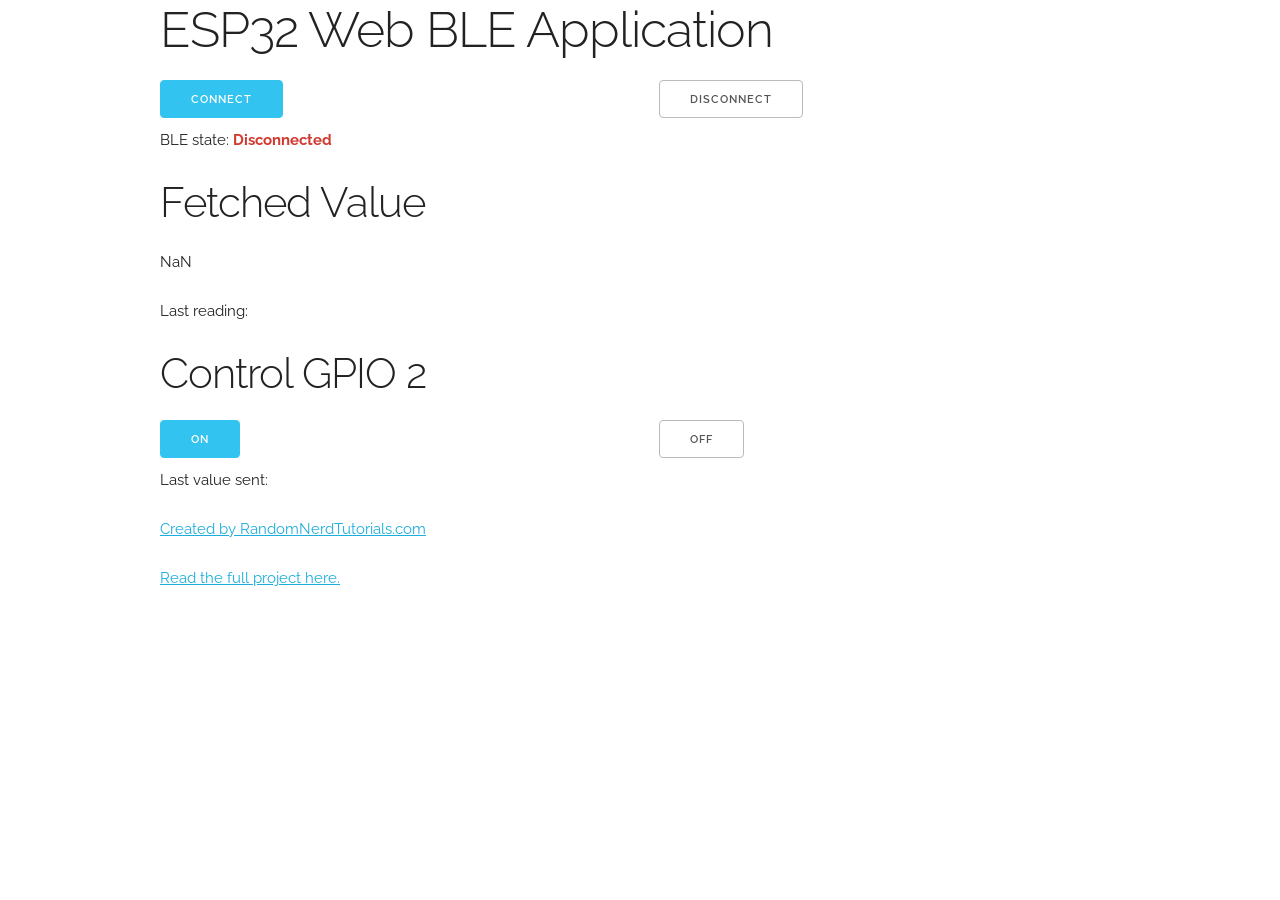
<file: app1/index.html>
<!--
  Rui Santos
  Complete project details at https://RandomNerdTutorials.com/esp32-web-bluetooth/

  Permission is hereby granted, free of charge, to any person obtaining a copy of this software and associated documentation files.
  The above copyright notice and this permission notice shall be included in all copies or substantial portions of the Software.
-->

<!DOCTYPE html>
<html>
<head>
	<!-- Basic Page Needs
	–––––––––––––––––––––––––––––––––––––––––––––––––– -->
	<meta charset="utf-8">
    <title>ESP32 Web BLE App</title>

	<!-- Mobile Specific Metas
	–––––––––––––––––––––––––––––––––––––––––––––––––– -->
	<meta name="viewport" content="width=device-width, initial-scale=1">

	<!-- FONT
	–––––––––––––––––––––––––––––––––––––––––––––––––– -->
	<link href="//fonts.googleapis.com/css?family=Raleway:400,300,600" rel="stylesheet" type="text/css">

	<!-- CSS
	–––––––––––––––––––––––––––––––––––––––––––––––––– -->
	<link rel="stylesheet" href="css/normalize.css">
	<link rel="stylesheet" href="css/skeleton.css">

	<!-- Favicon
	–––––––––––––––––––––––––––––––––––––––––––––––––– -->
	<link rel="icon" type="image/png" href="images/icons/launchericon-48x48.png">
	<meta charset="UTF-8">
    <meta name="theme-color" content="#33c3f0" />

	<!-- PWA manifest
	–––––––––––––––––––––––––––––––––––––––––––––––––– -->
	<link rel="manifest" href="manifest.json" />

</head>
<body>
	<script src="/app1/js/app.js"></script>
	<div class="container">
		<div class="row">
			<div class="twelve columns">
				<h1>ESP32 Web BLE Application</h1>
			</div>
		</div>
		<div class="row">
			<div class="six columns">
				<button id="connectBleButton" class="button-primary">Connect</button>
			</div>
			<div class="six columns">
				<button id="disconnectBleButton">Disconnect</button>
			</div>
		</div>
		<div class="row">
			<div class="twelve columns">
				<p>BLE state: <strong><span id="bleState" style="color:#d13a30;">Disconnected</span></strong></p>
			</div>
		</div>
		<div class="row">
			<div class="twelve columns">
				<h2>Fetched Value</h2>
				<p><span id="valueContainer">NaN</span></p>
				<p>Last reading: <span id="timestamp"></span></p>
			</div>
		</div>
		<div class="row">
			<div class="twelve columns">
				<h2>Control GPIO 2</h2>
			</div>
		</div>
		<div class="row">
			<div class="six columns">
				<button id="onButton" class="button-primary">ON</button>
			</div>
			<div class="six columns">
				<button id="offButton">OFF</button>
			</div>
		</div>
		<div class="row">
			<div class="twelve columns">
				<p>Last value sent: <span id="valueSent"></span></p>
			</div>
		</div>
		<div class="row">
			<div class="twelve columns">
				<p><a href="https://randomnerdtutorials.com/">Created by RandomNerdTutorials.com</a></p>
				<p><a href="https://RandomNerdTutorials.com/esp32-web-bluetooth/">Read the full project here.</a></p>
			</div>
		</div>
	</div>
</body>
<script>
    // DOM Elements
    const connectButton = document.getElementById('connectBleButton');
    const disconnectButton = document.getElementById('disconnectBleButton');
    const onButton = document.getElementById('onButton');
    const offButton = document.getElementById('offButton');
    const retrievedValue = document.getElementById('valueContainer');
    const latestValueSent = document.getElementById('valueSent');
    const bleStateContainer = document.getElementById('bleState');
    const timestampContainer = document.getElementById('timestamp');

    //Define BLE Device Specs
    var deviceName ='ESP32';
    var bleService = '19b10000-e8f2-537e-4f6c-d104768a1214';
    var ledCharacteristic = '19b10002-e8f2-537e-4f6c-d104768a1214';
    var sensorCharacteristic= '19b10001-e8f2-537e-4f6c-d104768a1214';

    //Global Variables to Handle Bluetooth
    var bleServer;
    var bleServiceFound;
    var sensorCharacteristicFound;

    // Connect Button (search for BLE Devices only if BLE is available)
    connectButton.addEventListener('click', (event) => {
        if (isWebBluetoothEnabled()){
            connectToDevice();
        }
    });

    // Disconnect Button
    disconnectButton.addEventListener('click', disconnectDevice);

    // Write to the ESP32 LED Characteristic
    onButton.addEventListener('click', () => writeOnCharacteristic(1));
    offButton.addEventListener('click', () => writeOnCharacteristic(0));

    // Check if BLE is available in your Browser
    function isWebBluetoothEnabled() {
        if (!navigator.bluetooth) {
            console.log("Web Bluetooth API is not available in this browser!");
            bleStateContainer.innerHTML = "Web Bluetooth API is not available in this browser!";
            return false
        }
        console.log('Web Bluetooth API supported in this browser.');
        return true
    }

    // Connect to BLE Device and Enable Notifications
    function connectToDevice(){
        console.log('Initializing Bluetooth...');
        navigator.bluetooth.requestDevice({
				filters: [{name: deviceName}],
				optionalServices: [bleService]
			})
        .then(device => {
            console.log('Device Selected:', device.name);
            bleStateContainer.innerHTML = 'Connected to device ' + device.name;
            bleStateContainer.style.color = "#24af37";
            device.addEventListener('gattserverdisconnected', onDisconnected);
            return device.gatt.connect();
        })
        .then(gattServer =>{
            bleServer = gattServer;
            console.log("Connected to GATT Server");
            return bleServer.getPrimaryService(bleService);
        })
        .then(service => {
            bleServiceFound = service;
            console.log("Service discovered:", service.uuid);
            return service.getCharacteristic(sensorCharacteristic);
        })
        .then(characteristic => {
            console.log("Characteristic discovered:", characteristic.uuid);
            sensorCharacteristicFound = characteristic;
            characteristic.addEventListener('characteristicvaluechanged', handleCharacteristicChange);
            characteristic.startNotifications();
            console.log("Notifications Started.");
            return characteristic.readValue();
        })
        .then(value => {
            console.log("Read value: ", value);
            const decodedValue = new TextDecoder().decode(value);
            console.log("Decoded value: ", decodedValue);
            retrievedValue.innerHTML = decodedValue;
        })
        .catch(error => {
            console.log('Error: ', error);
        })
    }

    function onDisconnected(event){
        console.log('Device Disconnected:', event.target.device.name);
        bleStateContainer.innerHTML = "Device disconnected";
        bleStateContainer.style.color = "#d13a30";
        connectToDevice();
    }

    function handleCharacteristicChange(event){
        const newValueReceived = new TextDecoder().decode(event.target.value);
        console.log("Characteristic value changed: ", newValueReceived);
        retrievedValue.innerHTML = newValueReceived;
        timestampContainer.innerHTML = getDateTime();
    }

    function writeOnCharacteristic(value){
        if (bleServer && bleServer.connected) {
            bleServiceFound.getCharacteristic(ledCharacteristic)
            .then(characteristic => {
                console.log("Found the LED characteristic: ", characteristic.uuid);
                const data = new Uint8Array([value]);
                return characteristic.writeValue(data);
            })
            .then(() => {
                latestValueSent.innerHTML = value;
                console.log("Value written to LEDcharacteristic:", value);
            })
            .catch(error => {
                console.error("Error writing to the LED characteristic: ", error);
            });
        } else {
            console.error ("Bluetooth is not connected. Cannot write to characteristic.")
            window.alert("Bluetooth is not connected. Cannot write to characteristic. \n Connect to BLE first!")
        }
    }

    function disconnectDevice() {
        console.log("Disconnect Device.");
        if (bleServer && bleServer.connected) {
            if (sensorCharacteristicFound) {
                sensorCharacteristicFound.stopNotifications()
                    .then(() => {
                        console.log("Notifications Stopped");
                        return bleServer.disconnect();
                    })
                    .then(() => {
                        console.log("Device Disconnected");
                        bleStateContainer.innerHTML = "Device Disconnected";
                        bleStateContainer.style.color = "#d13a30";

                    })
                    .catch(error => {
                        console.log("An error occurred:", error);
                    });
            } else {
                console.log("No characteristic found to disconnect.");
            }
        } else {
            // Throw an error if Bluetooth is not connected
            console.error("Bluetooth is not connected.");
            window.alert("Bluetooth is not connected.")
        }
    }

    function getDateTime() {
        var currentdate = new Date();
        var day = ("00" + currentdate.getDate()).slice(-2); // Convert day to string and slice
        var month = ("00" + (currentdate.getMonth() + 1)).slice(-2);
        var year = currentdate.getFullYear();
        var hours = ("00" + currentdate.getHours()).slice(-2);
        var minutes = ("00" + currentdate.getMinutes()).slice(-2);
        var seconds = ("00" + currentdate.getSeconds()).slice(-2);

        var datetime = day + "/" + month + "/" + year + " at " + hours + ":" + minutes + ":" + seconds;
        return datetime;
    }


</script>

</html>
</file>
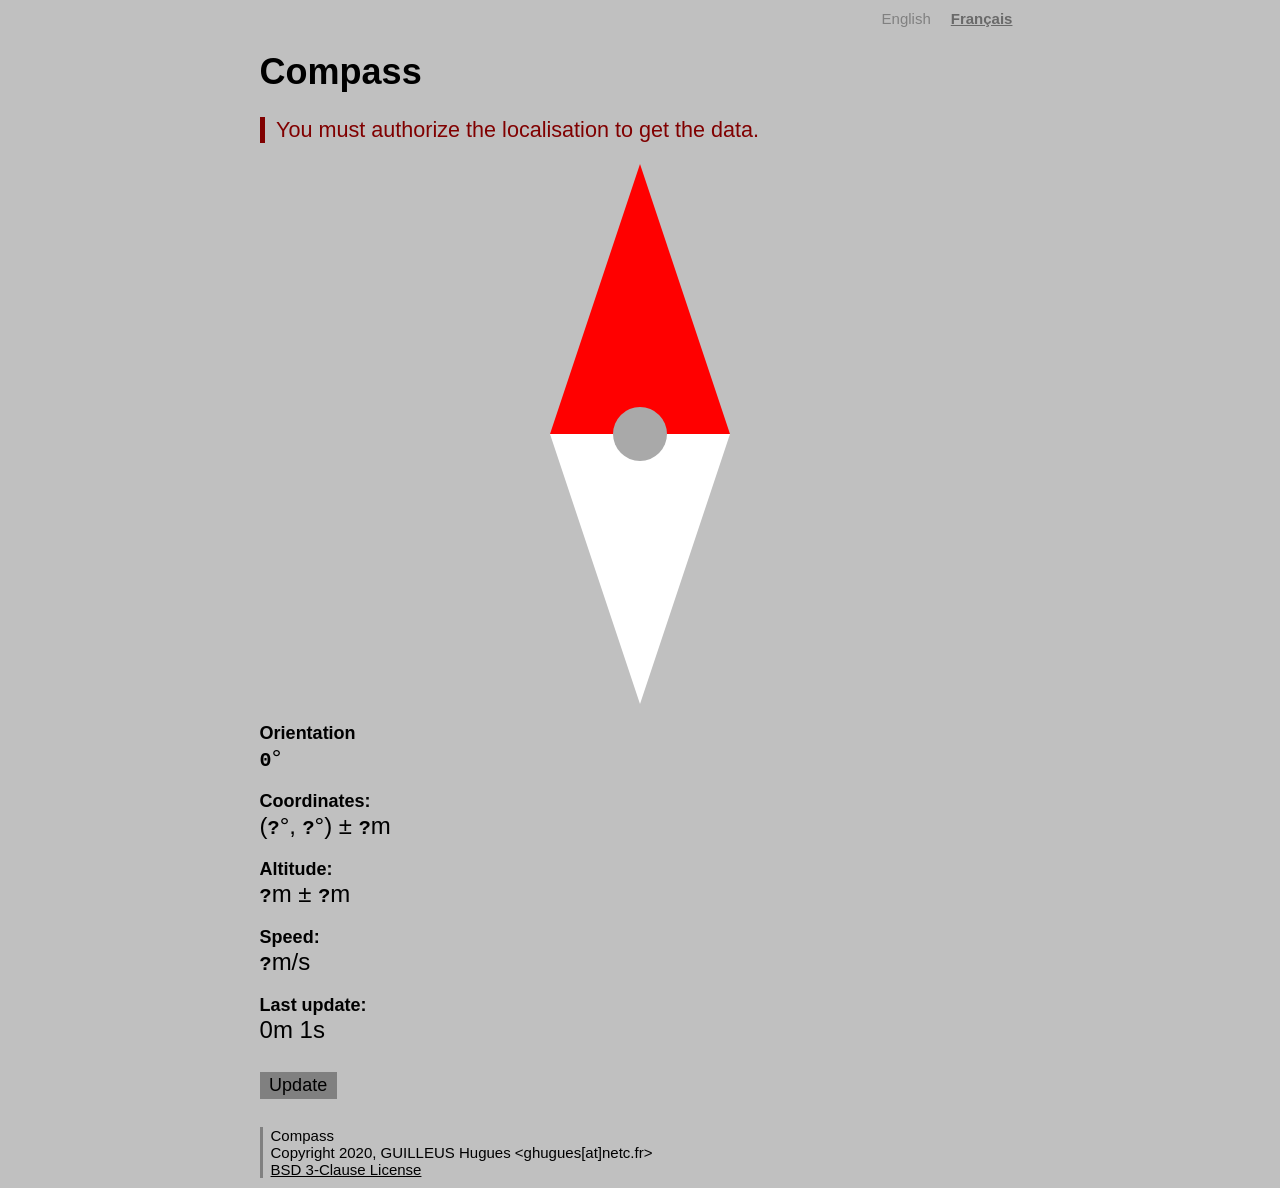
<file: compass/index.html>
<!DOCTYPE html>
<!--
	Copyright 2020, GUILLEUS Hugues <ghugues@netc.fr>
	BSD 3-Clause License
-->
<html lang=en>

<head>
	<meta charset="utf-8">
	<script>
		(function () {
			for (let lang of navigator.languages) {
				switch (lang) {
				case "fr":
				case "fr-FR":
					document.location.assign("index.fr.html");
					return;
				case "en":
				case "en-US":
					document.location.assign("index.en.html");
					return;
				}
			}
			document.location.assign("index.en.html");
		})();
	</script>
</head>

<body>
	<noscript>
		<p>Choose a language: /// Choisi une langue&nbsp;:</p>
		<a href="index.fr.html">Français</a><br>
		<a href="index.en.html">English</a><br>
	</noscript>
</body>

</html>
</file>
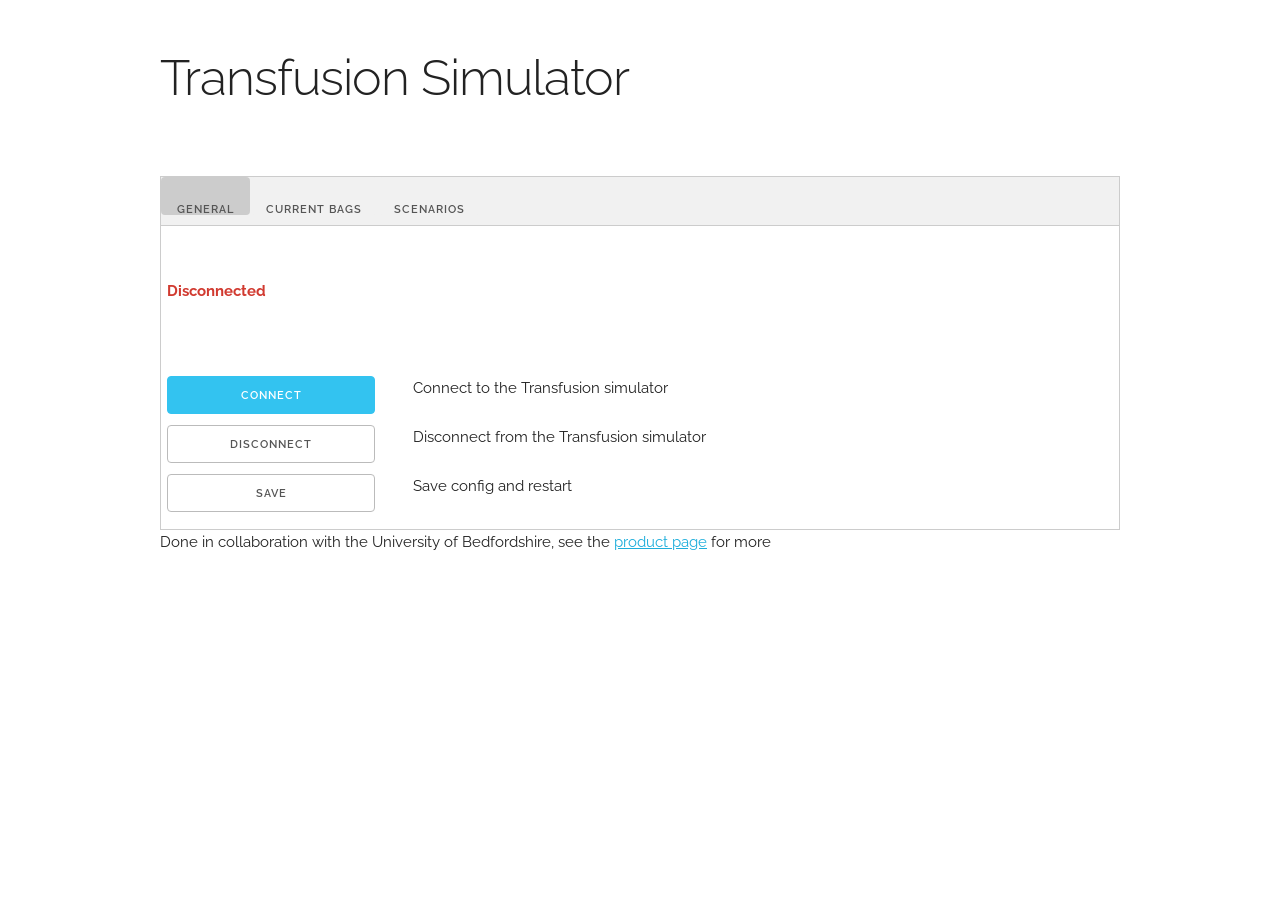
<file: transfusionSimulator/index.html>
<!DOCTYPE html>
<html>
<head>
	<!-- Basic Page Needs
	–––––––––––––––––––––––––––––––––––––––––––––––––– -->
	<meta charset="utf-8">
    <title>Transfusion Simulator admin</title>

	<!-- Mobile Specific Metas
	–––––––––––––––––––––––––––––––––––––––––––––––––– -->
	<meta name="viewport" content="width=device-width, initial-scale=1">

	<!-- FONT
	–––––––––––––––––––––––––––––––––––––––––––––––––– -->
	<link href="//fonts.googleapis.com/css?family=Raleway:400,300,600" rel="stylesheet" type="text/css">

	<!-- CSS
	–––––––––––––––––––––––––––––––––––––––––––––––––– -->
	<link rel="stylesheet" href="css/normalize.css">
	<link rel="stylesheet" href="css/skeleton.css">
	<link rel="stylesheet" href="css/tabs.css">

	<!-- Favicon
	–––––––––––––––––––––––––––––––––––––––––––––––––– -->
	<link rel="icon" type="image/png" href="images/icons/launchericon-48x48.png">
	<meta charset="UTF-8">
    <meta name="theme-color" content="#33c3f0" />

	<!-- PWA manifest
	–––––––––––––––––––––––––––––––––––––––––––––––––– -->
	<link rel="manifest" href="manifest.json" />

</head>
<body>
<script src="js/app.js"></script>
<div class="container">
	<div class="row">
		<div class="twelve columns" style="margin-top: 5%">
			<h1>Transfusion Simulator</h1>
		</div>
	</div>
	<div class="row">
		<div class="twelve columns" style="margin-top: 5%">
			<div class="tab">
				<button class="tablinks" onclick="openTab(event, 'ConnectTab')" id="defaultOpen">General</button>
				<button class="tablinks" onclick="openTab(event, 'BagsTab')">Current bags</button>
				<button class="tablinks" onclick="openTab(event, 'ScenarioTab')">Scenarios</button>
				<!--
				<button class="tablinks" onclick="openTab(event, 'OtherTab')">Other</button>
				--!>
			</div>
		</div>
	</div>
	<div id="ConnectTab" class="tabcontent">
		<div class="row">
			<div class="twelve columns" style="margin-top:5%;margin-bottom:5%">
				<p class="u-full-width"><strong><span id="bleState" style="color:#d13a30;">Disconnected</span></strong></p>
			</div>
		</div>
		<div class="row">
			<div class="three columns">
				<button id="connectBleButton" class="button-primary u-full-width">Connect</button>
			</div>
			<div class="nine columns"  id="wideOnly01">
				<p>Connect to the Transfusion simulator</p>
			</div>
		</div>
		<div class="row">
			<div class="three columns">
				<button id="disconnectBleButton" class="u-full-width" disabled>Disconnect</button>
			</div>
			<div class="nine columns"  id="wideOnly02">
				<p>Disconnect from the Transfusion simulator</p>
			</div>
		</div>
		<!--
		<div class="row">
			<div class="three columns">
				<button class="u-full-width" id="configRefreshButton" disabled>Refresh</button>
			</div>
			<div class="nine columns" style="display:none;">
				<p>Refresh configuration</p>
			</div>
		</div>
		--!>
		<div class="row">
			<div class="three columns">
				<button class="u-full-width" id="configSaveButton" disabled>Save</button>
			</div>
			<div class="nine columns"  id="wideOnly03">
				<p>Save config and restart</p>
			</div>
		</div>
	</div>
	<div id="BagsTab" class="tabcontent">
		<div class="row" id="bagTypes1" style="display:none;">
			<div class="three columns" style="margin-top: 5%">
				<label for="bag0">Bag 1</label>
				<select class="u-full-width" id="bag0">
					<option value="0">O-</option>
					<option value="1">O+</option>
					<option value="2">A-</option>
					<option value="3">A+</option>
					<option value="4">B-</option>
					<option value="5">B+</option>
					<option value="6">AB-</option>
					<option value="7">AB+</option>
					<option value="8">Not set</option>
				</select>
			</div>
			<div class="three columns" style="margin-top: 5%">
				<label for="bag1">Bag 2</label>
				<select class="u-full-width" id="bag1">
					<option value="0">O-</option>
					<option value="1">O+</option>
					<option value="2">A-</option>
					<option value="3">A+</option>
					<option value="4">B-</option>
					<option value="5">B+</option>
					<option value="6">AB-</option>
					<option value="7">AB+</option>
					<option value="8">Not set</option>
				</select>
			</div>
			<div class="three columns" style="margin-top: 5%">
				<label for="bag2">Bag 3</label>
				<select class="u-full-width" id="bag2">
					<option value="0">O-</option>
					<option value="1">O+</option>
					<option value="2">A-</option>
					<option value="3">A+</option>
					<option value="4">B-</option>
					<option value="5">B+</option>
					<option value="6">AB-</option>
					<option value="7">AB+</option>
					<option value="8">Not set</option>
				</select>
			</div>
			<div class="three columns" style="margin-top: 5%">
				<label for="bag3">Bag 4</label>
				<select class="u-full-width" id="bag3">
					<option value="0">O-</option>
					<option value="1">O+</option>
					<option value="2">A-</option>
					<option value="3">A+</option>
					<option value="4">B-</option>
					<option value="5">B+</option>
					<option value="6">AB-</option>
					<option value="7">AB+</option>
					<option value="8">Not set</option>
				</select>
			</div>
		</div>
		<div class="row" id="bagTypes2" style="display:none;">
			<div class="three columns" style="margin-top: 5%">
				<label for="bag4">Bag 5</label>
				<select class="u-full-width" id="bag4">
					<option value="0">O-</option>
					<option value="1">O+</option>
					<option value="2">A-</option>
					<option value="3">A+</option>
					<option value="4">B-</option>
					<option value="5">B+</option>
					<option value="6">AB-</option>
					<option value="7">AB+</option>
					<option value="8">Not set</option>
				</select>
			</div>
			<div class="three columns" style="margin-top: 5%">
				<label for="bag5">Bag 6</label>
				<select class="u-full-width" id="bag5">
					<option value="0">O-</option>
					<option value="1">O+</option>
					<option value="2">A-</option>
					<option value="3">A+</option>
					<option value="4">B-</option>
					<option value="5">B+</option>
					<option value="6">AB-</option>
					<option value="7">AB+</option>
					<option value="8">Not set</option>
				</select>
			</div>
			<div class="three columns" style="margin-top: 5%">
				<label for="bag6">Bag 7</label>
				<select class="u-full-width" id="bag6">
					<option value="0">O-</option>
					<option value="1">O+</option>
					<option value="2">A-</option>
					<option value="3">A+</option>
					<option value="4">B-</option>
					<option value="5">B+</option>
					<option value="6">AB-</option>
					<option value="7">AB+</option>
					<option value="8">Not set</option>
				</select>
			</div>
			<div class="three columns" style="margin-top: 5%">
				<label for="bag7">Bag 8</label>
				<select class="u-full-width" id="bag7">
					<option value="0">O-</option>
					<option value="1">O+</option>
					<option value="2">A-</option>
					<option value="3">A+</option>
					<option value="4">B-</option>
					<option value="5">B+</option>
					<option value="6">AB-</option>
					<option value="7">AB+</option>
					<option value="8">Not set</option>
				</select>
			</div>
		</div>
		<div class="row" id="bagTypes3" style="display:none;">
			<div class="three columns">
				<button class="button-primary u-full-width" id="sendBagsButton">Send</button>
			</div>
			<div class="nine columns"  id="wideOnly04">
				<p>Send bag types to device</p>
			</div>
		</div>
		<div class="row" id="bagTypesPlaceholder">
			<div class="row">
				<div class="twelve columns" style="margin-top: 5%;margin-bottom: 5%">
					<p id="scenarioProgress1">Waiting for bag data</p>
				</div>
			</div>
		</div>
	</div>
	<div id="ScenarioTab" class="tabcontent">
		<div class="row" id="scenarioTable" style="display:none;">
			<div class="twelve columns">
				<table class="u-full-width" id="scenarioTableItself" style="overflow-y:scroll;height:150px;">
					<thead>
						<tr>
							<th>Name</th>
							<th colspan="2">Order</th>
						</tr>
					</thead>
					<tbody>
						<tr>
							<td>Something</td>
							<td>&#8593;</td>
							<td>&#8595;</td>
						</tr>
						<tr>
							<td>Something else</td>
							<td>&#8593;</td>
							<td>&#8595;</td>
						</tr>
					</tbody>
				</table>
			</div>
		</div>
		<div class="row" id="scenarioTablePlaceholder">
			<div class="twelve columns" style="margin-top: 5%;margin-bottom: 5%">
				<p id="scenarioProgress2">Waiting for scenario data</p>
			</div>
		</div>
		<div class="row" id="scenarioForm1" style="display:none;">
			<div class="nine columns">
				<label for="scenarioName">Name</label>
				<input class="u-full-width" type="text" placeholder="Name" id="scenarioName" maxlength="255">
			</div>
			<div class="three columns"  id="wideOnly05">
				<p>Shown in the pick list</p>
			</div>
		</div>
		<div class="row" id="scenarioForm2" style="display:none;">
			<div class="nine columns">
				<label class="available_label">
					<input type="checkbox" id="available">
					<span class="label-body">Shown in list of scenarios</span>
				</label>
			</div>
			<div class="three columns"  id="wideOnly06">
				<p>Can this be picked</p>
			</div>
		</div>
		<div class="row" id="scenarioForm3" style="display:none;">
			<div class="nine columns">
				<label for="scenarioNarrative">Narrative</label>
				<textarea class="u-full-width" placeholder="Scenario narrative, which is the main thing shown to the player." id="scenarioNarrative" maxlength="255"></textarea>
			</div>
			<div class="three columns"  id="wideOnly06">
				<p>Shown once you start</p>
			</div>
		</div>
		<div class="row" id="scenarioForm4" style="display:none;">
			<div class="nine columns">
				<table class="u-full-width">
					<tr>
						<th colspan="4">
							Available blood types
						</th>
					</tr>
					<tr>
						<td>
							<label class="available_label">
								<input type="checkbox" id="type0">
								<span class="label-body">O-</span>
							</label>
						</td>
						<td>
							<label class="available_label">
								<input type="checkbox" id="type1">
								<span class="label-body">O+</span>
							</label>
						</td>
						<td>
							<label class="available_label">
								<input type="checkbox" id="type2">
								<span class="label-body">A-</span>
							</label>
						</td>
						<td>
							<label class="available_label">
								<input type="checkbox" id="type3">
								<span class="label-body">A+</span>
							</label>
						</td>
					</tr>
					<tr>
						<td>
							<label class="available_label">
								<input type="checkbox" id="type4">
								<span class="label-body">B-</span>
							</label>
						</td>
						<td>
							<label class="available_label">
								<input type="checkbox" id="type5">
								<span class="label-body">B+</span>
							</label>
						</td>
						<td>
							<label class="available_label">
								<input type="checkbox" id="type6">
								<span class="label-body">AB-</span>
							</label>
						</td>
						<td>
							<label class="available_label">
								<input type="checkbox" id="type7">
								<span class="label-body">AB+</span>
							</label>
						</td>
					</tr>
				</table>
			</div>
			<div class="three columns"  id="wideOnly07">
				<p>Blood groups available</p>
			</div>
		</div>
		<div class="row" id="scenarioForm5" style="display:none;">
			<div class="nine columns">
				<label for="recipientBloodType">Patient</label>
				<select class="u-full-width" id="recipientBloodType">
					<option value="0">O-</option>
					<option value="1">O+</option>
					<option value="2">A-</option>
					<option value="3">A+</option>
					<option value="4">B-</option>
					<option value="5">B+</option>
					<option value="6">AB-</option>
					<option value="7">AB+</option>
				</select>
			</div>
			<div class="three columns"  id="wideOnly08">
				<p>Patient blood type</p>
			</div>
		</div>
		<div class="row" id="scenarioForm6" style="display:none;">
			<div class="three columns">
				<button class="button-primary u-full-width" id="scenarioSendButton">Send</button>
			</div>
			<div class="nine columns"  id="wideOnly09">
				<p>Send scenario to device</p>
			</div>
		</div>
		<div class="row" id="scenarioForm7" style="display:none;">
			<div class="three columns">
				<button class="button-primary u-full-width" id="scenarioCancelButton">Cancel</button>
			</div>
			<div class="nine columns"  id="wideOnly10">
				<p>Cancel editing</p>
			</div>
		</div>
	</div>
	<!--
	<div id="OtherTab" class="tabcontent">
		<div class="row">
			<div class="six columns">
				<button id="saveButton" class="button-primary u-full-width">Save changes</button>
			</div>
			<div class="six columns">
				<button id="restartButton"class="button-primary u-full-width">Restart</button>
			</div>
		</div>
	</div>
	--!>
	<div class="row">
		<div class="twelve columns">
			<p>Done in collaboration with the University of Bedfordshire, see the <a href="https://www.hale.ltd/p/transfusion-simulator.html" target="_blank">product page</a> for more</p>
		</div>
	</div>
</div>
</body>
<script src="js/tabs.js"></script>
<script src="js/constants.js"></script>
<script src="js/ble.js"></script>
<script src="js/ui.js"></script>
<script>
// Get the element with id="defaultOpen" and click on it
document.getElementById("defaultOpen").click();
</script></html>
</file>
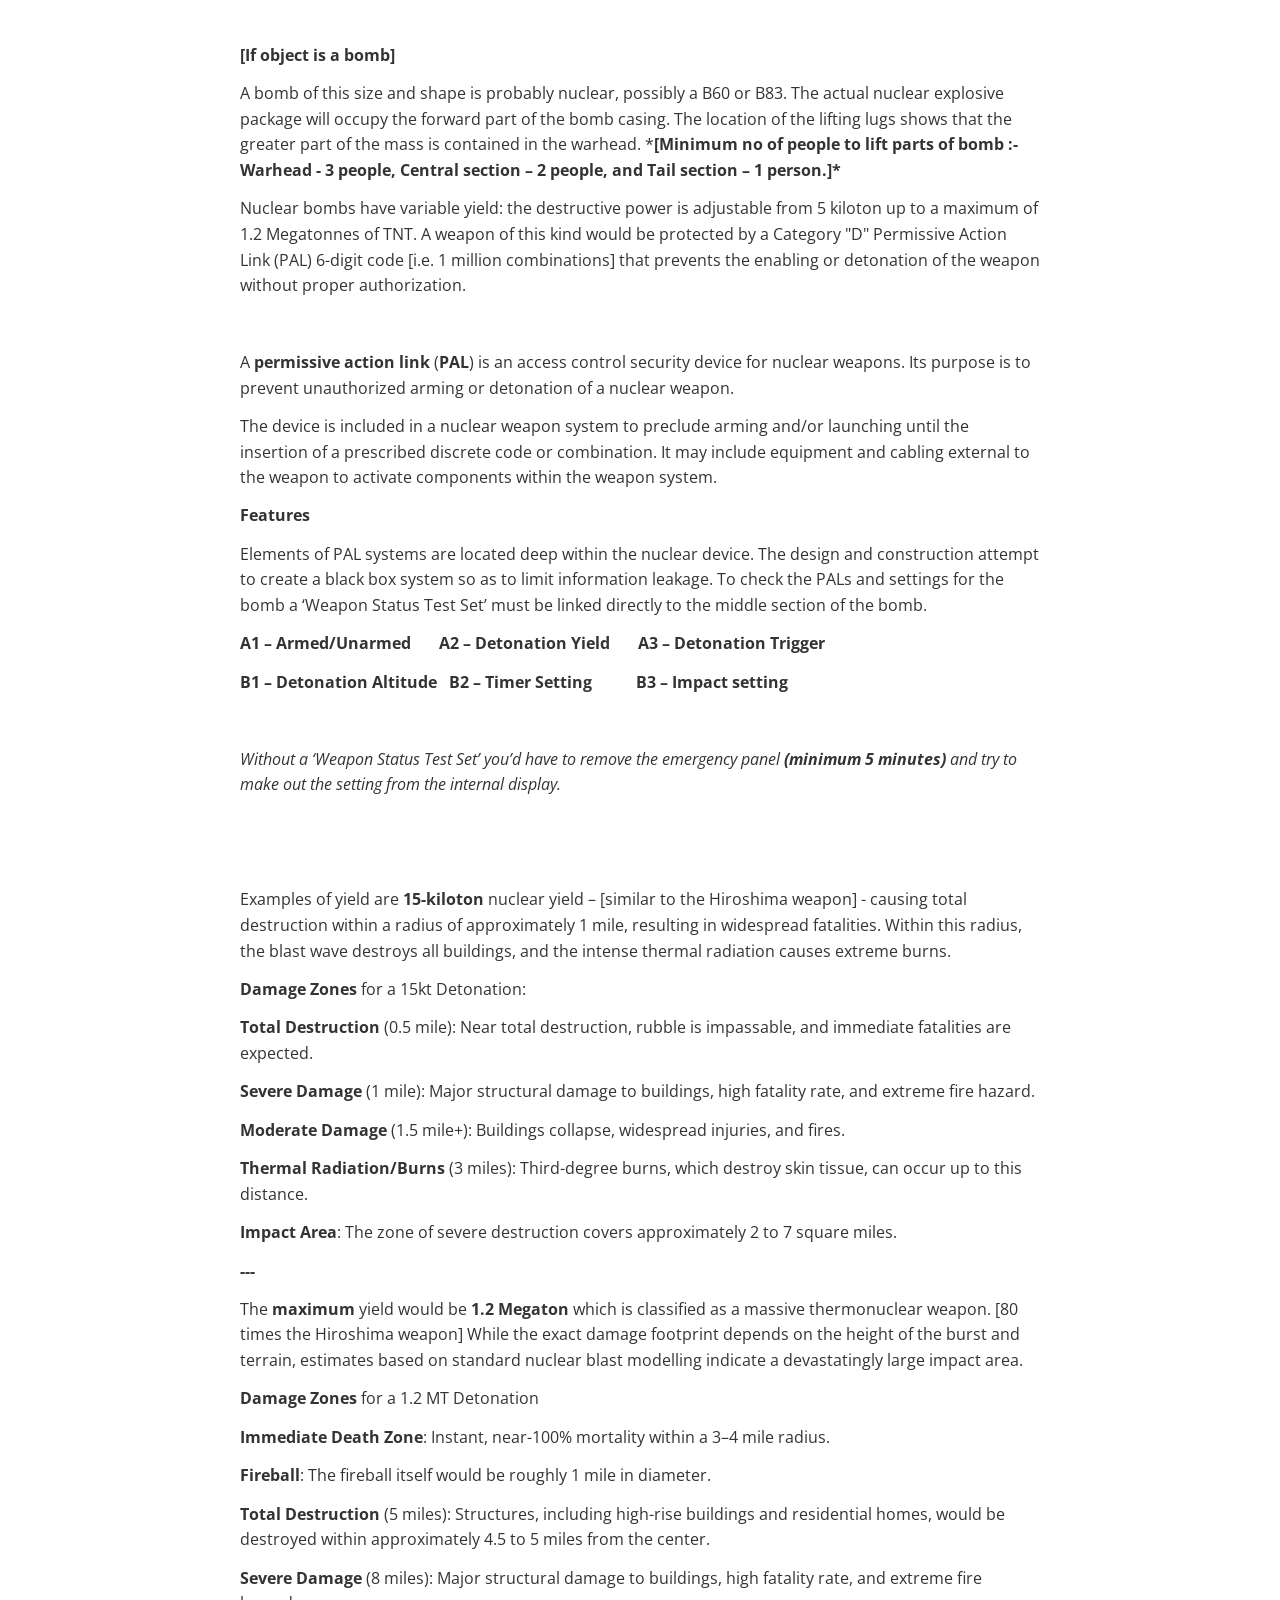
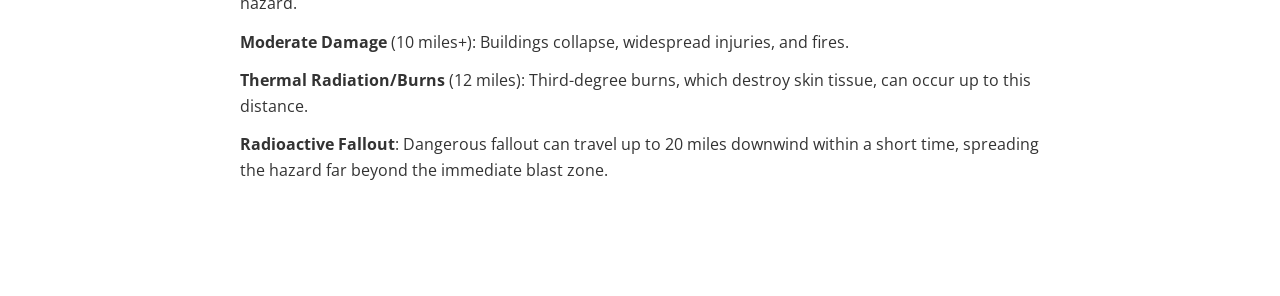
<file: missionmap/docs/0/index.html>
<!doctype html>
<html>
<head>
<meta charset='UTF-8'><meta name='viewport' content='width=device-width initial-scale=1'><style type='text/css'>html {overflow-x: initial !important;}</style>
<style type='text/css'  id="style-base">:root { --bg-color: #ffffff; --text-color: #333333; --select-text-bg-color: #B5D6FC; --select-text-font-color: auto; --monospace: "Lucida Console",Consolas,"Courier",monospace; --title-bar-height: 20px; }
.mac-os-11 { --title-bar-height: 28px; }
html { font-size: 14px; background-color: var(--bg-color); color: var(--text-color); font-family: "Helvetica Neue", Helvetica, Arial, "Segoe UI Emoji", "SF Pro", sans-serif; -webkit-font-smoothing: antialiased; }
h1, h2, h3, h4, h5 { white-space: pre-wrap; }
body { margin: 0px; padding: 0px; height: auto; inset: 0px; font-size: 1rem; line-height: 1.42857; overflow-x: hidden; background: inherit; }
iframe { margin: auto; }
a.url { word-break: break-all; }
a:active, a:hover { outline: 0px; }
.in-text-selection, ::selection { text-shadow: none; background: var(--select-text-bg-color); color: var(--select-text-font-color); }
#write { margin: 0px auto; height: auto; width: inherit; word-break: normal; overflow-wrap: break-word; position: relative; white-space: normal; overflow-x: visible; padding-top: 36px; }
#write.first-line-indent p { text-indent: 2em; }
#write.first-line-indent li p, #write.first-line-indent p *, #write.first-line-indent svg * { text-indent: 0px; }
#write.first-line-indent li { margin-left: 2em; }
.for-image #write { padding-left: 8px; padding-right: 8px; }
body.typora-export { padding-left: 30px; padding-right: 30px; }
.typora-export .footnote-line, .typora-export li, .typora-export p { white-space: pre-wrap; }
.typora-export .task-list-item input { pointer-events: none; }
@media screen and (max-width: 500px) {
  body.typora-export { padding-left: 0px; padding-right: 0px; }
  #write { padding-left: 20px; padding-right: 20px; }
}
#write li > figure:last-child { margin-bottom: 0.5rem; }
#write ol, #write ul { position: relative; }
img { max-width: 100%; vertical-align: middle; image-orientation: from-image; }
button, input, select, textarea { color: inherit; font: inherit; }
input[type="checkbox"], input[type="radio"] { line-height: normal; padding: 0px; }
*, ::after, ::before { box-sizing: border-box; }
#write h1, #write h2, #write h3, #write h4, #write h5, #write h6, #write p, #write pre { width: inherit; position: relative; }
#write svg h1, #write svg h2, #write svg h3, #write svg h4, #write svg h5, #write svg h6, #write svg p { position: static; }
svg sub, svg sup { position: static; }
.nodeLabel p { padding-right: 2px; padding-left: 2px; }
.typora-export .nodeLabel p { padding-right: 0px; padding-left: 0px; }
foreignobject { overflow: visible; }
p { line-height: inherit; }
h1, h2, h3, h4, h5, h6 { break-after: avoid-page; break-inside: avoid; orphans: 4; }
p { orphans: 4; }
li p { orphans: 1; }
h1 { font-size: 2rem; }
h2 { font-size: 1.8rem; }
h3 { font-size: 1.6rem; }
h4 { font-size: 1.4rem; }
h5 { font-size: 1.2rem; }
h6 { font-size: 1rem; }
.md-math-block, .md-rawblock, h1, h2, h3, h4, h5, h6, p { margin-top: 1rem; margin-bottom: 1rem; }
.hidden { display: none; }
.md-blockmeta { color: rgb(204, 204, 204); font-weight: 700; font-style: italic; }
a { cursor: pointer; }
sup.md-footnote { padding: 2px 4px; background-color: rgba(238, 238, 238, 0.7); color: rgb(85, 85, 85); border-radius: 4px; cursor: pointer; }
sup.md-footnote a, sup.md-footnote a:hover { color: inherit; text-transform: inherit; text-decoration: inherit; }
#write input[type="checkbox"] { cursor: pointer; width: inherit; height: inherit; }
figure { overflow-x: auto; margin: 1.2em 0px; max-width: calc(100% + 16px); padding: 0px; }
figure > table { margin: 0px; }
thead, tr { break-inside: avoid; break-after: auto; }
thead { display: table-header-group; }
table { border-collapse: collapse; border-spacing: 0px; width: 100%; overflow: auto; break-inside: auto; text-align: left; }
table.md-table td { min-width: 32px; }
.CodeMirror-gutters { border-right: 0px; background-color: inherit; }
.CodeMirror-linenumber { user-select: none; }
.CodeMirror { text-align: left; }
.CodeMirror-placeholder { opacity: 0.3; }
.CodeMirror pre { padding: 0px 4px; }
.CodeMirror-lines { padding: 0px; }
div.hr:focus { cursor: none; }
#write pre { white-space: pre-wrap; }
#write.fences-no-line-wrapping pre { white-space: pre; }
#write pre.ty-contain-cm { white-space: normal; }
.CodeMirror-gutters { margin-right: 4px; }
.md-fences { font-size: 0.9rem; display: block; break-inside: avoid; text-align: left; overflow: visible; white-space: pre; background: inherit; position: relative !important; }
.md-fences-adv-panel { width: 100%; margin-top: 10px; text-align: center; padding-top: 0px; padding-bottom: 8px; overflow-x: auto; }
#write .md-fences.mock-cm { white-space: pre-wrap; }
.md-fences.md-fences-with-lineno { padding-left: 0px; }
#write.fences-no-line-wrapping .md-fences.mock-cm { white-space: pre; overflow-x: auto; }
.md-fences.mock-cm.md-fences-with-lineno { padding-left: 8px; }
.CodeMirror-line, twitterwidget { break-inside: avoid; }
svg { break-inside: avoid; }
.footnotes { opacity: 0.8; font-size: 0.9rem; margin-top: 1em; margin-bottom: 1em; }
.footnotes + .footnotes { margin-top: 0px; }
.md-reset { margin: 0px; padding: 0px; border: 0px; outline: 0px; vertical-align: top; background: 0px 0px; text-decoration: none; text-shadow: none; float: none; position: static; width: auto; height: auto; white-space: nowrap; cursor: inherit; -webkit-tap-highlight-color: transparent; line-height: normal; font-weight: 400; text-align: left; box-sizing: content-box; direction: ltr; }
li div { padding-top: 0px; }
blockquote { margin: 1rem 0px; }
li .mathjax-block, li p { margin: 0.5rem 0px; }
li blockquote { margin: 1rem 0px; }
li { margin: 0px; position: relative; }
blockquote > :last-child { margin-bottom: 0px; }
blockquote > :first-child, li > :first-child { margin-top: 0px; }
.footnotes-area { color: rgb(136, 136, 136); margin-top: 0.714rem; padding-bottom: 0.143rem; white-space: normal; }
#write .footnote-line { white-space: pre-wrap; }
@media print {
  body, html { border: 1px solid transparent; height: 99%; break-after: avoid; break-before: avoid; font-variant-ligatures: no-common-ligatures; }
  #write { margin-top: 0px; border-color: transparent !important; padding-top: 0px !important; padding-bottom: 0px !important; }
  .typora-export * { -webkit-print-color-adjust: exact; }
  .typora-export #write { break-after: avoid; }
  .typora-export #write::after { height: 0px; }
  .is-mac table { break-inside: avoid; }
  #write > p:nth-child(1) { margin-top: 0px; }
  .typora-export-show-outline .typora-export-sidebar { display: none; }
  figure { overflow-x: visible; }
}
.footnote-line { margin-top: 0.714em; font-size: 0.7em; }
a img, img a { cursor: pointer; }
pre.md-meta-block { font-size: 0.8rem; min-height: 0.8rem; white-space: pre-wrap; background: rgb(204, 204, 204); display: block; overflow-x: hidden; }
p > .md-image:only-child:not(.md-img-error) img, p > img:only-child { display: block; margin: auto; }
#write.first-line-indent p > .md-image:only-child:not(.md-img-error) img { left: -2em; position: relative; }
p > .md-image:only-child { display: inline-block; width: 100%; }
#write .MathJax_Display { margin: 0.8em 0px 0px; }
.md-math-block { width: 100%; }
.md-math-block:not(:empty)::after { display: none; }
.MathJax_ref { fill: currentcolor; }
[contenteditable="true"]:active, [contenteditable="true"]:focus, [contenteditable="false"]:active, [contenteditable="false"]:focus { outline: 0px; box-shadow: none; }
.md-task-list-item { position: relative; list-style-type: none; }
.task-list-item.md-task-list-item { padding-left: 0px; }
.md-task-list-item > input { position: absolute; top: 0px; left: 0px; margin-left: -1.2em; margin-top: calc(1em - 10px); border: none; }
.math { font-size: 1rem; }
.md-toc { min-height: 3.58rem; position: relative; font-size: 0.9rem; border-radius: 10px; }
.md-toc-content { position: relative; margin-left: 0px; }
.md-toc-content::after, .md-toc::after { display: none; }
.md-toc-item { display: block; color: rgb(65, 131, 196); }
.md-toc-item a { text-decoration: none; }
.md-toc-inner:hover { text-decoration: underline; }
.md-toc-inner { display: inline-block; cursor: pointer; }
.md-toc-h1 .md-toc-inner { margin-left: 0px; font-weight: 700; }
.md-toc-h2 .md-toc-inner { margin-left: 2em; }
.md-toc-h3 .md-toc-inner { margin-left: 4em; }
.md-toc-h4 .md-toc-inner { margin-left: 6em; }
.md-toc-h5 .md-toc-inner { margin-left: 8em; }
.md-toc-h6 .md-toc-inner { margin-left: 10em; }
@media screen and (max-width: 48em) {
  .md-toc-h3 .md-toc-inner { margin-left: 3.5em; }
  .md-toc-h4 .md-toc-inner { margin-left: 5em; }
  .md-toc-h5 .md-toc-inner { margin-left: 6.5em; }
  .md-toc-h6 .md-toc-inner { margin-left: 8em; }
}
a.md-toc-inner { font-size: inherit; font-style: inherit; font-weight: inherit; line-height: inherit; }
.footnote-line a:not(.reversefootnote) { color: inherit; }
.reversefootnote { font-family: ui-monospace, sans-serif; }
.md-attr { display: none; }
.md-fn-count::after { content: "."; }
code, pre, samp, tt { font-family: var(--monospace); }
kbd { margin: 0px 0.1em; padding: 0.1em 0.6em; font-size: 0.8em; color: rgb(36, 39, 41); background: rgb(255, 255, 255); border: 1px solid rgb(173, 179, 185); border-radius: 3px; box-shadow: rgba(12, 13, 14, 0.2) 0px 1px 0px, rgb(255, 255, 255) 0px 0px 0px 2px inset; white-space: nowrap; vertical-align: middle; }
.md-comment { color: rgb(162, 127, 3); opacity: 0.6; font-family: var(--monospace); }
code { text-align: left; vertical-align: initial; }
a.md-print-anchor { white-space: pre !important; border-width: initial !important; border-style: none !important; border-color: initial !important; display: inline-block !important; position: absolute !important; width: 1px !important; right: 0px !important; outline: 0px !important; background: 0px 0px !important; text-decoration: initial !important; text-shadow: initial !important; }
.os-windows.monocolor-emoji .md-emoji { font-family: "Segoe UI Symbol", sans-serif; }
.md-diagram-panel > svg { max-width: 100%; }
[lang="flow"] svg, [lang="mermaid"] svg { max-width: 100%; height: auto; }
[lang="mermaid"] .node text { font-size: 1rem; }
table tr th { border-bottom: 0px; }
video { max-width: 100%; display: block; margin: 0px auto; }
iframe { max-width: 100%; width: 100%; border: none; }
.highlight td, .highlight tr { border: 0px; }
mark { background: rgb(255, 255, 0); color: rgb(0, 0, 0); }
.md-html-inline .md-plain, .md-html-inline strong, mark .md-inline-math, mark strong { color: inherit; }
.md-expand mark .md-meta { opacity: 0.3 !important; }
mark .md-meta { color: rgb(0, 0, 0); }
@media print {
  .typora-export h1, .typora-export h2, .typora-export h3, .typora-export h4, .typora-export h5, .typora-export h6 { break-inside: avoid; }
}
.md-diagram-panel .messageText { stroke: none !important; }
.md-diagram-panel .start-state { fill: var(--node-fill); }
.md-diagram-panel .edgeLabel rect { opacity: 1 !important; }
.md-fences.md-fences-math { font-size: 1em; }
.md-fences-advanced:not(.md-focus) { padding: 0px; white-space: nowrap; border: 0px; }
.md-fences-advanced:not(.md-focus) { background: inherit; }
.mermaid-svg { margin: auto; }
.typora-export-show-outline .typora-export-content { max-width: 1440px; margin: auto; display: flex; flex-direction: row; }
.typora-export-sidebar { width: 300px; font-size: 0.8rem; margin-top: 80px; margin-right: 18px; }
.typora-export-show-outline #write { --webkit-flex: 2; flex: 2 1 0%; }
.typora-export-sidebar .outline-content { position: fixed; top: 0px; max-height: 100%; overflow: hidden auto; padding-bottom: 30px; padding-top: 60px; width: 300px; }
@media screen and (max-width: 1024px) {
  .typora-export-sidebar, .typora-export-sidebar .outline-content { width: 240px; }
}
@media screen and (max-width: 800px) {
  .typora-export-sidebar { display: none; }
}
.outline-content li, .outline-content ul { margin-left: 0px; margin-right: 0px; padding-left: 0px; padding-right: 0px; list-style: none; overflow-wrap: anywhere; }
.outline-content ul { margin-top: 0px; margin-bottom: 0px; }
.outline-content strong { font-weight: 400; }
.outline-expander { width: 1rem; height: 1.42857rem; position: relative; display: table-cell; vertical-align: middle; cursor: pointer; padding-left: 4px; }
.outline-expander::before { content: ""; position: relative; font-family: Ionicons; display: inline-block; font-size: 8px; vertical-align: middle; }
.outline-item { padding-top: 3px; padding-bottom: 3px; cursor: pointer; }
.outline-expander:hover::before { content: ""; }
.outline-h1 > .outline-item { padding-left: 0px; }
.outline-h2 > .outline-item { padding-left: 1em; }
.outline-h3 > .outline-item { padding-left: 2em; }
.outline-h4 > .outline-item { padding-left: 3em; }
.outline-h5 > .outline-item { padding-left: 4em; }
.outline-h6 > .outline-item { padding-left: 5em; }
.outline-label { cursor: pointer; display: table-cell; vertical-align: middle; text-decoration: none; color: inherit; }
.outline-label:hover { text-decoration: underline; }
.outline-item:hover { border-color: rgb(245, 245, 245); background-color: var(--item-hover-bg-color); }
.outline-item:hover { margin-left: -28px; margin-right: -28px; border-left: 28px solid transparent; border-right: 28px solid transparent; }
.outline-item-single .outline-expander::before, .outline-item-single .outline-expander:hover::before { display: none; }
.outline-item-open > .outline-item > .outline-expander::before { content: ""; }
.outline-children { display: none; }
.info-panel-tab-wrapper { display: none; }
.outline-item-open > .outline-children { display: block; }
.typora-export .outline-item { padding-top: 1px; padding-bottom: 1px; }
.typora-export .outline-item:hover { margin-right: -8px; border-right: 8px solid transparent; }
.typora-export .outline-expander::before { content: "+"; font-family: inherit; top: -1px; }
.typora-export .outline-expander:hover::before, .typora-export .outline-item-open > .outline-item > .outline-expander::before { content: "−"; }
.typora-export-collapse-outline .outline-children { display: none; }
.typora-export-collapse-outline .outline-item-open > .outline-children, .typora-export-no-collapse-outline .outline-children { display: block; }
.typora-export-no-collapse-outline .outline-expander::before { content: "" !important; }
.typora-export-show-outline .outline-item-active > .outline-item .outline-label { font-weight: 700; }
.md-inline-math-container mjx-container { zoom: 0.95; }
mjx-container { break-inside: avoid; }
.md-alert.md-alert-note { border-left-color: rgb(9, 105, 218); }
.md-alert.md-alert-important { border-left-color: rgb(130, 80, 223); }
.md-alert.md-alert-warning { border-left-color: rgb(154, 103, 0); }
.md-alert.md-alert-tip { border-left-color: rgb(31, 136, 61); }
.md-alert.md-alert-caution { border-left-color: rgb(207, 34, 46); }
.md-alert { padding: 0px 1em; margin-bottom: 16px; color: inherit; border-left: 0.25em solid rgb(0, 0, 0); }
.md-alert-text-note { color: rgb(9, 105, 218); }
.md-alert-text-important { color: rgb(130, 80, 223); }
.md-alert-text-warning { color: rgb(154, 103, 0); }
.md-alert-text-tip { color: rgb(31, 136, 61); }
.md-alert-text-caution { color: rgb(207, 34, 46); }
.md-alert-text { font-size: 0.9rem; font-weight: 700; }
.md-alert-text svg { fill: currentcolor; position: relative; top: 0.125em; margin-right: 1ch; overflow: visible; }
.md-alert-text-container::after { content: attr(data-text); text-transform: capitalize; pointer-events: none; margin-right: 1ch; }

</style>
<link rel='stylesheet' href='https://fonts.googleapis.com/css?family=Open+Sans:400italic,700italic,700,400&amp;subset=latin,latin-ext' type='text/css' />
<style type='text/css'  id="style-theme_css">:root {
    --side-bar-bg-color: #fafafa;
    --control-text-color: #777;
}

@include-when-export url(https://fonts.googleapis.com/css?family=Open+Sans:400italic,700italic,700,400&subset=latin,latin-ext);

/* open-sans-regular - latin-ext_latin */
  /* open-sans-italic - latin-ext_latin */
    /* open-sans-700 - latin-ext_latin */
    /* open-sans-700italic - latin-ext_latin */
  html {
    font-size: 16px;
    -webkit-font-smoothing: antialiased;
}

body {
    font-family: "Open Sans","Clear Sans", "Helvetica Neue", Helvetica, Arial, 'Segoe UI Emoji', 'SF Pro', sans-serif;
    color: rgb(51, 51, 51);
    line-height: 1.6;
}

#write {
    max-width: 860px;
  	margin: 0 auto;
  	padding: 30px;
    padding-bottom: 100px;
}

@media only screen and (min-width: 1400px) {
	#write {
		max-width: 1024px;
	}
}

@media only screen and (min-width: 1800px) {
	#write {
		max-width: 1200px;
	}
}

#write > ul:first-child,
#write > ol:first-child{
    margin-top: 30px;
}

a {
    color: #4183C4;
}
h1,
h2,
h3,
h4,
h5,
h6 {
    position: relative;
    margin-top: 1rem;
    margin-bottom: 1rem;
    font-weight: bold;
    line-height: 1.4;
    cursor: text;
}
h1:hover a.anchor,
h2:hover a.anchor,
h3:hover a.anchor,
h4:hover a.anchor,
h5:hover a.anchor,
h6:hover a.anchor {
    text-decoration: none;
}
h1 tt,
h1 code {
    font-size: inherit;
}
h2 tt,
h2 code {
    font-size: inherit;
}
h3 tt,
h3 code {
    font-size: inherit;
}
h4 tt,
h4 code {
    font-size: inherit;
}
h5 tt,
h5 code {
    font-size: inherit;
}
h6 tt,
h6 code {
    font-size: inherit;
}
h1 {
    font-size: 2.25em;
    line-height: 1.2;
    border-bottom: 1px solid #eee;
}
h2 {
    font-size: 1.75em;
    line-height: 1.225;
    border-bottom: 1px solid #eee;
}

/*@media print {
    .typora-export h1,
    .typora-export h2 {
        border-bottom: none;
        padding-bottom: initial;
    }

    .typora-export h1::after,
    .typora-export h2::after {
        content: "";
        display: block;
        height: 100px;
        margin-top: -96px;
        border-top: 1px solid #eee;
    }
}*/

h3 {
    font-size: 1.5em;
    line-height: 1.43;
}
h4 {
    font-size: 1.25em;
}
h5 {
    font-size: 1em;
}
h6 {
   font-size: 1em;
    color: #777;
}
p,
blockquote,
ul,
ol,
dl,
table{
    margin: 0.8em 0;
}
li>ol,
li>ul {
    margin: 0 0;
}
hr {
    height: 2px;
    padding: 0;
    margin: 16px 0;
    background-color: #e7e7e7;
    border: 0 none;
    overflow: hidden;
    box-sizing: content-box;
}

li p.first {
    display: inline-block;
}
ul,
ol {
    padding-left: 30px;
}
ul:first-child,
ol:first-child {
    margin-top: 0;
}
ul:last-child,
ol:last-child {
    margin-bottom: 0;
}
blockquote {
    border-left: 4px solid #dfe2e5;
    padding: 0 15px;
    color: #777777;
}
blockquote blockquote {
    padding-right: 0;
}
table {
    padding: 0;
    word-break: initial;
}
table tr {
    border: 1px solid #dfe2e5;
    margin: 0;
    padding: 0;
}
table tr:nth-child(2n),
thead {
    background-color: #f8f8f8;
}
table th {
    font-weight: bold;
    border: 1px solid #dfe2e5;
    border-bottom: 0;
    margin: 0;
    padding: 6px 13px;
}
table td {
    border: 1px solid #dfe2e5;
    margin: 0;
    padding: 6px 13px;
}
table th:first-child,
table td:first-child {
    margin-top: 0;
}
table th:last-child,
table td:last-child {
    margin-bottom: 0;
}

.CodeMirror-lines {
    padding-left: 4px;
}

.code-tooltip {
    box-shadow: 0 1px 1px 0 rgba(0,28,36,.3);
    border-top: 1px solid #eef2f2;
}

.md-fences,
code,
tt {
    border: 1px solid #e7eaed;
    background-color: #f8f8f8;
    border-radius: 3px;
    padding: 0;
    padding: 2px 4px 0px 4px;
    font-size: 0.9em;
}

code {
    background-color: #f3f4f4;
    padding: 0 2px 0 2px;
}

.md-fences {
    margin-bottom: 15px;
    margin-top: 15px;
    padding-top: 8px;
    padding-bottom: 6px;
}


.md-task-list-item > input {
  margin-left: -1.3em;
}

@media print {
    html {
        font-size: 13px;
    }
    pre {
        page-break-inside: avoid;
        word-wrap: break-word;
    }
}

.md-fences {
	background-color: #f8f8f8;
}
#write pre.md-meta-block {
	padding: 1rem;
    font-size: 85%;
    line-height: 1.45;
    background-color: #f7f7f7;
    border: 0;
    border-radius: 3px;
    color: #777777;
    margin-top: 0 !important;
}

.mathjax-block>.code-tooltip {
	bottom: .375rem;
}

.md-mathjax-midline {
    background: #fafafa;
}

#write>h3.md-focus:before{
	left: -1.5625rem;
	top: .375rem;
}
#write>h4.md-focus:before{
	left: -1.5625rem;
	top: .285714286rem;
}
#write>h5.md-focus:before{
	left: -1.5625rem;
	top: .285714286rem;
}
#write>h6.md-focus:before{
	left: -1.5625rem;
	top: .285714286rem;
}
.md-image>.md-meta {
    /*border: 1px solid #ddd;*/
    border-radius: 3px;
    padding: 2px 0px 0px 4px;
    font-size: 0.9em;
    color: inherit;
}

.md-tag {
    color: #a7a7a7;
    opacity: 1;
}

.md-toc { 
    margin-top:20px;
    padding-bottom:20px;
}

.sidebar-tabs {
    border-bottom: none;
}

#typora-quick-open {
    border: 1px solid #ddd;
    background-color: #f8f8f8;
}

#typora-quick-open-item {
    background-color: #FAFAFA;
    border-color: #FEFEFE #e5e5e5 #e5e5e5 #eee;
    border-style: solid;
    border-width: 1px;
}

/** focus mode */
.on-focus-mode blockquote {
    border-left-color: rgba(85, 85, 85, 0.12);
}

header, .context-menu, .megamenu-content, footer{
    font-family: "Segoe UI", "Arial", sans-serif;
}

.file-node-content:hover .file-node-icon,
.file-node-content:hover .file-node-open-state{
    visibility: visible;
}

.mac-seamless-mode #typora-sidebar {
    background-color: #fafafa;
    background-color: var(--side-bar-bg-color);
}

.mac-os #write{
    caret-color: AccentColor;
}

.md-lang {
    color: #b4654d;
}

/*.html-for-mac {
    --item-hover-bg-color: #E6F0FE;
}*/

#md-notification .btn {
    border: 0;
}

.dropdown-menu .divider {
    border-color: #e5e5e5;
    opacity: 0.4;
}

.ty-preferences .window-content {
    background-color: #fafafa;
}

.ty-preferences .nav-group-item.active {
    color: white;
    background: #999;
}

.menu-item-container a.menu-style-btn {
    background-color: #f5f8fa;
    background-image: linear-gradient( 180deg , hsla(0, 0%, 100%, 0.8), hsla(0, 0%, 100%, 0)); 
}
</style>
<style type='text/css'  id="style-lp">ol, ul {padding-left: 40px}</style>

<title></title>
</head>
<body class='typora-export os-windows'><div class='typora-export-content'>
<div id='write'  class=''><p><strong><span>[If object is a bomb]</span></strong></p><p><span>A bomb of this size and shape is probably nuclear, possibly a B60 or B83. The actual nuclear explosive package will occupy the forward part of the bomb casing. The location of the lifting lugs shows that the greater part of the mass is contained in the warhead. *</span><strong><span>[Minimum no of people to lift parts of bomb :- Warhead - 3 people, Central section – 2 people, and Tail section – 1 person.]</span><span>*</span></strong></p><p><span>Nuclear bombs have variable yield: the destructive power is adjustable from 5 kiloton up to a maximum of 1.2 Megatonnes of TNT. A weapon of this kind would be protected by a Category &quot;D&quot; Permissive Action Link (PAL) 6-digit code [i.e. 1 million combinations] that prevents the enabling or detonation of the weapon without proper authorization. </span></p><p><span> </span></p><p><span>A </span><strong><span>permissive action link</span></strong><span> (</span><strong><span>PAL</span></strong><span>) is an access control security device for nuclear weapons. Its purpose is to prevent unauthorized arming or detonation of a nuclear weapon.</span></p><p><span>The device is included in a nuclear weapon system to preclude arming and/or launching until the insertion of a prescribed discrete code or combination. It may include equipment and cabling external to the weapon to activate components within the weapon system. </span></p><p><strong><span>Features</span></strong></p><p><span>Elements of PAL systems are located deep within the nuclear device. The design and construction attempt to create a black box system so as to limit information leakage. To check the PALs and settings for the bomb a ‘Weapon Status Test Set’ must be linked directly to the middle section of the bomb. </span></p><p><strong><span>A1 – Armed/Unarmed       A2 – Detonation Yield       A3 – Detonation Trigger</span></strong></p><p><strong><span>B1 – Detonation Altitude   B2 – Timer Setting           B3 – Impact setting</span></strong></p><p><span> </span></p><p><em><span>Without a ‘Weapon Status Test Set’ you’d have to remove the emergency panel </span><strong><span>(minimum 5 minutes)</span></strong><span> and try to make out the setting from the internal display.</span></em><span>  </span></p><p>&nbsp;</p><p><span> </span></p><p><span>Examples of yield are </span><strong><span>15-kiloton</span></strong><span> nuclear yield – [similar to the Hiroshima weapon] - causing total destruction within a radius of approximately 1 mile, resulting in widespread fatalities. Within this radius, the blast wave destroys all buildings, and the intense thermal radiation causes extreme burns.</span></p><p><strong><span>Damage Zones</span></strong><span> for a 15kt Detonation:</span></p><p><strong><span>Total Destruction</span></strong><span> (0.5 mile): Near total destruction, rubble is impassable, and immediate fatalities are expected.</span></p><p><strong><span>Severe Damage</span></strong><span> (1 mile): Major structural damage to buildings, high fatality rate, and extreme fire hazard.</span></p><p><strong><span>Moderate Damage</span></strong><span> (1.5 mile+): Buildings collapse, widespread injuries, and fires.</span></p><p><strong><span>Thermal Radiation/Burns</span></strong><span> (3 miles): Third-degree burns, which destroy skin tissue, can occur up to this distance.</span></p><p><strong><span>Impact Area</span></strong><span>: The zone of severe destruction covers approximately 2 to 7 square miles.</span></p><p><strong><span>---</span></strong></p><p><span>The </span><strong><span>maximum</span></strong><span> yield would be </span><strong><span>1.2 Megaton</span></strong><span> which is classified as a massive thermonuclear weapon. [80 times the Hiroshima weapon] While the exact damage footprint depends on the height of the burst and terrain, estimates based on standard nuclear blast modelling indicate a devastatingly large impact area.</span></p><p><strong><span>Damage Zones</span></strong><span> for a 1.2 MT Detonation</span></p><p><strong><span>Immediate Death Zone</span></strong><span>: Instant, near-100% mortality within a 3–4 mile radius.</span></p><p><strong><span>Fireball</span></strong><span>: The fireball itself would be roughly 1 mile in diameter.</span></p><p><strong><span>Total Destruction</span></strong><span> (5 miles): Structures, including high-rise buildings and residential homes, would be destroyed within approximately 4.5 to 5 miles from the center.</span></p><p><strong><span>Severe Damage</span></strong><span> (8 miles): Major structural damage to buildings, high fatality rate, and extreme fire hazard.</span></p><p><strong><span>Moderate Damage</span></strong><span> (10 miles+): Buildings collapse, widespread injuries, and fires.</span></p><p><strong><span>Thermal Radiation/Burns</span></strong><span> (12 miles): Third-degree burns, which destroy skin tissue, can occur up to this distance.</span></p><p><strong><span>Radioactive Fallout</span></strong><span>: Dangerous fallout can travel up to 20 miles downwind within a short time, spreading the hazard far beyond the immediate blast zone.</span></p></div></div>
</body>
</html>
</file>
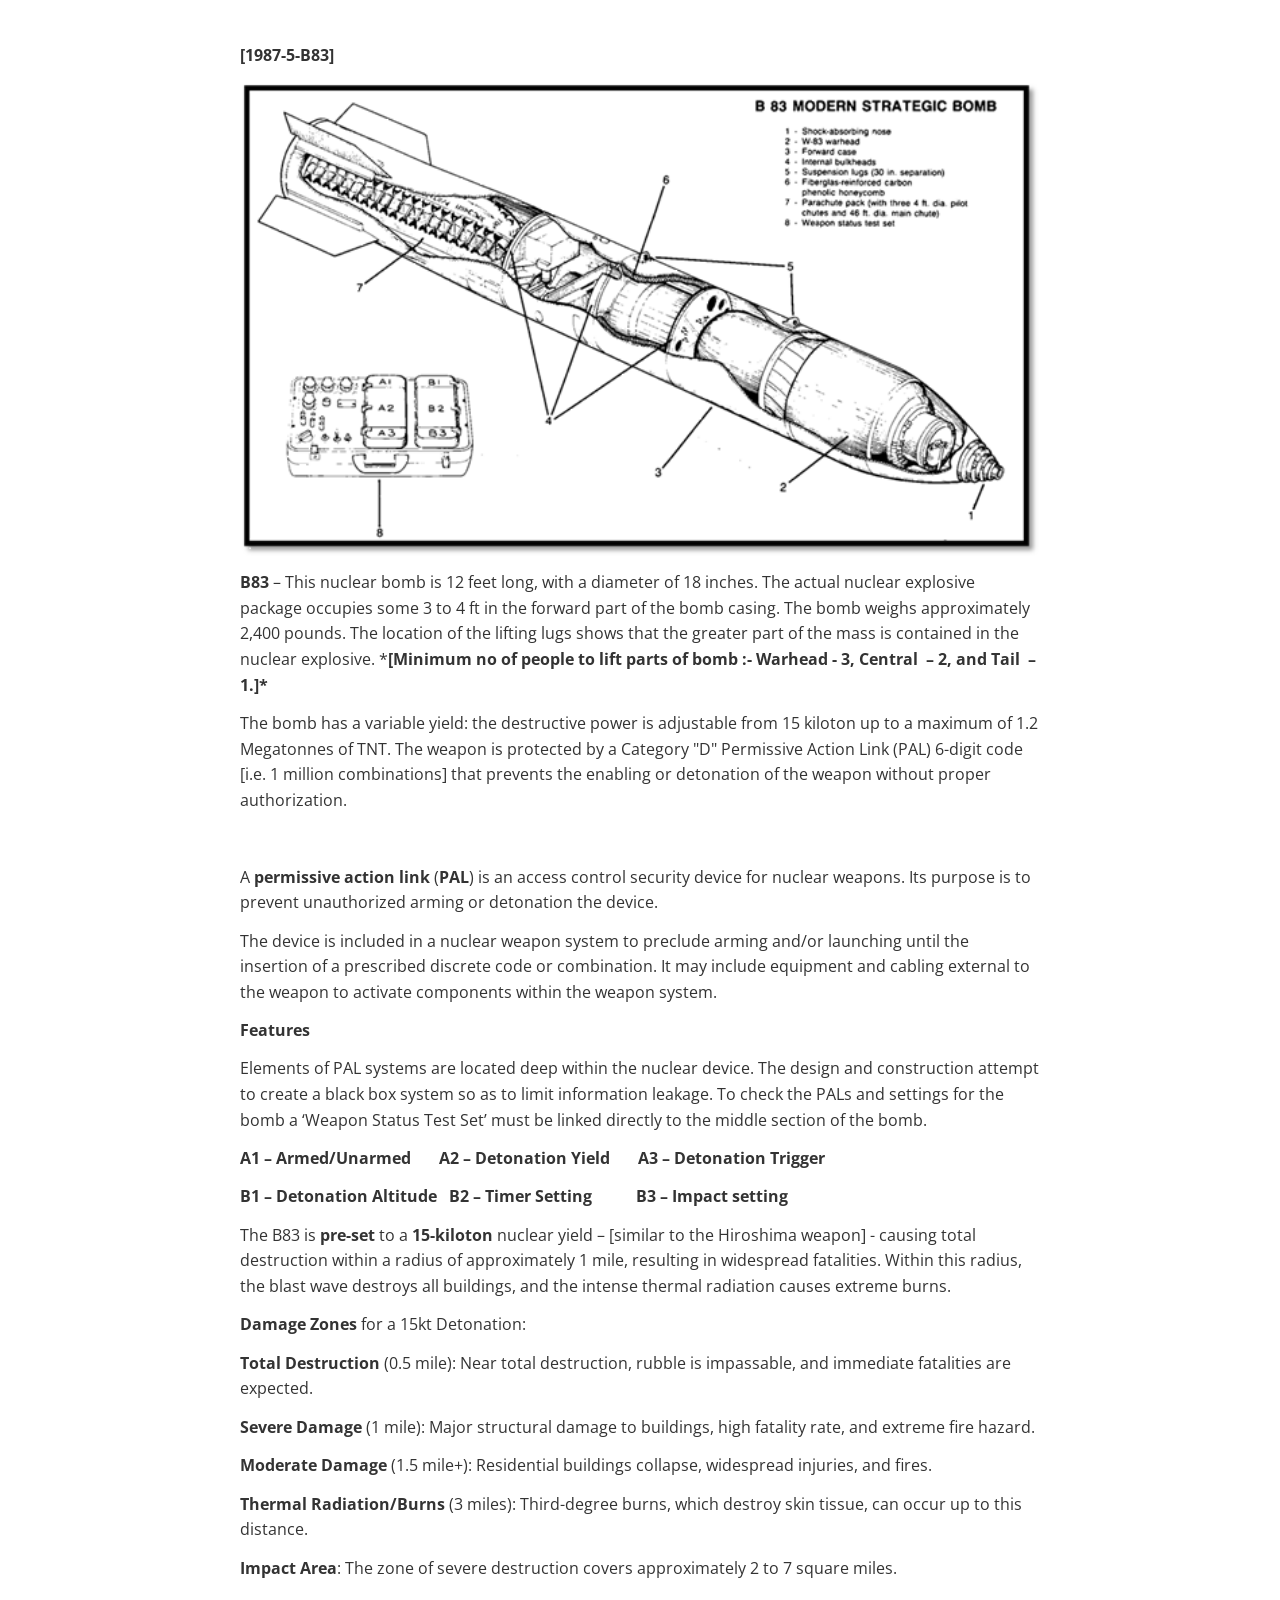
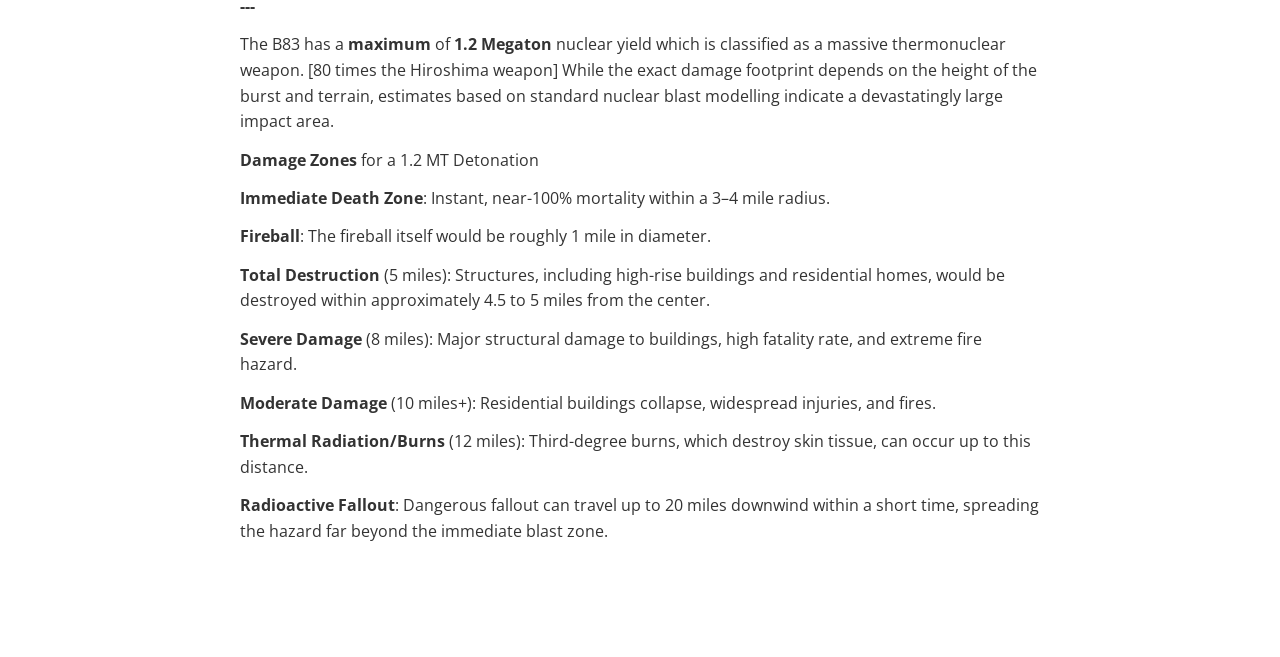
<file: missionmap/docs/1/index.html>
<!doctype html>
<html>
<head>
<meta charset='UTF-8'><meta name='viewport' content='width=device-width initial-scale=1'><style type='text/css'>html {overflow-x: initial !important;}</style>
<style type='text/css'  id="style-base">:root { --bg-color: #ffffff; --text-color: #333333; --select-text-bg-color: #B5D6FC; --select-text-font-color: auto; --monospace: "Lucida Console",Consolas,"Courier",monospace; --title-bar-height: 20px; }
.mac-os-11 { --title-bar-height: 28px; }
html { font-size: 14px; background-color: var(--bg-color); color: var(--text-color); font-family: "Helvetica Neue", Helvetica, Arial, "Segoe UI Emoji", "SF Pro", sans-serif; -webkit-font-smoothing: antialiased; }
h1, h2, h3, h4, h5 { white-space: pre-wrap; }
body { margin: 0px; padding: 0px; height: auto; inset: 0px; font-size: 1rem; line-height: 1.42857; overflow-x: hidden; background: inherit; }
iframe { margin: auto; }
a.url { word-break: break-all; }
a:active, a:hover { outline: 0px; }
.in-text-selection, ::selection { text-shadow: none; background: var(--select-text-bg-color); color: var(--select-text-font-color); }
#write { margin: 0px auto; height: auto; width: inherit; word-break: normal; overflow-wrap: break-word; position: relative; white-space: normal; overflow-x: visible; padding-top: 36px; }
#write.first-line-indent p { text-indent: 2em; }
#write.first-line-indent li p, #write.first-line-indent p *, #write.first-line-indent svg * { text-indent: 0px; }
#write.first-line-indent li { margin-left: 2em; }
.for-image #write { padding-left: 8px; padding-right: 8px; }
body.typora-export { padding-left: 30px; padding-right: 30px; }
.typora-export .footnote-line, .typora-export li, .typora-export p { white-space: pre-wrap; }
.typora-export .task-list-item input { pointer-events: none; }
@media screen and (max-width: 500px) {
  body.typora-export { padding-left: 0px; padding-right: 0px; }
  #write { padding-left: 20px; padding-right: 20px; }
}
#write li > figure:last-child { margin-bottom: 0.5rem; }
#write ol, #write ul { position: relative; }
img { max-width: 100%; vertical-align: middle; image-orientation: from-image; }
button, input, select, textarea { color: inherit; font: inherit; }
input[type="checkbox"], input[type="radio"] { line-height: normal; padding: 0px; }
*, ::after, ::before { box-sizing: border-box; }
#write h1, #write h2, #write h3, #write h4, #write h5, #write h6, #write p, #write pre { width: inherit; position: relative; }
#write svg h1, #write svg h2, #write svg h3, #write svg h4, #write svg h5, #write svg h6, #write svg p { position: static; }
svg sub, svg sup { position: static; }
.nodeLabel p { padding-right: 2px; padding-left: 2px; }
.typora-export .nodeLabel p { padding-right: 0px; padding-left: 0px; }
foreignobject { overflow: visible; }
p { line-height: inherit; }
h1, h2, h3, h4, h5, h6 { break-after: avoid-page; break-inside: avoid; orphans: 4; }
p { orphans: 4; }
li p { orphans: 1; }
h1 { font-size: 2rem; }
h2 { font-size: 1.8rem; }
h3 { font-size: 1.6rem; }
h4 { font-size: 1.4rem; }
h5 { font-size: 1.2rem; }
h6 { font-size: 1rem; }
.md-math-block, .md-rawblock, h1, h2, h3, h4, h5, h6, p { margin-top: 1rem; margin-bottom: 1rem; }
.hidden { display: none; }
.md-blockmeta { color: rgb(204, 204, 204); font-weight: 700; font-style: italic; }
a { cursor: pointer; }
sup.md-footnote { padding: 2px 4px; background-color: rgba(238, 238, 238, 0.7); color: rgb(85, 85, 85); border-radius: 4px; cursor: pointer; }
sup.md-footnote a, sup.md-footnote a:hover { color: inherit; text-transform: inherit; text-decoration: inherit; }
#write input[type="checkbox"] { cursor: pointer; width: inherit; height: inherit; }
figure { overflow-x: auto; margin: 1.2em 0px; max-width: calc(100% + 16px); padding: 0px; }
figure > table { margin: 0px; }
thead, tr { break-inside: avoid; break-after: auto; }
thead { display: table-header-group; }
table { border-collapse: collapse; border-spacing: 0px; width: 100%; overflow: auto; break-inside: auto; text-align: left; }
table.md-table td { min-width: 32px; }
.CodeMirror-gutters { border-right: 0px; background-color: inherit; }
.CodeMirror-linenumber { user-select: none; }
.CodeMirror { text-align: left; }
.CodeMirror-placeholder { opacity: 0.3; }
.CodeMirror pre { padding: 0px 4px; }
.CodeMirror-lines { padding: 0px; }
div.hr:focus { cursor: none; }
#write pre { white-space: pre-wrap; }
#write.fences-no-line-wrapping pre { white-space: pre; }
#write pre.ty-contain-cm { white-space: normal; }
.CodeMirror-gutters { margin-right: 4px; }
.md-fences { font-size: 0.9rem; display: block; break-inside: avoid; text-align: left; overflow: visible; white-space: pre; background: inherit; position: relative !important; }
.md-fences-adv-panel { width: 100%; margin-top: 10px; text-align: center; padding-top: 0px; padding-bottom: 8px; overflow-x: auto; }
#write .md-fences.mock-cm { white-space: pre-wrap; }
.md-fences.md-fences-with-lineno { padding-left: 0px; }
#write.fences-no-line-wrapping .md-fences.mock-cm { white-space: pre; overflow-x: auto; }
.md-fences.mock-cm.md-fences-with-lineno { padding-left: 8px; }
.CodeMirror-line, twitterwidget { break-inside: avoid; }
svg { break-inside: avoid; }
.footnotes { opacity: 0.8; font-size: 0.9rem; margin-top: 1em; margin-bottom: 1em; }
.footnotes + .footnotes { margin-top: 0px; }
.md-reset { margin: 0px; padding: 0px; border: 0px; outline: 0px; vertical-align: top; background: 0px 0px; text-decoration: none; text-shadow: none; float: none; position: static; width: auto; height: auto; white-space: nowrap; cursor: inherit; -webkit-tap-highlight-color: transparent; line-height: normal; font-weight: 400; text-align: left; box-sizing: content-box; direction: ltr; }
li div { padding-top: 0px; }
blockquote { margin: 1rem 0px; }
li .mathjax-block, li p { margin: 0.5rem 0px; }
li blockquote { margin: 1rem 0px; }
li { margin: 0px; position: relative; }
blockquote > :last-child { margin-bottom: 0px; }
blockquote > :first-child, li > :first-child { margin-top: 0px; }
.footnotes-area { color: rgb(136, 136, 136); margin-top: 0.714rem; padding-bottom: 0.143rem; white-space: normal; }
#write .footnote-line { white-space: pre-wrap; }
@media print {
  body, html { border: 1px solid transparent; height: 99%; break-after: avoid; break-before: avoid; font-variant-ligatures: no-common-ligatures; }
  #write { margin-top: 0px; border-color: transparent !important; padding-top: 0px !important; padding-bottom: 0px !important; }
  .typora-export * { -webkit-print-color-adjust: exact; }
  .typora-export #write { break-after: avoid; }
  .typora-export #write::after { height: 0px; }
  .is-mac table { break-inside: avoid; }
  #write > p:nth-child(1) { margin-top: 0px; }
  .typora-export-show-outline .typora-export-sidebar { display: none; }
  figure { overflow-x: visible; }
}
.footnote-line { margin-top: 0.714em; font-size: 0.7em; }
a img, img a { cursor: pointer; }
pre.md-meta-block { font-size: 0.8rem; min-height: 0.8rem; white-space: pre-wrap; background: rgb(204, 204, 204); display: block; overflow-x: hidden; }
p > .md-image:only-child:not(.md-img-error) img, p > img:only-child { display: block; margin: auto; }
#write.first-line-indent p > .md-image:only-child:not(.md-img-error) img { left: -2em; position: relative; }
p > .md-image:only-child { display: inline-block; width: 100%; }
#write .MathJax_Display { margin: 0.8em 0px 0px; }
.md-math-block { width: 100%; }
.md-math-block:not(:empty)::after { display: none; }
.MathJax_ref { fill: currentcolor; }
[contenteditable="true"]:active, [contenteditable="true"]:focus, [contenteditable="false"]:active, [contenteditable="false"]:focus { outline: 0px; box-shadow: none; }
.md-task-list-item { position: relative; list-style-type: none; }
.task-list-item.md-task-list-item { padding-left: 0px; }
.md-task-list-item > input { position: absolute; top: 0px; left: 0px; margin-left: -1.2em; margin-top: calc(1em - 10px); border: none; }
.math { font-size: 1rem; }
.md-toc { min-height: 3.58rem; position: relative; font-size: 0.9rem; border-radius: 10px; }
.md-toc-content { position: relative; margin-left: 0px; }
.md-toc-content::after, .md-toc::after { display: none; }
.md-toc-item { display: block; color: rgb(65, 131, 196); }
.md-toc-item a { text-decoration: none; }
.md-toc-inner:hover { text-decoration: underline; }
.md-toc-inner { display: inline-block; cursor: pointer; }
.md-toc-h1 .md-toc-inner { margin-left: 0px; font-weight: 700; }
.md-toc-h2 .md-toc-inner { margin-left: 2em; }
.md-toc-h3 .md-toc-inner { margin-left: 4em; }
.md-toc-h4 .md-toc-inner { margin-left: 6em; }
.md-toc-h5 .md-toc-inner { margin-left: 8em; }
.md-toc-h6 .md-toc-inner { margin-left: 10em; }
@media screen and (max-width: 48em) {
  .md-toc-h3 .md-toc-inner { margin-left: 3.5em; }
  .md-toc-h4 .md-toc-inner { margin-left: 5em; }
  .md-toc-h5 .md-toc-inner { margin-left: 6.5em; }
  .md-toc-h6 .md-toc-inner { margin-left: 8em; }
}
a.md-toc-inner { font-size: inherit; font-style: inherit; font-weight: inherit; line-height: inherit; }
.footnote-line a:not(.reversefootnote) { color: inherit; }
.reversefootnote { font-family: ui-monospace, sans-serif; }
.md-attr { display: none; }
.md-fn-count::after { content: "."; }
code, pre, samp, tt { font-family: var(--monospace); }
kbd { margin: 0px 0.1em; padding: 0.1em 0.6em; font-size: 0.8em; color: rgb(36, 39, 41); background: rgb(255, 255, 255); border: 1px solid rgb(173, 179, 185); border-radius: 3px; box-shadow: rgba(12, 13, 14, 0.2) 0px 1px 0px, rgb(255, 255, 255) 0px 0px 0px 2px inset; white-space: nowrap; vertical-align: middle; }
.md-comment { color: rgb(162, 127, 3); opacity: 0.6; font-family: var(--monospace); }
code { text-align: left; vertical-align: initial; }
a.md-print-anchor { white-space: pre !important; border-width: initial !important; border-style: none !important; border-color: initial !important; display: inline-block !important; position: absolute !important; width: 1px !important; right: 0px !important; outline: 0px !important; background: 0px 0px !important; text-decoration: initial !important; text-shadow: initial !important; }
.os-windows.monocolor-emoji .md-emoji { font-family: "Segoe UI Symbol", sans-serif; }
.md-diagram-panel > svg { max-width: 100%; }
[lang="flow"] svg, [lang="mermaid"] svg { max-width: 100%; height: auto; }
[lang="mermaid"] .node text { font-size: 1rem; }
table tr th { border-bottom: 0px; }
video { max-width: 100%; display: block; margin: 0px auto; }
iframe { max-width: 100%; width: 100%; border: none; }
.highlight td, .highlight tr { border: 0px; }
mark { background: rgb(255, 255, 0); color: rgb(0, 0, 0); }
.md-html-inline .md-plain, .md-html-inline strong, mark .md-inline-math, mark strong { color: inherit; }
.md-expand mark .md-meta { opacity: 0.3 !important; }
mark .md-meta { color: rgb(0, 0, 0); }
@media print {
  .typora-export h1, .typora-export h2, .typora-export h3, .typora-export h4, .typora-export h5, .typora-export h6 { break-inside: avoid; }
}
.md-diagram-panel .messageText { stroke: none !important; }
.md-diagram-panel .start-state { fill: var(--node-fill); }
.md-diagram-panel .edgeLabel rect { opacity: 1 !important; }
.md-fences.md-fences-math { font-size: 1em; }
.md-fences-advanced:not(.md-focus) { padding: 0px; white-space: nowrap; border: 0px; }
.md-fences-advanced:not(.md-focus) { background: inherit; }
.mermaid-svg { margin: auto; }
.typora-export-show-outline .typora-export-content { max-width: 1440px; margin: auto; display: flex; flex-direction: row; }
.typora-export-sidebar { width: 300px; font-size: 0.8rem; margin-top: 80px; margin-right: 18px; }
.typora-export-show-outline #write { --webkit-flex: 2; flex: 2 1 0%; }
.typora-export-sidebar .outline-content { position: fixed; top: 0px; max-height: 100%; overflow: hidden auto; padding-bottom: 30px; padding-top: 60px; width: 300px; }
@media screen and (max-width: 1024px) {
  .typora-export-sidebar, .typora-export-sidebar .outline-content { width: 240px; }
}
@media screen and (max-width: 800px) {
  .typora-export-sidebar { display: none; }
}
.outline-content li, .outline-content ul { margin-left: 0px; margin-right: 0px; padding-left: 0px; padding-right: 0px; list-style: none; overflow-wrap: anywhere; }
.outline-content ul { margin-top: 0px; margin-bottom: 0px; }
.outline-content strong { font-weight: 400; }
.outline-expander { width: 1rem; height: 1.42857rem; position: relative; display: table-cell; vertical-align: middle; cursor: pointer; padding-left: 4px; }
.outline-expander::before { content: ""; position: relative; font-family: Ionicons; display: inline-block; font-size: 8px; vertical-align: middle; }
.outline-item { padding-top: 3px; padding-bottom: 3px; cursor: pointer; }
.outline-expander:hover::before { content: ""; }
.outline-h1 > .outline-item { padding-left: 0px; }
.outline-h2 > .outline-item { padding-left: 1em; }
.outline-h3 > .outline-item { padding-left: 2em; }
.outline-h4 > .outline-item { padding-left: 3em; }
.outline-h5 > .outline-item { padding-left: 4em; }
.outline-h6 > .outline-item { padding-left: 5em; }
.outline-label { cursor: pointer; display: table-cell; vertical-align: middle; text-decoration: none; color: inherit; }
.outline-label:hover { text-decoration: underline; }
.outline-item:hover { border-color: rgb(245, 245, 245); background-color: var(--item-hover-bg-color); }
.outline-item:hover { margin-left: -28px; margin-right: -28px; border-left: 28px solid transparent; border-right: 28px solid transparent; }
.outline-item-single .outline-expander::before, .outline-item-single .outline-expander:hover::before { display: none; }
.outline-item-open > .outline-item > .outline-expander::before { content: ""; }
.outline-children { display: none; }
.info-panel-tab-wrapper { display: none; }
.outline-item-open > .outline-children { display: block; }
.typora-export .outline-item { padding-top: 1px; padding-bottom: 1px; }
.typora-export .outline-item:hover { margin-right: -8px; border-right: 8px solid transparent; }
.typora-export .outline-expander::before { content: "+"; font-family: inherit; top: -1px; }
.typora-export .outline-expander:hover::before, .typora-export .outline-item-open > .outline-item > .outline-expander::before { content: "−"; }
.typora-export-collapse-outline .outline-children { display: none; }
.typora-export-collapse-outline .outline-item-open > .outline-children, .typora-export-no-collapse-outline .outline-children { display: block; }
.typora-export-no-collapse-outline .outline-expander::before { content: "" !important; }
.typora-export-show-outline .outline-item-active > .outline-item .outline-label { font-weight: 700; }
.md-inline-math-container mjx-container { zoom: 0.95; }
mjx-container { break-inside: avoid; }
.md-alert.md-alert-note { border-left-color: rgb(9, 105, 218); }
.md-alert.md-alert-important { border-left-color: rgb(130, 80, 223); }
.md-alert.md-alert-warning { border-left-color: rgb(154, 103, 0); }
.md-alert.md-alert-tip { border-left-color: rgb(31, 136, 61); }
.md-alert.md-alert-caution { border-left-color: rgb(207, 34, 46); }
.md-alert { padding: 0px 1em; margin-bottom: 16px; color: inherit; border-left: 0.25em solid rgb(0, 0, 0); }
.md-alert-text-note { color: rgb(9, 105, 218); }
.md-alert-text-important { color: rgb(130, 80, 223); }
.md-alert-text-warning { color: rgb(154, 103, 0); }
.md-alert-text-tip { color: rgb(31, 136, 61); }
.md-alert-text-caution { color: rgb(207, 34, 46); }
.md-alert-text { font-size: 0.9rem; font-weight: 700; }
.md-alert-text svg { fill: currentcolor; position: relative; top: 0.125em; margin-right: 1ch; overflow: visible; }
.md-alert-text-container::after { content: attr(data-text); text-transform: capitalize; pointer-events: none; margin-right: 1ch; }

</style>
<link rel='stylesheet' href='https://fonts.googleapis.com/css?family=Open+Sans:400italic,700italic,700,400&amp;subset=latin,latin-ext' type='text/css' />
<style type='text/css'  id="style-theme_css">:root {
    --side-bar-bg-color: #fafafa;
    --control-text-color: #777;
}

@include-when-export url(https://fonts.googleapis.com/css?family=Open+Sans:400italic,700italic,700,400&subset=latin,latin-ext);

/* open-sans-regular - latin-ext_latin */
  /* open-sans-italic - latin-ext_latin */
    /* open-sans-700 - latin-ext_latin */
    /* open-sans-700italic - latin-ext_latin */
  html {
    font-size: 16px;
    -webkit-font-smoothing: antialiased;
}

body {
    font-family: "Open Sans","Clear Sans", "Helvetica Neue", Helvetica, Arial, 'Segoe UI Emoji', 'SF Pro', sans-serif;
    color: rgb(51, 51, 51);
    line-height: 1.6;
}

#write {
    max-width: 860px;
  	margin: 0 auto;
  	padding: 30px;
    padding-bottom: 100px;
}

@media only screen and (min-width: 1400px) {
	#write {
		max-width: 1024px;
	}
}

@media only screen and (min-width: 1800px) {
	#write {
		max-width: 1200px;
	}
}

#write > ul:first-child,
#write > ol:first-child{
    margin-top: 30px;
}

a {
    color: #4183C4;
}
h1,
h2,
h3,
h4,
h5,
h6 {
    position: relative;
    margin-top: 1rem;
    margin-bottom: 1rem;
    font-weight: bold;
    line-height: 1.4;
    cursor: text;
}
h1:hover a.anchor,
h2:hover a.anchor,
h3:hover a.anchor,
h4:hover a.anchor,
h5:hover a.anchor,
h6:hover a.anchor {
    text-decoration: none;
}
h1 tt,
h1 code {
    font-size: inherit;
}
h2 tt,
h2 code {
    font-size: inherit;
}
h3 tt,
h3 code {
    font-size: inherit;
}
h4 tt,
h4 code {
    font-size: inherit;
}
h5 tt,
h5 code {
    font-size: inherit;
}
h6 tt,
h6 code {
    font-size: inherit;
}
h1 {
    font-size: 2.25em;
    line-height: 1.2;
    border-bottom: 1px solid #eee;
}
h2 {
    font-size: 1.75em;
    line-height: 1.225;
    border-bottom: 1px solid #eee;
}

/*@media print {
    .typora-export h1,
    .typora-export h2 {
        border-bottom: none;
        padding-bottom: initial;
    }

    .typora-export h1::after,
    .typora-export h2::after {
        content: "";
        display: block;
        height: 100px;
        margin-top: -96px;
        border-top: 1px solid #eee;
    }
}*/

h3 {
    font-size: 1.5em;
    line-height: 1.43;
}
h4 {
    font-size: 1.25em;
}
h5 {
    font-size: 1em;
}
h6 {
   font-size: 1em;
    color: #777;
}
p,
blockquote,
ul,
ol,
dl,
table{
    margin: 0.8em 0;
}
li>ol,
li>ul {
    margin: 0 0;
}
hr {
    height: 2px;
    padding: 0;
    margin: 16px 0;
    background-color: #e7e7e7;
    border: 0 none;
    overflow: hidden;
    box-sizing: content-box;
}

li p.first {
    display: inline-block;
}
ul,
ol {
    padding-left: 30px;
}
ul:first-child,
ol:first-child {
    margin-top: 0;
}
ul:last-child,
ol:last-child {
    margin-bottom: 0;
}
blockquote {
    border-left: 4px solid #dfe2e5;
    padding: 0 15px;
    color: #777777;
}
blockquote blockquote {
    padding-right: 0;
}
table {
    padding: 0;
    word-break: initial;
}
table tr {
    border: 1px solid #dfe2e5;
    margin: 0;
    padding: 0;
}
table tr:nth-child(2n),
thead {
    background-color: #f8f8f8;
}
table th {
    font-weight: bold;
    border: 1px solid #dfe2e5;
    border-bottom: 0;
    margin: 0;
    padding: 6px 13px;
}
table td {
    border: 1px solid #dfe2e5;
    margin: 0;
    padding: 6px 13px;
}
table th:first-child,
table td:first-child {
    margin-top: 0;
}
table th:last-child,
table td:last-child {
    margin-bottom: 0;
}

.CodeMirror-lines {
    padding-left: 4px;
}

.code-tooltip {
    box-shadow: 0 1px 1px 0 rgba(0,28,36,.3);
    border-top: 1px solid #eef2f2;
}

.md-fences,
code,
tt {
    border: 1px solid #e7eaed;
    background-color: #f8f8f8;
    border-radius: 3px;
    padding: 0;
    padding: 2px 4px 0px 4px;
    font-size: 0.9em;
}

code {
    background-color: #f3f4f4;
    padding: 0 2px 0 2px;
}

.md-fences {
    margin-bottom: 15px;
    margin-top: 15px;
    padding-top: 8px;
    padding-bottom: 6px;
}


.md-task-list-item > input {
  margin-left: -1.3em;
}

@media print {
    html {
        font-size: 13px;
    }
    pre {
        page-break-inside: avoid;
        word-wrap: break-word;
    }
}

.md-fences {
	background-color: #f8f8f8;
}
#write pre.md-meta-block {
	padding: 1rem;
    font-size: 85%;
    line-height: 1.45;
    background-color: #f7f7f7;
    border: 0;
    border-radius: 3px;
    color: #777777;
    margin-top: 0 !important;
}

.mathjax-block>.code-tooltip {
	bottom: .375rem;
}

.md-mathjax-midline {
    background: #fafafa;
}

#write>h3.md-focus:before{
	left: -1.5625rem;
	top: .375rem;
}
#write>h4.md-focus:before{
	left: -1.5625rem;
	top: .285714286rem;
}
#write>h5.md-focus:before{
	left: -1.5625rem;
	top: .285714286rem;
}
#write>h6.md-focus:before{
	left: -1.5625rem;
	top: .285714286rem;
}
.md-image>.md-meta {
    /*border: 1px solid #ddd;*/
    border-radius: 3px;
    padding: 2px 0px 0px 4px;
    font-size: 0.9em;
    color: inherit;
}

.md-tag {
    color: #a7a7a7;
    opacity: 1;
}

.md-toc { 
    margin-top:20px;
    padding-bottom:20px;
}

.sidebar-tabs {
    border-bottom: none;
}

#typora-quick-open {
    border: 1px solid #ddd;
    background-color: #f8f8f8;
}

#typora-quick-open-item {
    background-color: #FAFAFA;
    border-color: #FEFEFE #e5e5e5 #e5e5e5 #eee;
    border-style: solid;
    border-width: 1px;
}

/** focus mode */
.on-focus-mode blockquote {
    border-left-color: rgba(85, 85, 85, 0.12);
}

header, .context-menu, .megamenu-content, footer{
    font-family: "Segoe UI", "Arial", sans-serif;
}

.file-node-content:hover .file-node-icon,
.file-node-content:hover .file-node-open-state{
    visibility: visible;
}

.mac-seamless-mode #typora-sidebar {
    background-color: #fafafa;
    background-color: var(--side-bar-bg-color);
}

.mac-os #write{
    caret-color: AccentColor;
}

.md-lang {
    color: #b4654d;
}

/*.html-for-mac {
    --item-hover-bg-color: #E6F0FE;
}*/

#md-notification .btn {
    border: 0;
}

.dropdown-menu .divider {
    border-color: #e5e5e5;
    opacity: 0.4;
}

.ty-preferences .window-content {
    background-color: #fafafa;
}

.ty-preferences .nav-group-item.active {
    color: white;
    background: #999;
}

.menu-item-container a.menu-style-btn {
    background-color: #f5f8fa;
    background-image: linear-gradient( 180deg , hsla(0, 0%, 100%, 0.8), hsla(0, 0%, 100%, 0)); 
}
</style>
<style type='text/css'  id="style-lp">ol, ul {padding-left: 40px}</style>

<title></title>
</head>
<body class='typora-export os-windows'><div class='typora-export-content'>
<div id='write'  class=''><p><strong><span>[1987-5-B83]</span></strong></p><p><span><img src="bomb.png" style="width: 100%;height: 100%;object-fit: contain;"></span></p><p><strong><span>B83</span></strong><span> – This nuclear bomb is 12 feet long, with a diameter of 18 inches. The actual nuclear explosive package occupies some 3 to 4 ft in the forward part of the bomb casing. The bomb weighs approximately 2,400 pounds. The location of the lifting lugs shows that the greater part of the mass is contained in the nuclear explosive. *</span><strong><span>[Minimum no of people to lift parts of bomb :- Warhead - 3, Central  – 2, and Tail  – 1.]</span><span>*</span></strong></p><p><span>The bomb has a variable yield: the destructive power is adjustable from 15 kiloton up to a maximum of 1.2 Megatonnes of TNT. The weapon is protected by a Category &quot;D&quot; Permissive Action Link (PAL) 6-digit code [i.e. 1 million combinations] that prevents the enabling or detonation of the weapon without proper authorization. </span></p><p><span> </span></p><p><span>A </span><strong><span>permissive action link</span></strong><span> (</span><strong><span>PAL</span></strong><span>) is an access control security device for nuclear weapons. Its purpose is to prevent unauthorized arming or detonation the device.</span></p><p><span>The device is included in a nuclear weapon system to preclude arming and/or launching until the insertion of a prescribed discrete code or combination. It may include equipment and cabling external to the weapon to activate components within the weapon system. </span></p><p><strong><span>Features</span></strong></p><p><span>Elements of PAL systems are located deep within the nuclear device. The design and construction attempt to create a black box system so as to limit information leakage. To check the PALs and settings for the bomb a ‘Weapon Status Test Set’ must be linked directly to the middle section of the bomb. </span></p><p><strong><span>A1 – Armed/Unarmed       A2 – Detonation Yield       A3 – Detonation Trigger</span></strong></p><p><strong><span>B1 – Detonation Altitude   B2 – Timer Setting           B3 – Impact setting</span></strong></p><p><span>The B83 is </span><strong><span>pre-set</span></strong><span> to a </span><strong><span>15-kiloton</span></strong><span> nuclear yield – [similar to the Hiroshima weapon] - causing total destruction within a radius of approximately 1 mile, resulting in widespread fatalities. Within this radius, the blast wave destroys all buildings, and the intense thermal radiation causes extreme burns.</span></p><p><strong><span>Damage Zones</span></strong><span> for a 15kt Detonation:</span></p><p><strong><span>Total Destruction</span></strong><span> (0.5 mile): Near total destruction, rubble is impassable, and immediate fatalities are expected.</span></p><p><strong><span>Severe Damage</span></strong><span> (1 mile): Major structural damage to buildings, high fatality rate, and extreme fire hazard.</span></p><p><strong><span>Moderate Damage</span></strong><span> (1.5 mile+): Residential buildings collapse, widespread injuries, and fires.</span></p><p><strong><span>Thermal Radiation/Burns</span></strong><span> (3 miles): Third-degree burns, which destroy skin tissue, can occur up to this distance.</span></p><p><strong><span>Impact Area</span></strong><span>: The zone of severe destruction covers approximately 2 to 7 square miles.</span></p><p><strong><span>---</span></strong></p><p><span>The B83 has a </span><strong><span>maximum</span></strong><span> of </span><strong><span>1.2 Megaton</span></strong><span> nuclear yield which is classified as a massive thermonuclear weapon. [80 times the Hiroshima weapon] While the exact damage footprint depends on the height of the burst and terrain, estimates based on standard nuclear blast modelling indicate a devastatingly large impact area.</span></p><p><strong><span>Damage Zones</span></strong><span> for a 1.2 MT Detonation</span></p><p><strong><span>Immediate Death Zone</span></strong><span>: Instant, near-100% mortality within a 3–4 mile radius.</span></p><p><strong><span>Fireball</span></strong><span>: The fireball itself would be roughly 1 mile in diameter.</span></p><p><strong><span>Total Destruction</span></strong><span> (5 miles): Structures, including high-rise buildings and residential homes, would be destroyed within approximately 4.5 to 5 miles from the center.</span></p><p><strong><span>Severe Damage</span></strong><span> (8 miles): Major structural damage to buildings, high fatality rate, and extreme fire hazard.</span></p><p><strong><span>Moderate Damage</span></strong><span> (10 miles+): Residential buildings collapse, widespread injuries, and fires.</span></p><p><strong><span>Thermal Radiation/Burns</span></strong><span> (12 miles): Third-degree burns, which destroy skin tissue, can occur up to this distance.</span></p><p><strong><span>Radioactive Fallout</span></strong><span>: Dangerous fallout can travel up to 20 miles downwind within a short time, spreading the hazard far beyond the immediate blast zone.</span></p></div></div>
</body>
</html>
</file>
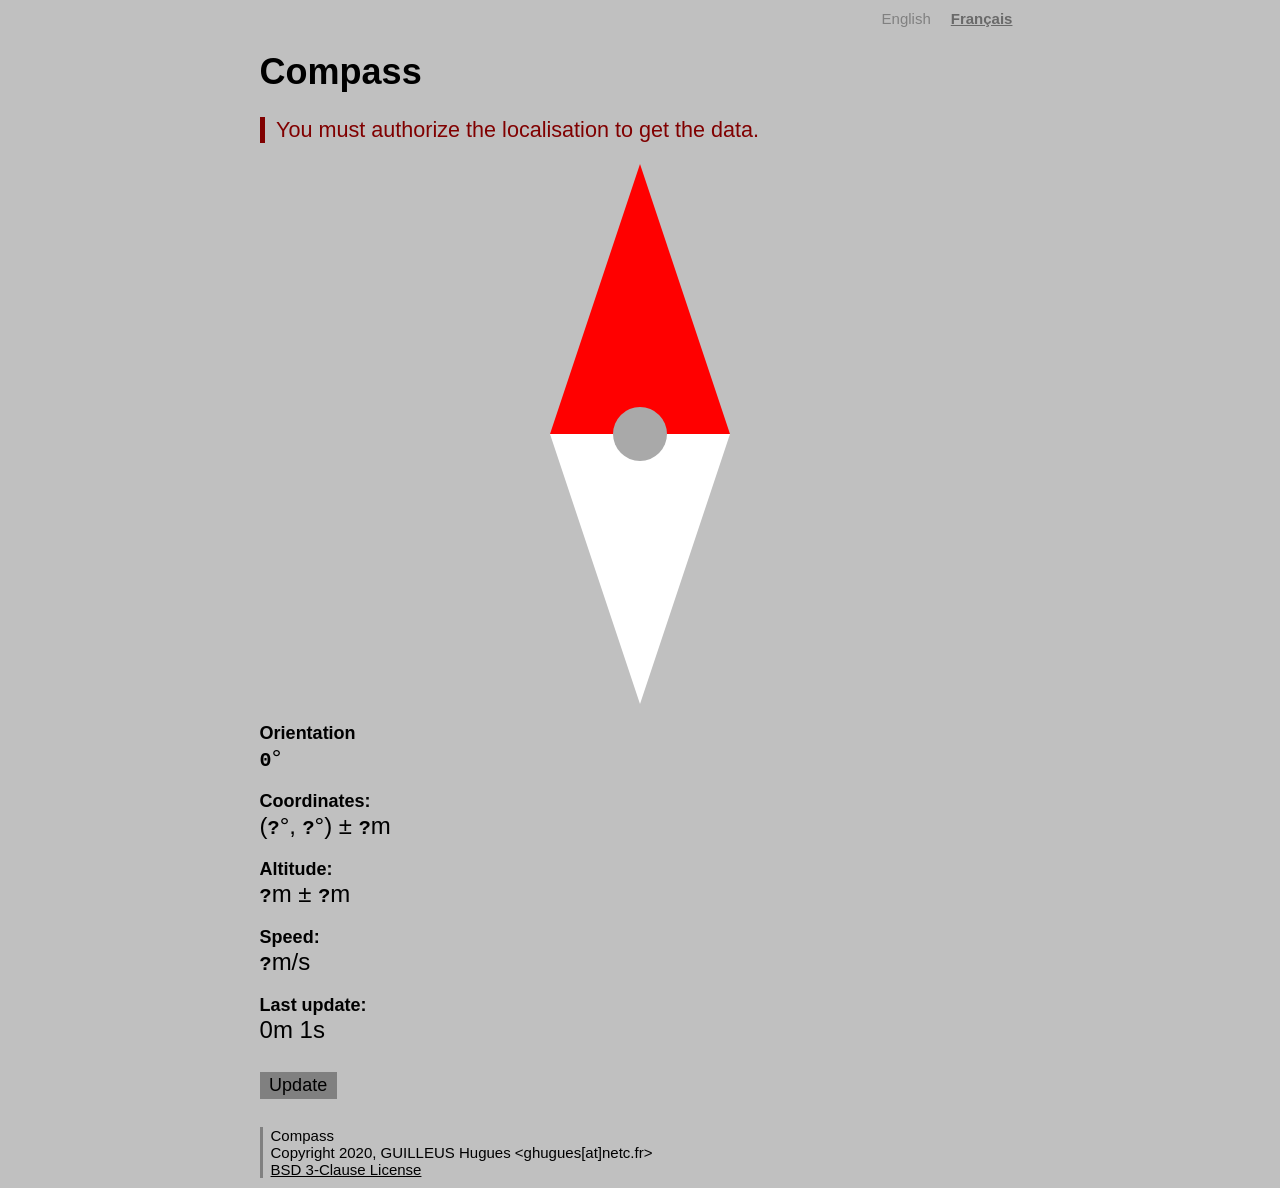
<file: compass/index.en.html>
<!DOCTYPE html>
<!--
	Copyright 2020, GUILLEUS Hugues <ghugues@netc.fr>
	BSD 3-Clause License
-->
<html lang=en>

<head>
	<meta charset="utf-8">
	<link rel="stylesheet" href="style.css">
	<meta name="viewport" content="width=device-width, initial-scale=1">
	<meta name="theme-color" content="silver">
	<link rel="icon" href="icons/512.png">
	<link rel="apple-touch-icon" href="icons/512.png">
	<link rel="manifest" href="manif.json">

	<script src="geo.js"></script>

	<title>Compass</title>
	<meta name="description" content="Display the localisation and the orientation of the device.">
</head>

<body>
	<nav id=langList>
		<span class="langItem langSelected">English</span>
		<a class="langItem" href="index.fr.html">Français</a>
	</nav>
	<h1>Compass</h1>

	<p class=error id="error-NONAVIGATION" hidden>There are no navigation on this device.</p>
	<p class=error id="error-PERMISSION_DENIED" hidden>You must authorize the localisation to get the data.</p>
	<p class=error id="error-POSITION_UNAVAILABLE" hidden>Intern error when get the localisation data.</p>
	<p class=error id="error-TIMEOUT" hidden>Time out to get the localisation.</p>
	<p class=error id="error-OTHER" hidden>Unknown error.</p>

	<div id=compassGroup>
		<img src="compass.svg" id=compass alt="compass">
	</div>
	<dl>
		<dt>Orientation</dt>
		<dd><code id=data-angle>?</code>°</dd>

		<dt>Coordinates:</dt>
		<dd>
			(<code id=data-latitude>?</code>°,
			<code id=data-longitude>?</code>°)
			±&nbsp;<code id=data-accuracy>?</code>m
		</dd>

		<dt>Altitude:</dt>
		<dd>
			<code id=data-altitude>?</code>m
			±&nbsp;<code id=data-altitudeAccuracy>?</code>m
		</dd>

		<dt>Speed:</dt>
		<dd><code id=data-speed>?</code>m/s</dd>

		<dt>Last update:</dt>
		<dd id=lastUpdate>0</dd>
	</dl>

	<footer>
		<div class=pwaButtonGroup>
			<button type=button class=pwaButtonItem id=pwaUpdate hidden>Update</button>
			<p id=pwdNeedNetwork hidden>You need to be online to update.</p>
			<p id=pwdCurrentUpdate hidden>Current update...</p>
			<button type=button class=pwaButtonItem id=pwaInstallation hidden>Installation</button>
		</div>
		<div class="license">
			Compass<br>
			Copyright 2020, GUILLEUS Hugues &lt;ghugues[at]netc.fr&gt;<br>
			<a href="license.html">BSD 3-Clause License</a>
		</div>
	</footer>

	<script src="pwa.js"></script>
</body>

</html>
</file>
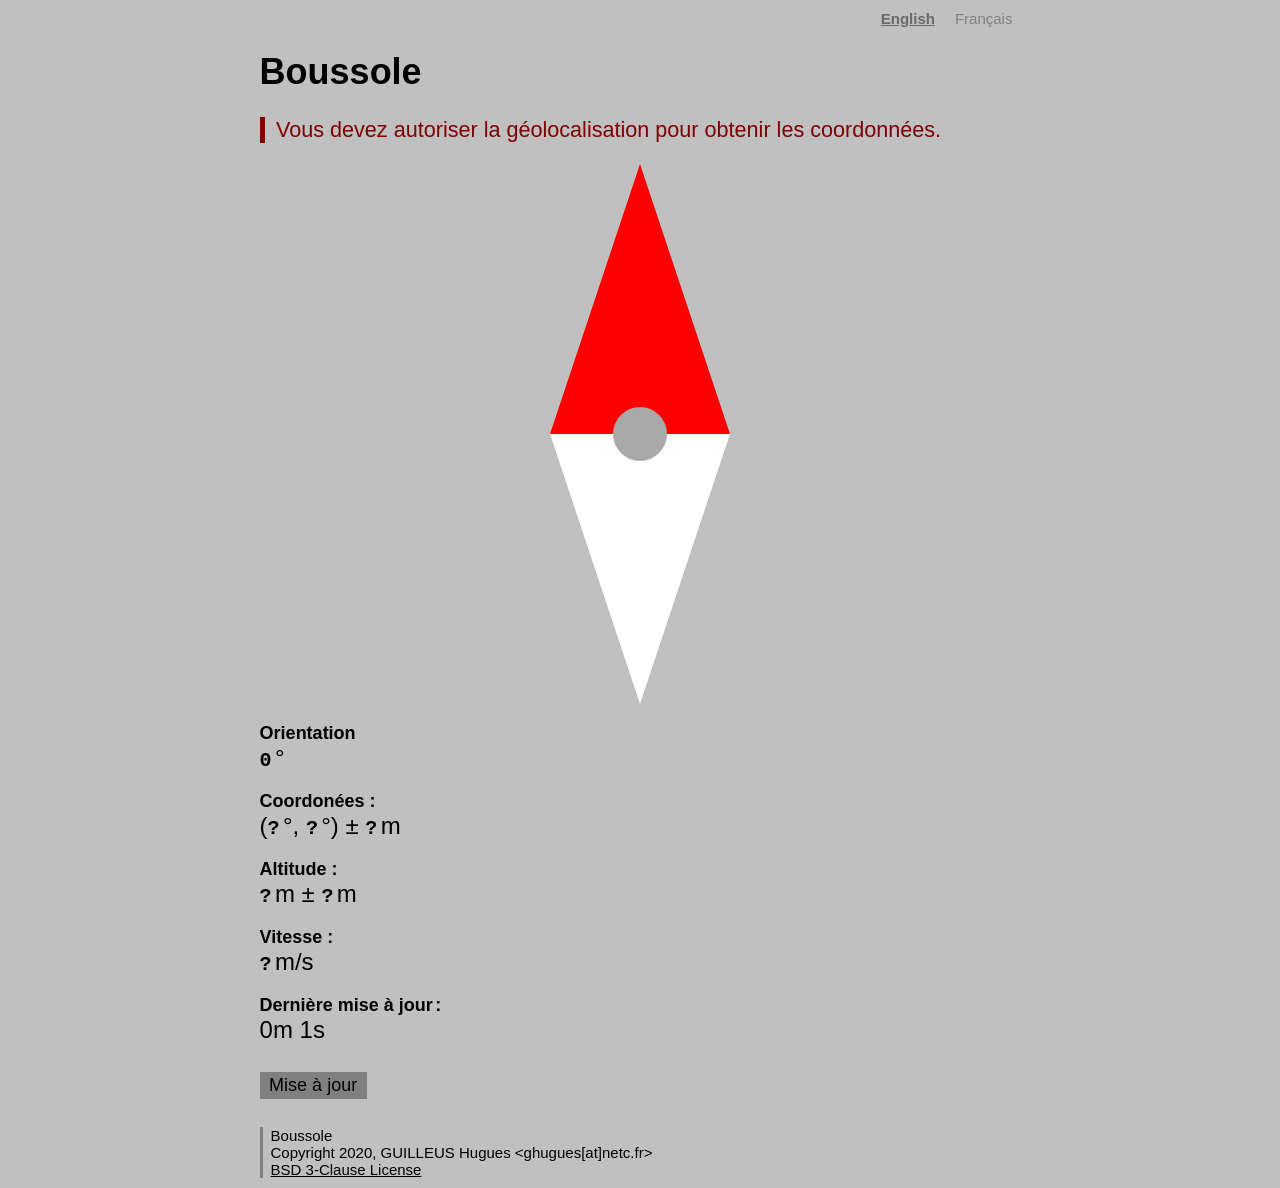
<file: compass/index.fr.html>
<!DOCTYPE html>
<!--
	Copyright 2020, GUILLEUS Hugues <ghugues@netc.fr>
	BSD 3-Clause License
-->
<html lang=fr>

<head>
	<meta charset="utf-8">
	<link rel="stylesheet" href="style.css">
	<meta name="viewport" content="width=device-width, initial-scale=1">
	<meta name="theme-color" content="silver">
	<link rel="icon" href="icons/512.png">
	<link rel="apple-touch-icon" href="icons/512.png">
	<link rel="manifest" href="manif.json">

	<script src="geo.js"></script>

	<title>Boussole</title>
	<meta name="description" content="Affiche les coordonées et l'orientation de l'appareil.">
</head>

<body>
	<nav id=langList>
		<a class="langItem" href="index.en.html">English</a>
		<span class="langItem langSelected">Français</span>
	</nav>
	<h1>Boussole</h1>

	<p class=error id="error-NONAVIGATION" hidden>La Géolocalisation n'est pas disponible sur cet appareil.</p>
	<p class=error id="error-PERMISSION_DENIED" hidden>Vous devez autoriser la géolocalisation pour obtenir les coordonnées.</p>
	<p class=error id="error-POSITION_UNAVAILABLE" hidden>Erreur interne lors de l'acquisition de la position.</p>
	<p class=error id="error-TIMEOUT" hidden>Temps écoulé pour obtenir la position.</p>
	<p class=error id="error-OTHER" hidden>Erreur inconnue.</p>

	<div id=compassGroup>
		<img src="compass.svg" id=compass alt="Boussole">
	</div>
	<dl>
		<dt>Orientation</dt>
		<dd><code id=data-angle>?</code>&#8239;°</dd>

		<dt>Coordonées&nbsp;:</dt>
		<dd>
			(<code id=data-latitude>?</code>&#8239;°,
			<code id=data-longitude>?</code>&#8239;°)
			±&nbsp;<code id=data-accuracy>?</code>&#8239;m
		</dd>

		<dt>Altitude&nbsp;:</dt>
		<dd>
			<code id=data-altitude>?</code>&#8239;m
			±&nbsp;<code id=data-altitudeAccuracy>?</code>&#8239;m
		</dd>

		<dt>Vitesse&nbsp;:</dt>
		<dd><code id=data-speed>?</code>&#8239;m/s</dd>

		<dt>Dernière mise à jour&#8239;:</dt>
		<dd id=lastUpdate>0</dd>
	</dl>

	<footer>
		<div class=pwaButtonGroup>
			<button type=button class=pwaButtonItem id=pwaUpdate hidden>Mise à jour</button>
			<p id=pwdNeedNetwork hidden>Vous devez être en ligne pour faire une mise à jour.</p>
			<p id=pwdCurrentUpdate hidden>Mise à jour en cours...</p>
			<button type=button class=pwaButtonItem id=pwaInstallation hidden>Installation</button>
		</div>
		<div class="license">
			Boussole<br>
			Copyright 2020, GUILLEUS Hugues &lt;ghugues[at]netc.fr&gt;<br>
			<a href="license.html">BSD 3-Clause License</a>
		</div>
	</footer>

	<script src="pwa.js"></script>

</body>

</html>
</file>
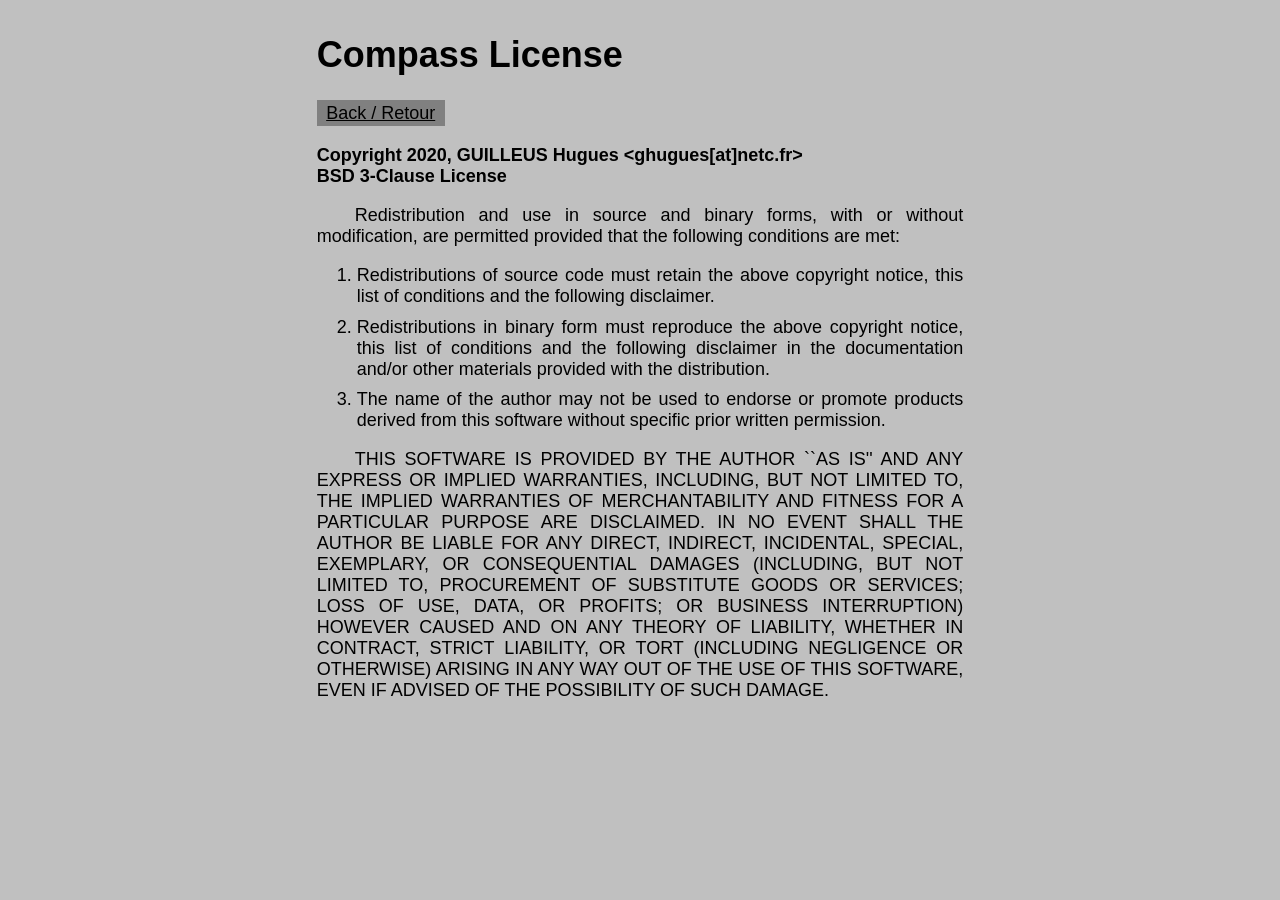
<file: compass/license.html>
<!DOCTYPE html>
<!--
	Copyright 2020, GUILLEUS Hugues <ghugues@netc.fr>
	BSD 3-Clause License
-->
<html lang="en">

<head>
	<meta charset="utf-8">
	<link rel="stylesheet" href="style.css">
	<meta name="viewport" content="width=device-width, initial-scale=1">
	<meta name="theme-color" content="silver">
	<link rel="icon" href="icons/512.png">
	<link rel="apple-touch-icon" href="icons/512.png">
	<link rel="manifest" href="manif.json">
	<title>Compass License</title>
</head>

<body class="licensePage">
	<h1>Compass License</h1>

	<a href="index.html" class=licenseBack>Back / Retour</a>

	<div>
		<strong>
			Copyright 2020, GUILLEUS Hugues &lt;ghugues[at]netc.fr&gt;<br>
			BSD 3-Clause License
		</strong>
	</div>

	<p>Redistribution and use in source and binary forms, with or without
		modification, are permitted provided that the following conditions are
		met: </p>

	<ol>
		<li>Redistributions of source code must retain the above copyright
			notice, this list of conditions and the following disclaimer.</li>
		<li>Redistributions in binary form must reproduce the above copyright
			notice, this list of conditions and the following disclaimer in
			the documentation and/or other materials provided with the
			distribution.</li>
		<li>The name of the author may not be used to
			endorse or promote products derived from this software without
			specific prior written permission.</li>
	</ol>

	<p>THIS SOFTWARE IS PROVIDED BY THE AUTHOR ``AS IS'' AND ANY EXPRESS OR
		IMPLIED WARRANTIES, INCLUDING, BUT NOT LIMITED TO, THE IMPLIED
		WARRANTIES OF MERCHANTABILITY AND FITNESS FOR A PARTICULAR PURPOSE ARE
		DISCLAIMED. IN NO EVENT SHALL THE AUTHOR BE LIABLE FOR ANY DIRECT,
		INDIRECT, INCIDENTAL, SPECIAL, EXEMPLARY, OR CONSEQUENTIAL DAMAGES
		(INCLUDING, BUT NOT LIMITED TO, PROCUREMENT OF SUBSTITUTE GOODS OR
		SERVICES; LOSS OF USE, DATA, OR PROFITS; OR BUSINESS INTERRUPTION)
		HOWEVER CAUSED AND ON ANY THEORY OF LIABILITY, WHETHER IN CONTRACT,
		STRICT LIABILITY, OR TORT (INCLUDING NEGLIGENCE OR OTHERWISE) ARISING
		IN ANY WAY OUT OF THE USE OF THIS SOFTWARE, EVEN IF ADVISED OF THE
		POSSIBILITY OF SUCH DAMAGE.</p>

	<script src="pwa.js"></script>

</body>

</html>
</file>
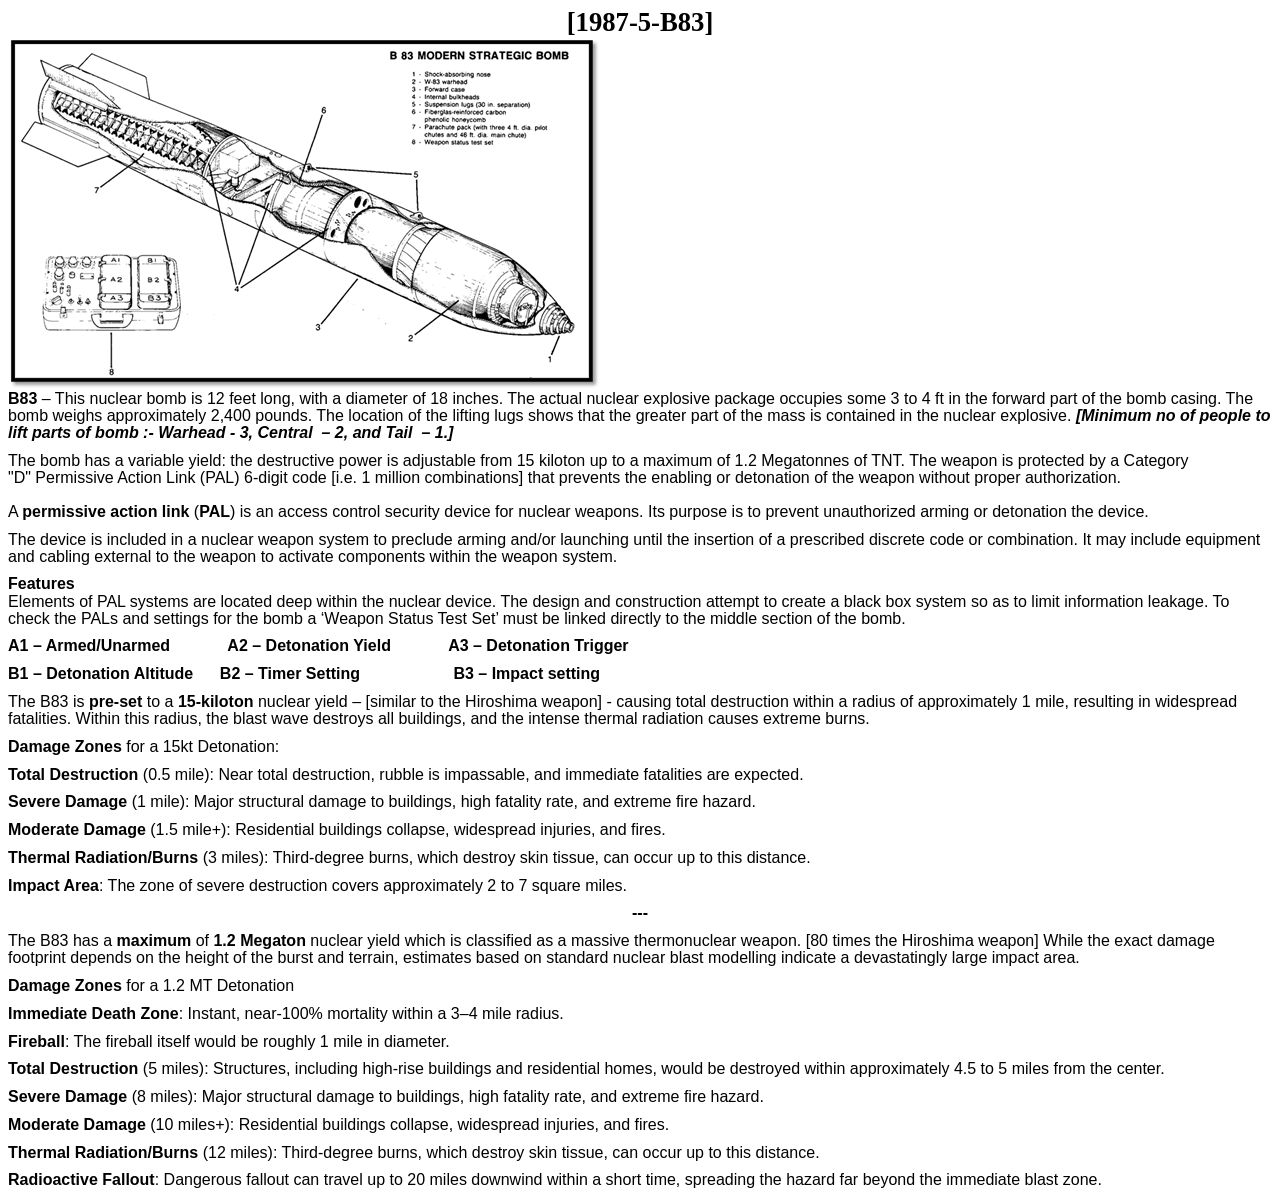
<file: larpmap/docs/B83stats.htm>
<html xmlns:v="urn:schemas-microsoft-com:vml"
xmlns:o="urn:schemas-microsoft-com:office:office"
xmlns:w="urn:schemas-microsoft-com:office:word"
xmlns:m="http://schemas.microsoft.com/office/2004/12/omml"
xmlns="http://www.w3.org/TR/REC-html40">

<head>
<meta http-equiv=Content-Type content="text/html; charset=windows-1252">
<meta name=ProgId content=Word.Document>
<meta name=Generator content="Microsoft Word 15">
<meta name=Originator content="Microsoft Word 15">
<link rel=File-List href="B83stats_files/filelist.xml">
<link rel=Edit-Time-Data href="B83stats_files/editdata.mso">
<!--[if !mso]>
<style>
v\:* {behavior:url(#default#VML);}
o\:* {behavior:url(#default#VML);}
w\:* {behavior:url(#default#VML);}
.shape {behavior:url(#default#VML);}
</style>
<![endif]--><!--[if gte mso 9]><xml>
 <o:DocumentProperties>
  <o:Author>David Rees</o:Author>
  <o:LastAuthor>Nick Reynolds</o:LastAuthor>
  <o:Revision>2</o:Revision>
  <o:TotalTime>3</o:TotalTime>
  <o:Created>2026-05-14T17:47:00Z</o:Created>
  <o:LastSaved>2026-05-14T17:47:00Z</o:LastSaved>
  <o:Pages>2</o:Pages>
  <o:Words>538</o:Words>
  <o:Characters>3073</o:Characters>
  <o:Lines>25</o:Lines>
  <o:Paragraphs>7</o:Paragraphs>
  <o:CharactersWithSpaces>3604</o:CharactersWithSpaces>
  <o:Version>16.00</o:Version>
 </o:DocumentProperties>
 <o:OfficeDocumentSettings>
  <o:AllowPNG/>
 </o:OfficeDocumentSettings>
</xml><![endif]-->
<link rel=themeData href="B83stats_files/themedata.thmx">
<link rel=colorSchemeMapping href="B83stats_files/colorschememapping.xml">
<!--[if gte mso 9]><xml>
 <w:WordDocument>
  <w:SpellingState>Clean</w:SpellingState>
  <w:GrammarState>Clean</w:GrammarState>
  <w:TrackMoves>false</w:TrackMoves>
  <w:TrackFormatting/>
  <w:PunctuationKerning/>
  <w:ValidateAgainstSchemas/>
  <w:SaveIfXMLInvalid>false</w:SaveIfXMLInvalid>
  <w:IgnoreMixedContent>false</w:IgnoreMixedContent>
  <w:AlwaysShowPlaceholderText>false</w:AlwaysShowPlaceholderText>
  <w:DoNotPromoteQF/>
  <w:LidThemeOther>EN-GB</w:LidThemeOther>
  <w:LidThemeAsian>X-NONE</w:LidThemeAsian>
  <w:LidThemeComplexScript>X-NONE</w:LidThemeComplexScript>
  <w:Compatibility>
   <w:BreakWrappedTables/>
   <w:SnapToGridInCell/>
   <w:WrapTextWithPunct/>
   <w:UseAsianBreakRules/>
   <w:DontGrowAutofit/>
   <w:SplitPgBreakAndParaMark/>
   <w:EnableOpenTypeKerning/>
   <w:DontFlipMirrorIndents/>
   <w:OverrideTableStyleHps/>
  </w:Compatibility>
  <m:mathPr>
   <m:mathFont m:val="Cambria Math"/>
   <m:brkBin m:val="before"/>
   <m:brkBinSub m:val="&#45;-"/>
   <m:smallFrac m:val="off"/>
   <m:dispDef/>
   <m:lMargin m:val="0"/>
   <m:rMargin m:val="0"/>
   <m:defJc m:val="centerGroup"/>
   <m:wrapIndent m:val="1440"/>
   <m:intLim m:val="subSup"/>
   <m:naryLim m:val="undOvr"/>
  </m:mathPr></w:WordDocument>
</xml><![endif]--><!--[if gte mso 9]><xml>
 <w:LatentStyles DefLockedState="false" DefUnhideWhenUsed="false"
  DefSemiHidden="false" DefQFormat="false" DefPriority="99"
  LatentStyleCount="376">
  <w:LsdException Locked="false" Priority="0" QFormat="true" Name="Normal"/>
  <w:LsdException Locked="false" Priority="9" QFormat="true" Name="heading 1"/>
  <w:LsdException Locked="false" Priority="9" SemiHidden="true"
   UnhideWhenUsed="true" QFormat="true" Name="heading 2"/>
  <w:LsdException Locked="false" Priority="9" SemiHidden="true"
   UnhideWhenUsed="true" QFormat="true" Name="heading 3"/>
  <w:LsdException Locked="false" Priority="9" SemiHidden="true"
   UnhideWhenUsed="true" QFormat="true" Name="heading 4"/>
  <w:LsdException Locked="false" Priority="9" SemiHidden="true"
   UnhideWhenUsed="true" QFormat="true" Name="heading 5"/>
  <w:LsdException Locked="false" Priority="9" SemiHidden="true"
   UnhideWhenUsed="true" QFormat="true" Name="heading 6"/>
  <w:LsdException Locked="false" Priority="9" SemiHidden="true"
   UnhideWhenUsed="true" QFormat="true" Name="heading 7"/>
  <w:LsdException Locked="false" Priority="9" SemiHidden="true"
   UnhideWhenUsed="true" QFormat="true" Name="heading 8"/>
  <w:LsdException Locked="false" Priority="9" SemiHidden="true"
   UnhideWhenUsed="true" QFormat="true" Name="heading 9"/>
  <w:LsdException Locked="false" SemiHidden="true" UnhideWhenUsed="true"
   Name="index 1"/>
  <w:LsdException Locked="false" SemiHidden="true" UnhideWhenUsed="true"
   Name="index 2"/>
  <w:LsdException Locked="false" SemiHidden="true" UnhideWhenUsed="true"
   Name="index 3"/>
  <w:LsdException Locked="false" SemiHidden="true" UnhideWhenUsed="true"
   Name="index 4"/>
  <w:LsdException Locked="false" SemiHidden="true" UnhideWhenUsed="true"
   Name="index 5"/>
  <w:LsdException Locked="false" SemiHidden="true" UnhideWhenUsed="true"
   Name="index 6"/>
  <w:LsdException Locked="false" SemiHidden="true" UnhideWhenUsed="true"
   Name="index 7"/>
  <w:LsdException Locked="false" SemiHidden="true" UnhideWhenUsed="true"
   Name="index 8"/>
  <w:LsdException Locked="false" SemiHidden="true" UnhideWhenUsed="true"
   Name="index 9"/>
  <w:LsdException Locked="false" Priority="39" SemiHidden="true"
   UnhideWhenUsed="true" Name="toc 1"/>
  <w:LsdException Locked="false" Priority="39" SemiHidden="true"
   UnhideWhenUsed="true" Name="toc 2"/>
  <w:LsdException Locked="false" Priority="39" SemiHidden="true"
   UnhideWhenUsed="true" Name="toc 3"/>
  <w:LsdException Locked="false" Priority="39" SemiHidden="true"
   UnhideWhenUsed="true" Name="toc 4"/>
  <w:LsdException Locked="false" Priority="39" SemiHidden="true"
   UnhideWhenUsed="true" Name="toc 5"/>
  <w:LsdException Locked="false" Priority="39" SemiHidden="true"
   UnhideWhenUsed="true" Name="toc 6"/>
  <w:LsdException Locked="false" Priority="39" SemiHidden="true"
   UnhideWhenUsed="true" Name="toc 7"/>
  <w:LsdException Locked="false" Priority="39" SemiHidden="true"
   UnhideWhenUsed="true" Name="toc 8"/>
  <w:LsdException Locked="false" Priority="39" SemiHidden="true"
   UnhideWhenUsed="true" Name="toc 9"/>
  <w:LsdException Locked="false" SemiHidden="true" UnhideWhenUsed="true"
   Name="Normal Indent"/>
  <w:LsdException Locked="false" SemiHidden="true" UnhideWhenUsed="true"
   Name="footnote text"/>
  <w:LsdException Locked="false" SemiHidden="true" UnhideWhenUsed="true"
   Name="annotation text"/>
  <w:LsdException Locked="false" SemiHidden="true" UnhideWhenUsed="true"
   Name="header"/>
  <w:LsdException Locked="false" SemiHidden="true" UnhideWhenUsed="true"
   Name="footer"/>
  <w:LsdException Locked="false" SemiHidden="true" UnhideWhenUsed="true"
   Name="index heading"/>
  <w:LsdException Locked="false" Priority="35" SemiHidden="true"
   UnhideWhenUsed="true" QFormat="true" Name="caption"/>
  <w:LsdException Locked="false" SemiHidden="true" UnhideWhenUsed="true"
   Name="table of figures"/>
  <w:LsdException Locked="false" SemiHidden="true" UnhideWhenUsed="true"
   Name="envelope address"/>
  <w:LsdException Locked="false" SemiHidden="true" UnhideWhenUsed="true"
   Name="envelope return"/>
  <w:LsdException Locked="false" SemiHidden="true" UnhideWhenUsed="true"
   Name="footnote reference"/>
  <w:LsdException Locked="false" SemiHidden="true" UnhideWhenUsed="true"
   Name="annotation reference"/>
  <w:LsdException Locked="false" SemiHidden="true" UnhideWhenUsed="true"
   Name="line number"/>
  <w:LsdException Locked="false" SemiHidden="true" UnhideWhenUsed="true"
   Name="page number"/>
  <w:LsdException Locked="false" SemiHidden="true" UnhideWhenUsed="true"
   Name="endnote reference"/>
  <w:LsdException Locked="false" SemiHidden="true" UnhideWhenUsed="true"
   Name="endnote text"/>
  <w:LsdException Locked="false" SemiHidden="true" UnhideWhenUsed="true"
   Name="table of authorities"/>
  <w:LsdException Locked="false" SemiHidden="true" UnhideWhenUsed="true"
   Name="macro"/>
  <w:LsdException Locked="false" SemiHidden="true" UnhideWhenUsed="true"
   Name="toa heading"/>
  <w:LsdException Locked="false" SemiHidden="true" UnhideWhenUsed="true"
   Name="List"/>
  <w:LsdException Locked="false" SemiHidden="true" UnhideWhenUsed="true"
   Name="List Bullet"/>
  <w:LsdException Locked="false" SemiHidden="true" UnhideWhenUsed="true"
   Name="List Number"/>
  <w:LsdException Locked="false" SemiHidden="true" UnhideWhenUsed="true"
   Name="List 2"/>
  <w:LsdException Locked="false" SemiHidden="true" UnhideWhenUsed="true"
   Name="List 3"/>
  <w:LsdException Locked="false" SemiHidden="true" UnhideWhenUsed="true"
   Name="List 4"/>
  <w:LsdException Locked="false" SemiHidden="true" UnhideWhenUsed="true"
   Name="List 5"/>
  <w:LsdException Locked="false" SemiHidden="true" UnhideWhenUsed="true"
   Name="List Bullet 2"/>
  <w:LsdException Locked="false" SemiHidden="true" UnhideWhenUsed="true"
   Name="List Bullet 3"/>
  <w:LsdException Locked="false" SemiHidden="true" UnhideWhenUsed="true"
   Name="List Bullet 4"/>
  <w:LsdException Locked="false" SemiHidden="true" UnhideWhenUsed="true"
   Name="List Bullet 5"/>
  <w:LsdException Locked="false" SemiHidden="true" UnhideWhenUsed="true"
   Name="List Number 2"/>
  <w:LsdException Locked="false" SemiHidden="true" UnhideWhenUsed="true"
   Name="List Number 3"/>
  <w:LsdException Locked="false" SemiHidden="true" UnhideWhenUsed="true"
   Name="List Number 4"/>
  <w:LsdException Locked="false" SemiHidden="true" UnhideWhenUsed="true"
   Name="List Number 5"/>
  <w:LsdException Locked="false" Priority="10" QFormat="true" Name="Title"/>
  <w:LsdException Locked="false" SemiHidden="true" UnhideWhenUsed="true"
   Name="Closing"/>
  <w:LsdException Locked="false" SemiHidden="true" UnhideWhenUsed="true"
   Name="Signature"/>
  <w:LsdException Locked="false" Priority="1" SemiHidden="true"
   UnhideWhenUsed="true" Name="Default Paragraph Font"/>
  <w:LsdException Locked="false" SemiHidden="true" UnhideWhenUsed="true"
   Name="Body Text"/>
  <w:LsdException Locked="false" SemiHidden="true" UnhideWhenUsed="true"
   Name="Body Text Indent"/>
  <w:LsdException Locked="false" SemiHidden="true" UnhideWhenUsed="true"
   Name="List Continue"/>
  <w:LsdException Locked="false" SemiHidden="true" UnhideWhenUsed="true"
   Name="List Continue 2"/>
  <w:LsdException Locked="false" SemiHidden="true" UnhideWhenUsed="true"
   Name="List Continue 3"/>
  <w:LsdException Locked="false" SemiHidden="true" UnhideWhenUsed="true"
   Name="List Continue 4"/>
  <w:LsdException Locked="false" SemiHidden="true" UnhideWhenUsed="true"
   Name="List Continue 5"/>
  <w:LsdException Locked="false" SemiHidden="true" UnhideWhenUsed="true"
   Name="Message Header"/>
  <w:LsdException Locked="false" Priority="11" QFormat="true" Name="Subtitle"/>
  <w:LsdException Locked="false" SemiHidden="true" UnhideWhenUsed="true"
   Name="Salutation"/>
  <w:LsdException Locked="false" SemiHidden="true" UnhideWhenUsed="true"
   Name="Date"/>
  <w:LsdException Locked="false" SemiHidden="true" UnhideWhenUsed="true"
   Name="Body Text First Indent"/>
  <w:LsdException Locked="false" SemiHidden="true" UnhideWhenUsed="true"
   Name="Body Text First Indent 2"/>
  <w:LsdException Locked="false" SemiHidden="true" UnhideWhenUsed="true"
   Name="Note Heading"/>
  <w:LsdException Locked="false" SemiHidden="true" UnhideWhenUsed="true"
   Name="Body Text 2"/>
  <w:LsdException Locked="false" SemiHidden="true" UnhideWhenUsed="true"
   Name="Body Text 3"/>
  <w:LsdException Locked="false" SemiHidden="true" UnhideWhenUsed="true"
   Name="Body Text Indent 2"/>
  <w:LsdException Locked="false" SemiHidden="true" UnhideWhenUsed="true"
   Name="Body Text Indent 3"/>
  <w:LsdException Locked="false" SemiHidden="true" UnhideWhenUsed="true"
   Name="Block Text"/>
  <w:LsdException Locked="false" SemiHidden="true" UnhideWhenUsed="true"
   Name="Hyperlink"/>
  <w:LsdException Locked="false" SemiHidden="true" UnhideWhenUsed="true"
   Name="FollowedHyperlink"/>
  <w:LsdException Locked="false" Priority="22" QFormat="true" Name="Strong"/>
  <w:LsdException Locked="false" Priority="20" QFormat="true" Name="Emphasis"/>
  <w:LsdException Locked="false" SemiHidden="true" UnhideWhenUsed="true"
   Name="Document Map"/>
  <w:LsdException Locked="false" SemiHidden="true" UnhideWhenUsed="true"
   Name="Plain Text"/>
  <w:LsdException Locked="false" SemiHidden="true" UnhideWhenUsed="true"
   Name="E-mail Signature"/>
  <w:LsdException Locked="false" SemiHidden="true" UnhideWhenUsed="true"
   Name="HTML Top of Form"/>
  <w:LsdException Locked="false" SemiHidden="true" UnhideWhenUsed="true"
   Name="HTML Bottom of Form"/>
  <w:LsdException Locked="false" SemiHidden="true" UnhideWhenUsed="true"
   Name="Normal (Web)"/>
  <w:LsdException Locked="false" SemiHidden="true" UnhideWhenUsed="true"
   Name="HTML Acronym"/>
  <w:LsdException Locked="false" SemiHidden="true" UnhideWhenUsed="true"
   Name="HTML Address"/>
  <w:LsdException Locked="false" SemiHidden="true" UnhideWhenUsed="true"
   Name="HTML Cite"/>
  <w:LsdException Locked="false" SemiHidden="true" UnhideWhenUsed="true"
   Name="HTML Code"/>
  <w:LsdException Locked="false" SemiHidden="true" UnhideWhenUsed="true"
   Name="HTML Definition"/>
  <w:LsdException Locked="false" SemiHidden="true" UnhideWhenUsed="true"
   Name="HTML Keyboard"/>
  <w:LsdException Locked="false" SemiHidden="true" UnhideWhenUsed="true"
   Name="HTML Preformatted"/>
  <w:LsdException Locked="false" SemiHidden="true" UnhideWhenUsed="true"
   Name="HTML Sample"/>
  <w:LsdException Locked="false" SemiHidden="true" UnhideWhenUsed="true"
   Name="HTML Typewriter"/>
  <w:LsdException Locked="false" SemiHidden="true" UnhideWhenUsed="true"
   Name="HTML Variable"/>
  <w:LsdException Locked="false" SemiHidden="true" UnhideWhenUsed="true"
   Name="Normal Table"/>
  <w:LsdException Locked="false" SemiHidden="true" UnhideWhenUsed="true"
   Name="annotation subject"/>
  <w:LsdException Locked="false" SemiHidden="true" UnhideWhenUsed="true"
   Name="No List"/>
  <w:LsdException Locked="false" SemiHidden="true" UnhideWhenUsed="true"
   Name="Outline List 1"/>
  <w:LsdException Locked="false" SemiHidden="true" UnhideWhenUsed="true"
   Name="Outline List 2"/>
  <w:LsdException Locked="false" SemiHidden="true" UnhideWhenUsed="true"
   Name="Outline List 3"/>
  <w:LsdException Locked="false" SemiHidden="true" UnhideWhenUsed="true"
   Name="Table Simple 1"/>
  <w:LsdException Locked="false" SemiHidden="true" UnhideWhenUsed="true"
   Name="Table Simple 2"/>
  <w:LsdException Locked="false" SemiHidden="true" UnhideWhenUsed="true"
   Name="Table Simple 3"/>
  <w:LsdException Locked="false" SemiHidden="true" UnhideWhenUsed="true"
   Name="Table Classic 1"/>
  <w:LsdException Locked="false" SemiHidden="true" UnhideWhenUsed="true"
   Name="Table Classic 2"/>
  <w:LsdException Locked="false" SemiHidden="true" UnhideWhenUsed="true"
   Name="Table Classic 3"/>
  <w:LsdException Locked="false" SemiHidden="true" UnhideWhenUsed="true"
   Name="Table Classic 4"/>
  <w:LsdException Locked="false" SemiHidden="true" UnhideWhenUsed="true"
   Name="Table Colorful 1"/>
  <w:LsdException Locked="false" SemiHidden="true" UnhideWhenUsed="true"
   Name="Table Colorful 2"/>
  <w:LsdException Locked="false" SemiHidden="true" UnhideWhenUsed="true"
   Name="Table Colorful 3"/>
  <w:LsdException Locked="false" SemiHidden="true" UnhideWhenUsed="true"
   Name="Table Columns 1"/>
  <w:LsdException Locked="false" SemiHidden="true" UnhideWhenUsed="true"
   Name="Table Columns 2"/>
  <w:LsdException Locked="false" SemiHidden="true" UnhideWhenUsed="true"
   Name="Table Columns 3"/>
  <w:LsdException Locked="false" SemiHidden="true" UnhideWhenUsed="true"
   Name="Table Columns 4"/>
  <w:LsdException Locked="false" SemiHidden="true" UnhideWhenUsed="true"
   Name="Table Columns 5"/>
  <w:LsdException Locked="false" SemiHidden="true" UnhideWhenUsed="true"
   Name="Table Grid 1"/>
  <w:LsdException Locked="false" SemiHidden="true" UnhideWhenUsed="true"
   Name="Table Grid 2"/>
  <w:LsdException Locked="false" SemiHidden="true" UnhideWhenUsed="true"
   Name="Table Grid 3"/>
  <w:LsdException Locked="false" SemiHidden="true" UnhideWhenUsed="true"
   Name="Table Grid 4"/>
  <w:LsdException Locked="false" SemiHidden="true" UnhideWhenUsed="true"
   Name="Table Grid 5"/>
  <w:LsdException Locked="false" SemiHidden="true" UnhideWhenUsed="true"
   Name="Table Grid 6"/>
  <w:LsdException Locked="false" SemiHidden="true" UnhideWhenUsed="true"
   Name="Table Grid 7"/>
  <w:LsdException Locked="false" SemiHidden="true" UnhideWhenUsed="true"
   Name="Table Grid 8"/>
  <w:LsdException Locked="false" SemiHidden="true" UnhideWhenUsed="true"
   Name="Table List 1"/>
  <w:LsdException Locked="false" SemiHidden="true" UnhideWhenUsed="true"
   Name="Table List 2"/>
  <w:LsdException Locked="false" SemiHidden="true" UnhideWhenUsed="true"
   Name="Table List 3"/>
  <w:LsdException Locked="false" SemiHidden="true" UnhideWhenUsed="true"
   Name="Table List 4"/>
  <w:LsdException Locked="false" SemiHidden="true" UnhideWhenUsed="true"
   Name="Table List 5"/>
  <w:LsdException Locked="false" SemiHidden="true" UnhideWhenUsed="true"
   Name="Table List 6"/>
  <w:LsdException Locked="false" SemiHidden="true" UnhideWhenUsed="true"
   Name="Table List 7"/>
  <w:LsdException Locked="false" SemiHidden="true" UnhideWhenUsed="true"
   Name="Table List 8"/>
  <w:LsdException Locked="false" SemiHidden="true" UnhideWhenUsed="true"
   Name="Table 3D effects 1"/>
  <w:LsdException Locked="false" SemiHidden="true" UnhideWhenUsed="true"
   Name="Table 3D effects 2"/>
  <w:LsdException Locked="false" SemiHidden="true" UnhideWhenUsed="true"
   Name="Table 3D effects 3"/>
  <w:LsdException Locked="false" SemiHidden="true" UnhideWhenUsed="true"
   Name="Table Contemporary"/>
  <w:LsdException Locked="false" SemiHidden="true" UnhideWhenUsed="true"
   Name="Table Elegant"/>
  <w:LsdException Locked="false" SemiHidden="true" UnhideWhenUsed="true"
   Name="Table Professional"/>
  <w:LsdException Locked="false" SemiHidden="true" UnhideWhenUsed="true"
   Name="Table Subtle 1"/>
  <w:LsdException Locked="false" SemiHidden="true" UnhideWhenUsed="true"
   Name="Table Subtle 2"/>
  <w:LsdException Locked="false" SemiHidden="true" UnhideWhenUsed="true"
   Name="Table Web 1"/>
  <w:LsdException Locked="false" SemiHidden="true" UnhideWhenUsed="true"
   Name="Table Web 2"/>
  <w:LsdException Locked="false" SemiHidden="true" UnhideWhenUsed="true"
   Name="Table Web 3"/>
  <w:LsdException Locked="false" SemiHidden="true" UnhideWhenUsed="true"
   Name="Balloon Text"/>
  <w:LsdException Locked="false" Priority="39" Name="Table Grid"/>
  <w:LsdException Locked="false" SemiHidden="true" UnhideWhenUsed="true"
   Name="Table Theme"/>
  <w:LsdException Locked="false" SemiHidden="true" Name="Placeholder Text"/>
  <w:LsdException Locked="false" Priority="1" QFormat="true" Name="No Spacing"/>
  <w:LsdException Locked="false" Priority="60" Name="Light Shading"/>
  <w:LsdException Locked="false" Priority="61" Name="Light List"/>
  <w:LsdException Locked="false" Priority="62" Name="Light Grid"/>
  <w:LsdException Locked="false" Priority="63" Name="Medium Shading 1"/>
  <w:LsdException Locked="false" Priority="64" Name="Medium Shading 2"/>
  <w:LsdException Locked="false" Priority="65" Name="Medium List 1"/>
  <w:LsdException Locked="false" Priority="66" Name="Medium List 2"/>
  <w:LsdException Locked="false" Priority="67" Name="Medium Grid 1"/>
  <w:LsdException Locked="false" Priority="68" Name="Medium Grid 2"/>
  <w:LsdException Locked="false" Priority="69" Name="Medium Grid 3"/>
  <w:LsdException Locked="false" Priority="70" Name="Dark List"/>
  <w:LsdException Locked="false" Priority="71" Name="Colorful Shading"/>
  <w:LsdException Locked="false" Priority="72" Name="Colorful List"/>
  <w:LsdException Locked="false" Priority="73" Name="Colorful Grid"/>
  <w:LsdException Locked="false" Priority="60" Name="Light Shading Accent 1"/>
  <w:LsdException Locked="false" Priority="61" Name="Light List Accent 1"/>
  <w:LsdException Locked="false" Priority="62" Name="Light Grid Accent 1"/>
  <w:LsdException Locked="false" Priority="63" Name="Medium Shading 1 Accent 1"/>
  <w:LsdException Locked="false" Priority="64" Name="Medium Shading 2 Accent 1"/>
  <w:LsdException Locked="false" Priority="65" Name="Medium List 1 Accent 1"/>
  <w:LsdException Locked="false" SemiHidden="true" Name="Revision"/>
  <w:LsdException Locked="false" Priority="34" QFormat="true"
   Name="List Paragraph"/>
  <w:LsdException Locked="false" Priority="29" QFormat="true" Name="Quote"/>
  <w:LsdException Locked="false" Priority="30" QFormat="true"
   Name="Intense Quote"/>
  <w:LsdException Locked="false" Priority="66" Name="Medium List 2 Accent 1"/>
  <w:LsdException Locked="false" Priority="67" Name="Medium Grid 1 Accent 1"/>
  <w:LsdException Locked="false" Priority="68" Name="Medium Grid 2 Accent 1"/>
  <w:LsdException Locked="false" Priority="69" Name="Medium Grid 3 Accent 1"/>
  <w:LsdException Locked="false" Priority="70" Name="Dark List Accent 1"/>
  <w:LsdException Locked="false" Priority="71" Name="Colorful Shading Accent 1"/>
  <w:LsdException Locked="false" Priority="72" Name="Colorful List Accent 1"/>
  <w:LsdException Locked="false" Priority="73" Name="Colorful Grid Accent 1"/>
  <w:LsdException Locked="false" Priority="60" Name="Light Shading Accent 2"/>
  <w:LsdException Locked="false" Priority="61" Name="Light List Accent 2"/>
  <w:LsdException Locked="false" Priority="62" Name="Light Grid Accent 2"/>
  <w:LsdException Locked="false" Priority="63" Name="Medium Shading 1 Accent 2"/>
  <w:LsdException Locked="false" Priority="64" Name="Medium Shading 2 Accent 2"/>
  <w:LsdException Locked="false" Priority="65" Name="Medium List 1 Accent 2"/>
  <w:LsdException Locked="false" Priority="66" Name="Medium List 2 Accent 2"/>
  <w:LsdException Locked="false" Priority="67" Name="Medium Grid 1 Accent 2"/>
  <w:LsdException Locked="false" Priority="68" Name="Medium Grid 2 Accent 2"/>
  <w:LsdException Locked="false" Priority="69" Name="Medium Grid 3 Accent 2"/>
  <w:LsdException Locked="false" Priority="70" Name="Dark List Accent 2"/>
  <w:LsdException Locked="false" Priority="71" Name="Colorful Shading Accent 2"/>
  <w:LsdException Locked="false" Priority="72" Name="Colorful List Accent 2"/>
  <w:LsdException Locked="false" Priority="73" Name="Colorful Grid Accent 2"/>
  <w:LsdException Locked="false" Priority="60" Name="Light Shading Accent 3"/>
  <w:LsdException Locked="false" Priority="61" Name="Light List Accent 3"/>
  <w:LsdException Locked="false" Priority="62" Name="Light Grid Accent 3"/>
  <w:LsdException Locked="false" Priority="63" Name="Medium Shading 1 Accent 3"/>
  <w:LsdException Locked="false" Priority="64" Name="Medium Shading 2 Accent 3"/>
  <w:LsdException Locked="false" Priority="65" Name="Medium List 1 Accent 3"/>
  <w:LsdException Locked="false" Priority="66" Name="Medium List 2 Accent 3"/>
  <w:LsdException Locked="false" Priority="67" Name="Medium Grid 1 Accent 3"/>
  <w:LsdException Locked="false" Priority="68" Name="Medium Grid 2 Accent 3"/>
  <w:LsdException Locked="false" Priority="69" Name="Medium Grid 3 Accent 3"/>
  <w:LsdException Locked="false" Priority="70" Name="Dark List Accent 3"/>
  <w:LsdException Locked="false" Priority="71" Name="Colorful Shading Accent 3"/>
  <w:LsdException Locked="false" Priority="72" Name="Colorful List Accent 3"/>
  <w:LsdException Locked="false" Priority="73" Name="Colorful Grid Accent 3"/>
  <w:LsdException Locked="false" Priority="60" Name="Light Shading Accent 4"/>
  <w:LsdException Locked="false" Priority="61" Name="Light List Accent 4"/>
  <w:LsdException Locked="false" Priority="62" Name="Light Grid Accent 4"/>
  <w:LsdException Locked="false" Priority="63" Name="Medium Shading 1 Accent 4"/>
  <w:LsdException Locked="false" Priority="64" Name="Medium Shading 2 Accent 4"/>
  <w:LsdException Locked="false" Priority="65" Name="Medium List 1 Accent 4"/>
  <w:LsdException Locked="false" Priority="66" Name="Medium List 2 Accent 4"/>
  <w:LsdException Locked="false" Priority="67" Name="Medium Grid 1 Accent 4"/>
  <w:LsdException Locked="false" Priority="68" Name="Medium Grid 2 Accent 4"/>
  <w:LsdException Locked="false" Priority="69" Name="Medium Grid 3 Accent 4"/>
  <w:LsdException Locked="false" Priority="70" Name="Dark List Accent 4"/>
  <w:LsdException Locked="false" Priority="71" Name="Colorful Shading Accent 4"/>
  <w:LsdException Locked="false" Priority="72" Name="Colorful List Accent 4"/>
  <w:LsdException Locked="false" Priority="73" Name="Colorful Grid Accent 4"/>
  <w:LsdException Locked="false" Priority="60" Name="Light Shading Accent 5"/>
  <w:LsdException Locked="false" Priority="61" Name="Light List Accent 5"/>
  <w:LsdException Locked="false" Priority="62" Name="Light Grid Accent 5"/>
  <w:LsdException Locked="false" Priority="63" Name="Medium Shading 1 Accent 5"/>
  <w:LsdException Locked="false" Priority="64" Name="Medium Shading 2 Accent 5"/>
  <w:LsdException Locked="false" Priority="65" Name="Medium List 1 Accent 5"/>
  <w:LsdException Locked="false" Priority="66" Name="Medium List 2 Accent 5"/>
  <w:LsdException Locked="false" Priority="67" Name="Medium Grid 1 Accent 5"/>
  <w:LsdException Locked="false" Priority="68" Name="Medium Grid 2 Accent 5"/>
  <w:LsdException Locked="false" Priority="69" Name="Medium Grid 3 Accent 5"/>
  <w:LsdException Locked="false" Priority="70" Name="Dark List Accent 5"/>
  <w:LsdException Locked="false" Priority="71" Name="Colorful Shading Accent 5"/>
  <w:LsdException Locked="false" Priority="72" Name="Colorful List Accent 5"/>
  <w:LsdException Locked="false" Priority="73" Name="Colorful Grid Accent 5"/>
  <w:LsdException Locked="false" Priority="60" Name="Light Shading Accent 6"/>
  <w:LsdException Locked="false" Priority="61" Name="Light List Accent 6"/>
  <w:LsdException Locked="false" Priority="62" Name="Light Grid Accent 6"/>
  <w:LsdException Locked="false" Priority="63" Name="Medium Shading 1 Accent 6"/>
  <w:LsdException Locked="false" Priority="64" Name="Medium Shading 2 Accent 6"/>
  <w:LsdException Locked="false" Priority="65" Name="Medium List 1 Accent 6"/>
  <w:LsdException Locked="false" Priority="66" Name="Medium List 2 Accent 6"/>
  <w:LsdException Locked="false" Priority="67" Name="Medium Grid 1 Accent 6"/>
  <w:LsdException Locked="false" Priority="68" Name="Medium Grid 2 Accent 6"/>
  <w:LsdException Locked="false" Priority="69" Name="Medium Grid 3 Accent 6"/>
  <w:LsdException Locked="false" Priority="70" Name="Dark List Accent 6"/>
  <w:LsdException Locked="false" Priority="71" Name="Colorful Shading Accent 6"/>
  <w:LsdException Locked="false" Priority="72" Name="Colorful List Accent 6"/>
  <w:LsdException Locked="false" Priority="73" Name="Colorful Grid Accent 6"/>
  <w:LsdException Locked="false" Priority="19" QFormat="true"
   Name="Subtle Emphasis"/>
  <w:LsdException Locked="false" Priority="21" QFormat="true"
   Name="Intense Emphasis"/>
  <w:LsdException Locked="false" Priority="31" QFormat="true"
   Name="Subtle Reference"/>
  <w:LsdException Locked="false" Priority="32" QFormat="true"
   Name="Intense Reference"/>
  <w:LsdException Locked="false" Priority="33" QFormat="true" Name="Book Title"/>
  <w:LsdException Locked="false" Priority="37" SemiHidden="true"
   UnhideWhenUsed="true" Name="Bibliography"/>
  <w:LsdException Locked="false" Priority="39" SemiHidden="true"
   UnhideWhenUsed="true" QFormat="true" Name="TOC Heading"/>
  <w:LsdException Locked="false" Priority="41" Name="Plain Table 1"/>
  <w:LsdException Locked="false" Priority="42" Name="Plain Table 2"/>
  <w:LsdException Locked="false" Priority="43" Name="Plain Table 3"/>
  <w:LsdException Locked="false" Priority="44" Name="Plain Table 4"/>
  <w:LsdException Locked="false" Priority="45" Name="Plain Table 5"/>
  <w:LsdException Locked="false" Priority="40" Name="Grid Table Light"/>
  <w:LsdException Locked="false" Priority="46" Name="Grid Table 1 Light"/>
  <w:LsdException Locked="false" Priority="47" Name="Grid Table 2"/>
  <w:LsdException Locked="false" Priority="48" Name="Grid Table 3"/>
  <w:LsdException Locked="false" Priority="49" Name="Grid Table 4"/>
  <w:LsdException Locked="false" Priority="50" Name="Grid Table 5 Dark"/>
  <w:LsdException Locked="false" Priority="51" Name="Grid Table 6 Colorful"/>
  <w:LsdException Locked="false" Priority="52" Name="Grid Table 7 Colorful"/>
  <w:LsdException Locked="false" Priority="46"
   Name="Grid Table 1 Light Accent 1"/>
  <w:LsdException Locked="false" Priority="47" Name="Grid Table 2 Accent 1"/>
  <w:LsdException Locked="false" Priority="48" Name="Grid Table 3 Accent 1"/>
  <w:LsdException Locked="false" Priority="49" Name="Grid Table 4 Accent 1"/>
  <w:LsdException Locked="false" Priority="50" Name="Grid Table 5 Dark Accent 1"/>
  <w:LsdException Locked="false" Priority="51"
   Name="Grid Table 6 Colorful Accent 1"/>
  <w:LsdException Locked="false" Priority="52"
   Name="Grid Table 7 Colorful Accent 1"/>
  <w:LsdException Locked="false" Priority="46"
   Name="Grid Table 1 Light Accent 2"/>
  <w:LsdException Locked="false" Priority="47" Name="Grid Table 2 Accent 2"/>
  <w:LsdException Locked="false" Priority="48" Name="Grid Table 3 Accent 2"/>
  <w:LsdException Locked="false" Priority="49" Name="Grid Table 4 Accent 2"/>
  <w:LsdException Locked="false" Priority="50" Name="Grid Table 5 Dark Accent 2"/>
  <w:LsdException Locked="false" Priority="51"
   Name="Grid Table 6 Colorful Accent 2"/>
  <w:LsdException Locked="false" Priority="52"
   Name="Grid Table 7 Colorful Accent 2"/>
  <w:LsdException Locked="false" Priority="46"
   Name="Grid Table 1 Light Accent 3"/>
  <w:LsdException Locked="false" Priority="47" Name="Grid Table 2 Accent 3"/>
  <w:LsdException Locked="false" Priority="48" Name="Grid Table 3 Accent 3"/>
  <w:LsdException Locked="false" Priority="49" Name="Grid Table 4 Accent 3"/>
  <w:LsdException Locked="false" Priority="50" Name="Grid Table 5 Dark Accent 3"/>
  <w:LsdException Locked="false" Priority="51"
   Name="Grid Table 6 Colorful Accent 3"/>
  <w:LsdException Locked="false" Priority="52"
   Name="Grid Table 7 Colorful Accent 3"/>
  <w:LsdException Locked="false" Priority="46"
   Name="Grid Table 1 Light Accent 4"/>
  <w:LsdException Locked="false" Priority="47" Name="Grid Table 2 Accent 4"/>
  <w:LsdException Locked="false" Priority="48" Name="Grid Table 3 Accent 4"/>
  <w:LsdException Locked="false" Priority="49" Name="Grid Table 4 Accent 4"/>
  <w:LsdException Locked="false" Priority="50" Name="Grid Table 5 Dark Accent 4"/>
  <w:LsdException Locked="false" Priority="51"
   Name="Grid Table 6 Colorful Accent 4"/>
  <w:LsdException Locked="false" Priority="52"
   Name="Grid Table 7 Colorful Accent 4"/>
  <w:LsdException Locked="false" Priority="46"
   Name="Grid Table 1 Light Accent 5"/>
  <w:LsdException Locked="false" Priority="47" Name="Grid Table 2 Accent 5"/>
  <w:LsdException Locked="false" Priority="48" Name="Grid Table 3 Accent 5"/>
  <w:LsdException Locked="false" Priority="49" Name="Grid Table 4 Accent 5"/>
  <w:LsdException Locked="false" Priority="50" Name="Grid Table 5 Dark Accent 5"/>
  <w:LsdException Locked="false" Priority="51"
   Name="Grid Table 6 Colorful Accent 5"/>
  <w:LsdException Locked="false" Priority="52"
   Name="Grid Table 7 Colorful Accent 5"/>
  <w:LsdException Locked="false" Priority="46"
   Name="Grid Table 1 Light Accent 6"/>
  <w:LsdException Locked="false" Priority="47" Name="Grid Table 2 Accent 6"/>
  <w:LsdException Locked="false" Priority="48" Name="Grid Table 3 Accent 6"/>
  <w:LsdException Locked="false" Priority="49" Name="Grid Table 4 Accent 6"/>
  <w:LsdException Locked="false" Priority="50" Name="Grid Table 5 Dark Accent 6"/>
  <w:LsdException Locked="false" Priority="51"
   Name="Grid Table 6 Colorful Accent 6"/>
  <w:LsdException Locked="false" Priority="52"
   Name="Grid Table 7 Colorful Accent 6"/>
  <w:LsdException Locked="false" Priority="46" Name="List Table 1 Light"/>
  <w:LsdException Locked="false" Priority="47" Name="List Table 2"/>
  <w:LsdException Locked="false" Priority="48" Name="List Table 3"/>
  <w:LsdException Locked="false" Priority="49" Name="List Table 4"/>
  <w:LsdException Locked="false" Priority="50" Name="List Table 5 Dark"/>
  <w:LsdException Locked="false" Priority="51" Name="List Table 6 Colorful"/>
  <w:LsdException Locked="false" Priority="52" Name="List Table 7 Colorful"/>
  <w:LsdException Locked="false" Priority="46"
   Name="List Table 1 Light Accent 1"/>
  <w:LsdException Locked="false" Priority="47" Name="List Table 2 Accent 1"/>
  <w:LsdException Locked="false" Priority="48" Name="List Table 3 Accent 1"/>
  <w:LsdException Locked="false" Priority="49" Name="List Table 4 Accent 1"/>
  <w:LsdException Locked="false" Priority="50" Name="List Table 5 Dark Accent 1"/>
  <w:LsdException Locked="false" Priority="51"
   Name="List Table 6 Colorful Accent 1"/>
  <w:LsdException Locked="false" Priority="52"
   Name="List Table 7 Colorful Accent 1"/>
  <w:LsdException Locked="false" Priority="46"
   Name="List Table 1 Light Accent 2"/>
  <w:LsdException Locked="false" Priority="47" Name="List Table 2 Accent 2"/>
  <w:LsdException Locked="false" Priority="48" Name="List Table 3 Accent 2"/>
  <w:LsdException Locked="false" Priority="49" Name="List Table 4 Accent 2"/>
  <w:LsdException Locked="false" Priority="50" Name="List Table 5 Dark Accent 2"/>
  <w:LsdException Locked="false" Priority="51"
   Name="List Table 6 Colorful Accent 2"/>
  <w:LsdException Locked="false" Priority="52"
   Name="List Table 7 Colorful Accent 2"/>
  <w:LsdException Locked="false" Priority="46"
   Name="List Table 1 Light Accent 3"/>
  <w:LsdException Locked="false" Priority="47" Name="List Table 2 Accent 3"/>
  <w:LsdException Locked="false" Priority="48" Name="List Table 3 Accent 3"/>
  <w:LsdException Locked="false" Priority="49" Name="List Table 4 Accent 3"/>
  <w:LsdException Locked="false" Priority="50" Name="List Table 5 Dark Accent 3"/>
  <w:LsdException Locked="false" Priority="51"
   Name="List Table 6 Colorful Accent 3"/>
  <w:LsdException Locked="false" Priority="52"
   Name="List Table 7 Colorful Accent 3"/>
  <w:LsdException Locked="false" Priority="46"
   Name="List Table 1 Light Accent 4"/>
  <w:LsdException Locked="false" Priority="47" Name="List Table 2 Accent 4"/>
  <w:LsdException Locked="false" Priority="48" Name="List Table 3 Accent 4"/>
  <w:LsdException Locked="false" Priority="49" Name="List Table 4 Accent 4"/>
  <w:LsdException Locked="false" Priority="50" Name="List Table 5 Dark Accent 4"/>
  <w:LsdException Locked="false" Priority="51"
   Name="List Table 6 Colorful Accent 4"/>
  <w:LsdException Locked="false" Priority="52"
   Name="List Table 7 Colorful Accent 4"/>
  <w:LsdException Locked="false" Priority="46"
   Name="List Table 1 Light Accent 5"/>
  <w:LsdException Locked="false" Priority="47" Name="List Table 2 Accent 5"/>
  <w:LsdException Locked="false" Priority="48" Name="List Table 3 Accent 5"/>
  <w:LsdException Locked="false" Priority="49" Name="List Table 4 Accent 5"/>
  <w:LsdException Locked="false" Priority="50" Name="List Table 5 Dark Accent 5"/>
  <w:LsdException Locked="false" Priority="51"
   Name="List Table 6 Colorful Accent 5"/>
  <w:LsdException Locked="false" Priority="52"
   Name="List Table 7 Colorful Accent 5"/>
  <w:LsdException Locked="false" Priority="46"
   Name="List Table 1 Light Accent 6"/>
  <w:LsdException Locked="false" Priority="47" Name="List Table 2 Accent 6"/>
  <w:LsdException Locked="false" Priority="48" Name="List Table 3 Accent 6"/>
  <w:LsdException Locked="false" Priority="49" Name="List Table 4 Accent 6"/>
  <w:LsdException Locked="false" Priority="50" Name="List Table 5 Dark Accent 6"/>
  <w:LsdException Locked="false" Priority="51"
   Name="List Table 6 Colorful Accent 6"/>
  <w:LsdException Locked="false" Priority="52"
   Name="List Table 7 Colorful Accent 6"/>
  <w:LsdException Locked="false" SemiHidden="true" UnhideWhenUsed="true"
   Name="Mention"/>
  <w:LsdException Locked="false" SemiHidden="true" UnhideWhenUsed="true"
   Name="Smart Hyperlink"/>
  <w:LsdException Locked="false" SemiHidden="true" UnhideWhenUsed="true"
   Name="Hashtag"/>
  <w:LsdException Locked="false" SemiHidden="true" UnhideWhenUsed="true"
   Name="Unresolved Mention"/>
  <w:LsdException Locked="false" SemiHidden="true" UnhideWhenUsed="true"
   Name="Smart Link"/>
 </w:LatentStyles>
</xml><![endif]-->
<style>
<!--
 /* Font Definitions */
 @font-face
	{font-family:"Cambria Math";
	panose-1:2 4 5 3 5 4 6 3 2 4;
	mso-font-charset:0;
	mso-generic-font-family:roman;
	mso-font-pitch:variable;
	mso-font-signature:-536869121 1107305727 33554432 0 415 0;}
@font-face
	{font-family:Aptos;
	mso-font-charset:0;
	mso-generic-font-family:swiss;
	mso-font-pitch:variable;
	mso-font-signature:536871559 3 0 0 415 0;}
@font-face
	{font-family:"Stranger Things";
	mso-font-alt:Calibri;
	mso-font-charset:0;
	mso-generic-font-family:auto;
	mso-font-pitch:variable;
	mso-font-signature:3 0 0 0 1 0;}
 /* Style Definitions */
 p.MsoNormal, li.MsoNormal, div.MsoNormal
	{mso-style-unhide:no;
	mso-style-qformat:yes;
	mso-style-parent:"";
	margin-top:0cm;
	margin-right:0cm;
	margin-bottom:8.0pt;
	margin-left:0cm;
	line-height:107%;
	mso-pagination:widow-orphan;
	font-size:11.0pt;
	font-family:"Aptos",sans-serif;
	mso-ascii-font-family:Aptos;
	mso-ascii-theme-font:minor-latin;
	mso-fareast-font-family:Aptos;
	mso-fareast-theme-font:minor-latin;
	mso-hansi-font-family:Aptos;
	mso-hansi-theme-font:minor-latin;
	mso-bidi-font-family:"Times New Roman";
	mso-bidi-theme-font:minor-bidi;
	mso-font-kerning:1.0pt;
	mso-ligatures:standardcontextual;
	mso-fareast-language:EN-US;}
h1
	{mso-style-priority:9;
	mso-style-unhide:no;
	mso-style-qformat:yes;
	mso-style-link:"Heading 1 Char";
	mso-style-next:Normal;
	margin-top:18.0pt;
	margin-right:0cm;
	margin-bottom:4.0pt;
	margin-left:0cm;
	line-height:107%;
	mso-pagination:widow-orphan lines-together;
	page-break-after:avoid;
	mso-outline-level:1;
	font-size:20.0pt;
	font-family:"Aptos Display",sans-serif;
	mso-ascii-font-family:"Aptos Display";
	mso-ascii-theme-font:major-latin;
	mso-fareast-font-family:"Times New Roman";
	mso-fareast-theme-font:major-fareast;
	mso-hansi-font-family:"Aptos Display";
	mso-hansi-theme-font:major-latin;
	mso-bidi-font-family:"Times New Roman";
	mso-bidi-theme-font:major-bidi;
	color:#0F4761;
	mso-themecolor:accent1;
	mso-themeshade:191;
	mso-font-kerning:1.0pt;
	mso-ligatures:standardcontextual;
	mso-fareast-language:EN-US;
	font-weight:normal;}
h2
	{mso-style-noshow:yes;
	mso-style-priority:9;
	mso-style-qformat:yes;
	mso-style-link:"Heading 2 Char";
	mso-style-next:Normal;
	margin-top:8.0pt;
	margin-right:0cm;
	margin-bottom:4.0pt;
	margin-left:0cm;
	line-height:107%;
	mso-pagination:widow-orphan lines-together;
	page-break-after:avoid;
	mso-outline-level:2;
	font-size:16.0pt;
	font-family:"Aptos Display",sans-serif;
	mso-ascii-font-family:"Aptos Display";
	mso-ascii-theme-font:major-latin;
	mso-fareast-font-family:"Times New Roman";
	mso-fareast-theme-font:major-fareast;
	mso-hansi-font-family:"Aptos Display";
	mso-hansi-theme-font:major-latin;
	mso-bidi-font-family:"Times New Roman";
	mso-bidi-theme-font:major-bidi;
	color:#0F4761;
	mso-themecolor:accent1;
	mso-themeshade:191;
	mso-font-kerning:1.0pt;
	mso-ligatures:standardcontextual;
	mso-fareast-language:EN-US;
	font-weight:normal;}
h3
	{mso-style-noshow:yes;
	mso-style-priority:9;
	mso-style-qformat:yes;
	mso-style-link:"Heading 3 Char";
	mso-style-next:Normal;
	margin-top:8.0pt;
	margin-right:0cm;
	margin-bottom:4.0pt;
	margin-left:0cm;
	line-height:107%;
	mso-pagination:widow-orphan lines-together;
	page-break-after:avoid;
	mso-outline-level:3;
	font-size:14.0pt;
	font-family:"Aptos",sans-serif;
	mso-ascii-font-family:Aptos;
	mso-ascii-theme-font:minor-latin;
	mso-fareast-font-family:"Times New Roman";
	mso-fareast-theme-font:major-fareast;
	mso-hansi-font-family:Aptos;
	mso-hansi-theme-font:minor-latin;
	mso-bidi-font-family:"Times New Roman";
	mso-bidi-theme-font:major-bidi;
	color:#0F4761;
	mso-themecolor:accent1;
	mso-themeshade:191;
	mso-font-kerning:1.0pt;
	mso-ligatures:standardcontextual;
	mso-fareast-language:EN-US;
	font-weight:normal;}
h4
	{mso-style-noshow:yes;
	mso-style-priority:9;
	mso-style-qformat:yes;
	mso-style-link:"Heading 4 Char";
	mso-style-next:Normal;
	margin-top:4.0pt;
	margin-right:0cm;
	margin-bottom:2.0pt;
	margin-left:0cm;
	line-height:107%;
	mso-pagination:widow-orphan lines-together;
	page-break-after:avoid;
	mso-outline-level:4;
	font-size:11.0pt;
	font-family:"Aptos",sans-serif;
	mso-ascii-font-family:Aptos;
	mso-ascii-theme-font:minor-latin;
	mso-fareast-font-family:"Times New Roman";
	mso-fareast-theme-font:major-fareast;
	mso-hansi-font-family:Aptos;
	mso-hansi-theme-font:minor-latin;
	mso-bidi-font-family:"Times New Roman";
	mso-bidi-theme-font:major-bidi;
	color:#0F4761;
	mso-themecolor:accent1;
	mso-themeshade:191;
	mso-font-kerning:1.0pt;
	mso-ligatures:standardcontextual;
	mso-fareast-language:EN-US;
	font-weight:normal;
	font-style:italic;}
h5
	{mso-style-noshow:yes;
	mso-style-priority:9;
	mso-style-qformat:yes;
	mso-style-link:"Heading 5 Char";
	mso-style-next:Normal;
	margin-top:4.0pt;
	margin-right:0cm;
	margin-bottom:2.0pt;
	margin-left:0cm;
	line-height:107%;
	mso-pagination:widow-orphan lines-together;
	page-break-after:avoid;
	mso-outline-level:5;
	font-size:11.0pt;
	font-family:"Aptos",sans-serif;
	mso-ascii-font-family:Aptos;
	mso-ascii-theme-font:minor-latin;
	mso-fareast-font-family:"Times New Roman";
	mso-fareast-theme-font:major-fareast;
	mso-hansi-font-family:Aptos;
	mso-hansi-theme-font:minor-latin;
	mso-bidi-font-family:"Times New Roman";
	mso-bidi-theme-font:major-bidi;
	color:#0F4761;
	mso-themecolor:accent1;
	mso-themeshade:191;
	mso-font-kerning:1.0pt;
	mso-ligatures:standardcontextual;
	mso-fareast-language:EN-US;
	font-weight:normal;}
h6
	{mso-style-noshow:yes;
	mso-style-priority:9;
	mso-style-qformat:yes;
	mso-style-link:"Heading 6 Char";
	mso-style-next:Normal;
	margin-top:2.0pt;
	margin-right:0cm;
	margin-bottom:0cm;
	margin-left:0cm;
	line-height:107%;
	mso-pagination:widow-orphan lines-together;
	page-break-after:avoid;
	mso-outline-level:6;
	font-size:11.0pt;
	font-family:"Aptos",sans-serif;
	mso-ascii-font-family:Aptos;
	mso-ascii-theme-font:minor-latin;
	mso-fareast-font-family:"Times New Roman";
	mso-fareast-theme-font:major-fareast;
	mso-hansi-font-family:Aptos;
	mso-hansi-theme-font:minor-latin;
	mso-bidi-font-family:"Times New Roman";
	mso-bidi-theme-font:major-bidi;
	color:#595959;
	mso-themecolor:text1;
	mso-themetint:166;
	mso-font-kerning:1.0pt;
	mso-ligatures:standardcontextual;
	mso-fareast-language:EN-US;
	font-weight:normal;
	font-style:italic;}
p.MsoHeading7, li.MsoHeading7, div.MsoHeading7
	{mso-style-noshow:yes;
	mso-style-priority:9;
	mso-style-qformat:yes;
	mso-style-link:"Heading 7 Char";
	mso-style-next:Normal;
	margin-top:2.0pt;
	margin-right:0cm;
	margin-bottom:0cm;
	margin-left:0cm;
	line-height:107%;
	mso-pagination:widow-orphan lines-together;
	page-break-after:avoid;
	mso-outline-level:7;
	font-size:11.0pt;
	font-family:"Aptos",sans-serif;
	mso-ascii-font-family:Aptos;
	mso-ascii-theme-font:minor-latin;
	mso-fareast-font-family:"Times New Roman";
	mso-fareast-theme-font:major-fareast;
	mso-hansi-font-family:Aptos;
	mso-hansi-theme-font:minor-latin;
	mso-bidi-font-family:"Times New Roman";
	mso-bidi-theme-font:major-bidi;
	color:#595959;
	mso-themecolor:text1;
	mso-themetint:166;
	mso-font-kerning:1.0pt;
	mso-ligatures:standardcontextual;
	mso-fareast-language:EN-US;}
p.MsoHeading8, li.MsoHeading8, div.MsoHeading8
	{mso-style-noshow:yes;
	mso-style-priority:9;
	mso-style-qformat:yes;
	mso-style-link:"Heading 8 Char";
	mso-style-next:Normal;
	margin:0cm;
	line-height:107%;
	mso-pagination:widow-orphan lines-together;
	page-break-after:avoid;
	mso-outline-level:8;
	font-size:11.0pt;
	font-family:"Aptos",sans-serif;
	mso-ascii-font-family:Aptos;
	mso-ascii-theme-font:minor-latin;
	mso-fareast-font-family:"Times New Roman";
	mso-fareast-theme-font:major-fareast;
	mso-hansi-font-family:Aptos;
	mso-hansi-theme-font:minor-latin;
	mso-bidi-font-family:"Times New Roman";
	mso-bidi-theme-font:major-bidi;
	color:#272727;
	mso-themecolor:text1;
	mso-themetint:216;
	mso-font-kerning:1.0pt;
	mso-ligatures:standardcontextual;
	mso-fareast-language:EN-US;
	font-style:italic;}
p.MsoHeading9, li.MsoHeading9, div.MsoHeading9
	{mso-style-noshow:yes;
	mso-style-priority:9;
	mso-style-qformat:yes;
	mso-style-link:"Heading 9 Char";
	mso-style-next:Normal;
	margin:0cm;
	line-height:107%;
	mso-pagination:widow-orphan lines-together;
	page-break-after:avoid;
	mso-outline-level:9;
	font-size:11.0pt;
	font-family:"Aptos",sans-serif;
	mso-ascii-font-family:Aptos;
	mso-ascii-theme-font:minor-latin;
	mso-fareast-font-family:"Times New Roman";
	mso-fareast-theme-font:major-fareast;
	mso-hansi-font-family:Aptos;
	mso-hansi-theme-font:minor-latin;
	mso-bidi-font-family:"Times New Roman";
	mso-bidi-theme-font:major-bidi;
	color:#272727;
	mso-themecolor:text1;
	mso-themetint:216;
	mso-font-kerning:1.0pt;
	mso-ligatures:standardcontextual;
	mso-fareast-language:EN-US;}
p.MsoTitle, li.MsoTitle, div.MsoTitle
	{mso-style-priority:10;
	mso-style-unhide:no;
	mso-style-qformat:yes;
	mso-style-link:"Title Char";
	mso-style-next:Normal;
	margin-top:0cm;
	margin-right:0cm;
	margin-bottom:4.0pt;
	margin-left:0cm;
	mso-add-space:auto;
	mso-pagination:widow-orphan;
	font-size:28.0pt;
	font-family:"Aptos Display",sans-serif;
	mso-ascii-font-family:"Aptos Display";
	mso-ascii-theme-font:major-latin;
	mso-fareast-font-family:"Times New Roman";
	mso-fareast-theme-font:major-fareast;
	mso-hansi-font-family:"Aptos Display";
	mso-hansi-theme-font:major-latin;
	mso-bidi-font-family:"Times New Roman";
	mso-bidi-theme-font:major-bidi;
	letter-spacing:-.5pt;
	mso-font-kerning:14.0pt;
	mso-ligatures:standardcontextual;
	mso-fareast-language:EN-US;}
p.MsoTitleCxSpFirst, li.MsoTitleCxSpFirst, div.MsoTitleCxSpFirst
	{mso-style-priority:10;
	mso-style-unhide:no;
	mso-style-qformat:yes;
	mso-style-link:"Title Char";
	mso-style-next:Normal;
	mso-style-type:export-only;
	margin:0cm;
	mso-add-space:auto;
	mso-pagination:widow-orphan;
	font-size:28.0pt;
	font-family:"Aptos Display",sans-serif;
	mso-ascii-font-family:"Aptos Display";
	mso-ascii-theme-font:major-latin;
	mso-fareast-font-family:"Times New Roman";
	mso-fareast-theme-font:major-fareast;
	mso-hansi-font-family:"Aptos Display";
	mso-hansi-theme-font:major-latin;
	mso-bidi-font-family:"Times New Roman";
	mso-bidi-theme-font:major-bidi;
	letter-spacing:-.5pt;
	mso-font-kerning:14.0pt;
	mso-ligatures:standardcontextual;
	mso-fareast-language:EN-US;}
p.MsoTitleCxSpMiddle, li.MsoTitleCxSpMiddle, div.MsoTitleCxSpMiddle
	{mso-style-priority:10;
	mso-style-unhide:no;
	mso-style-qformat:yes;
	mso-style-link:"Title Char";
	mso-style-next:Normal;
	mso-style-type:export-only;
	margin:0cm;
	mso-add-space:auto;
	mso-pagination:widow-orphan;
	font-size:28.0pt;
	font-family:"Aptos Display",sans-serif;
	mso-ascii-font-family:"Aptos Display";
	mso-ascii-theme-font:major-latin;
	mso-fareast-font-family:"Times New Roman";
	mso-fareast-theme-font:major-fareast;
	mso-hansi-font-family:"Aptos Display";
	mso-hansi-theme-font:major-latin;
	mso-bidi-font-family:"Times New Roman";
	mso-bidi-theme-font:major-bidi;
	letter-spacing:-.5pt;
	mso-font-kerning:14.0pt;
	mso-ligatures:standardcontextual;
	mso-fareast-language:EN-US;}
p.MsoTitleCxSpLast, li.MsoTitleCxSpLast, div.MsoTitleCxSpLast
	{mso-style-priority:10;
	mso-style-unhide:no;
	mso-style-qformat:yes;
	mso-style-link:"Title Char";
	mso-style-next:Normal;
	mso-style-type:export-only;
	margin-top:0cm;
	margin-right:0cm;
	margin-bottom:4.0pt;
	margin-left:0cm;
	mso-add-space:auto;
	mso-pagination:widow-orphan;
	font-size:28.0pt;
	font-family:"Aptos Display",sans-serif;
	mso-ascii-font-family:"Aptos Display";
	mso-ascii-theme-font:major-latin;
	mso-fareast-font-family:"Times New Roman";
	mso-fareast-theme-font:major-fareast;
	mso-hansi-font-family:"Aptos Display";
	mso-hansi-theme-font:major-latin;
	mso-bidi-font-family:"Times New Roman";
	mso-bidi-theme-font:major-bidi;
	letter-spacing:-.5pt;
	mso-font-kerning:14.0pt;
	mso-ligatures:standardcontextual;
	mso-fareast-language:EN-US;}
p.MsoSubtitle, li.MsoSubtitle, div.MsoSubtitle
	{mso-style-priority:11;
	mso-style-unhide:no;
	mso-style-qformat:yes;
	mso-style-link:"Subtitle Char";
	mso-style-next:Normal;
	margin-top:0cm;
	margin-right:0cm;
	margin-bottom:8.0pt;
	margin-left:0cm;
	line-height:107%;
	mso-pagination:widow-orphan;
	font-size:14.0pt;
	font-family:"Aptos",sans-serif;
	mso-ascii-font-family:Aptos;
	mso-ascii-theme-font:minor-latin;
	mso-fareast-font-family:"Times New Roman";
	mso-fareast-theme-font:major-fareast;
	mso-hansi-font-family:Aptos;
	mso-hansi-theme-font:minor-latin;
	mso-bidi-font-family:"Times New Roman";
	mso-bidi-theme-font:major-bidi;
	color:#595959;
	mso-themecolor:text1;
	mso-themetint:166;
	letter-spacing:.75pt;
	mso-font-kerning:1.0pt;
	mso-ligatures:standardcontextual;
	mso-fareast-language:EN-US;}
a:link, span.MsoHyperlink
	{mso-style-priority:99;
	color:#467886;
	mso-themecolor:hyperlink;
	text-decoration:underline;
	text-underline:single;}
a:visited, span.MsoHyperlinkFollowed
	{mso-style-noshow:yes;
	mso-style-priority:99;
	color:#96607D;
	mso-themecolor:followedhyperlink;
	text-decoration:underline;
	text-underline:single;}
p.MsoListParagraph, li.MsoListParagraph, div.MsoListParagraph
	{mso-style-priority:34;
	mso-style-unhide:no;
	mso-style-qformat:yes;
	margin-top:0cm;
	margin-right:0cm;
	margin-bottom:8.0pt;
	margin-left:36.0pt;
	mso-add-space:auto;
	line-height:107%;
	mso-pagination:widow-orphan;
	font-size:11.0pt;
	font-family:"Aptos",sans-serif;
	mso-ascii-font-family:Aptos;
	mso-ascii-theme-font:minor-latin;
	mso-fareast-font-family:Aptos;
	mso-fareast-theme-font:minor-latin;
	mso-hansi-font-family:Aptos;
	mso-hansi-theme-font:minor-latin;
	mso-bidi-font-family:"Times New Roman";
	mso-bidi-theme-font:minor-bidi;
	mso-font-kerning:1.0pt;
	mso-ligatures:standardcontextual;
	mso-fareast-language:EN-US;}
p.MsoListParagraphCxSpFirst, li.MsoListParagraphCxSpFirst, div.MsoListParagraphCxSpFirst
	{mso-style-priority:34;
	mso-style-unhide:no;
	mso-style-qformat:yes;
	mso-style-type:export-only;
	margin-top:0cm;
	margin-right:0cm;
	margin-bottom:0cm;
	margin-left:36.0pt;
	mso-add-space:auto;
	line-height:107%;
	mso-pagination:widow-orphan;
	font-size:11.0pt;
	font-family:"Aptos",sans-serif;
	mso-ascii-font-family:Aptos;
	mso-ascii-theme-font:minor-latin;
	mso-fareast-font-family:Aptos;
	mso-fareast-theme-font:minor-latin;
	mso-hansi-font-family:Aptos;
	mso-hansi-theme-font:minor-latin;
	mso-bidi-font-family:"Times New Roman";
	mso-bidi-theme-font:minor-bidi;
	mso-font-kerning:1.0pt;
	mso-ligatures:standardcontextual;
	mso-fareast-language:EN-US;}
p.MsoListParagraphCxSpMiddle, li.MsoListParagraphCxSpMiddle, div.MsoListParagraphCxSpMiddle
	{mso-style-priority:34;
	mso-style-unhide:no;
	mso-style-qformat:yes;
	mso-style-type:export-only;
	margin-top:0cm;
	margin-right:0cm;
	margin-bottom:0cm;
	margin-left:36.0pt;
	mso-add-space:auto;
	line-height:107%;
	mso-pagination:widow-orphan;
	font-size:11.0pt;
	font-family:"Aptos",sans-serif;
	mso-ascii-font-family:Aptos;
	mso-ascii-theme-font:minor-latin;
	mso-fareast-font-family:Aptos;
	mso-fareast-theme-font:minor-latin;
	mso-hansi-font-family:Aptos;
	mso-hansi-theme-font:minor-latin;
	mso-bidi-font-family:"Times New Roman";
	mso-bidi-theme-font:minor-bidi;
	mso-font-kerning:1.0pt;
	mso-ligatures:standardcontextual;
	mso-fareast-language:EN-US;}
p.MsoListParagraphCxSpLast, li.MsoListParagraphCxSpLast, div.MsoListParagraphCxSpLast
	{mso-style-priority:34;
	mso-style-unhide:no;
	mso-style-qformat:yes;
	mso-style-type:export-only;
	margin-top:0cm;
	margin-right:0cm;
	margin-bottom:8.0pt;
	margin-left:36.0pt;
	mso-add-space:auto;
	line-height:107%;
	mso-pagination:widow-orphan;
	font-size:11.0pt;
	font-family:"Aptos",sans-serif;
	mso-ascii-font-family:Aptos;
	mso-ascii-theme-font:minor-latin;
	mso-fareast-font-family:Aptos;
	mso-fareast-theme-font:minor-latin;
	mso-hansi-font-family:Aptos;
	mso-hansi-theme-font:minor-latin;
	mso-bidi-font-family:"Times New Roman";
	mso-bidi-theme-font:minor-bidi;
	mso-font-kerning:1.0pt;
	mso-ligatures:standardcontextual;
	mso-fareast-language:EN-US;}
p.MsoQuote, li.MsoQuote, div.MsoQuote
	{mso-style-priority:29;
	mso-style-unhide:no;
	mso-style-qformat:yes;
	mso-style-link:"Quote Char";
	mso-style-next:Normal;
	margin-top:8.0pt;
	margin-right:0cm;
	margin-bottom:8.0pt;
	margin-left:0cm;
	text-align:center;
	line-height:107%;
	mso-pagination:widow-orphan;
	font-size:11.0pt;
	font-family:"Aptos",sans-serif;
	mso-ascii-font-family:Aptos;
	mso-ascii-theme-font:minor-latin;
	mso-fareast-font-family:Aptos;
	mso-fareast-theme-font:minor-latin;
	mso-hansi-font-family:Aptos;
	mso-hansi-theme-font:minor-latin;
	mso-bidi-font-family:"Times New Roman";
	mso-bidi-theme-font:minor-bidi;
	color:#404040;
	mso-themecolor:text1;
	mso-themetint:191;
	mso-font-kerning:1.0pt;
	mso-ligatures:standardcontextual;
	mso-fareast-language:EN-US;
	font-style:italic;}
p.MsoIntenseQuote, li.MsoIntenseQuote, div.MsoIntenseQuote
	{mso-style-priority:30;
	mso-style-unhide:no;
	mso-style-qformat:yes;
	mso-style-link:"Intense Quote Char";
	mso-style-next:Normal;
	margin-top:18.0pt;
	margin-right:43.2pt;
	margin-bottom:18.0pt;
	margin-left:43.2pt;
	text-align:center;
	line-height:107%;
	mso-pagination:widow-orphan;
	border:none;
	mso-border-top-alt:solid #0F4761 .5pt;
	mso-border-top-themecolor:accent1;
	mso-border-top-themeshade:191;
	mso-border-bottom-alt:solid #0F4761 .5pt;
	mso-border-bottom-themecolor:accent1;
	mso-border-bottom-themeshade:191;
	padding:0cm;
	mso-padding-alt:10.0pt 0cm 10.0pt 0cm;
	font-size:11.0pt;
	font-family:"Aptos",sans-serif;
	mso-ascii-font-family:Aptos;
	mso-ascii-theme-font:minor-latin;
	mso-fareast-font-family:Aptos;
	mso-fareast-theme-font:minor-latin;
	mso-hansi-font-family:Aptos;
	mso-hansi-theme-font:minor-latin;
	mso-bidi-font-family:"Times New Roman";
	mso-bidi-theme-font:minor-bidi;
	color:#0F4761;
	mso-themecolor:accent1;
	mso-themeshade:191;
	mso-font-kerning:1.0pt;
	mso-ligatures:standardcontextual;
	mso-fareast-language:EN-US;
	font-style:italic;}
span.MsoIntenseEmphasis
	{mso-style-priority:21;
	mso-style-unhide:no;
	mso-style-qformat:yes;
	color:#0F4761;
	mso-themecolor:accent1;
	mso-themeshade:191;
	font-style:italic;}
span.MsoIntenseReference
	{mso-style-priority:32;
	mso-style-unhide:no;
	mso-style-qformat:yes;
	font-variant:small-caps;
	color:#0F4761;
	mso-themecolor:accent1;
	mso-themeshade:191;
	letter-spacing:.25pt;
	font-weight:bold;}
span.Heading1Char
	{mso-style-name:"Heading 1 Char";
	mso-style-priority:9;
	mso-style-unhide:no;
	mso-style-locked:yes;
	mso-style-link:"Heading 1";
	mso-ansi-font-size:20.0pt;
	mso-bidi-font-size:20.0pt;
	font-family:"Aptos Display",sans-serif;
	mso-ascii-font-family:"Aptos Display";
	mso-ascii-theme-font:major-latin;
	mso-fareast-font-family:"Times New Roman";
	mso-fareast-theme-font:major-fareast;
	mso-hansi-font-family:"Aptos Display";
	mso-hansi-theme-font:major-latin;
	mso-bidi-font-family:"Times New Roman";
	mso-bidi-theme-font:major-bidi;
	color:#0F4761;
	mso-themecolor:accent1;
	mso-themeshade:191;}
span.Heading2Char
	{mso-style-name:"Heading 2 Char";
	mso-style-noshow:yes;
	mso-style-priority:9;
	mso-style-unhide:no;
	mso-style-locked:yes;
	mso-style-link:"Heading 2";
	mso-ansi-font-size:16.0pt;
	mso-bidi-font-size:16.0pt;
	font-family:"Aptos Display",sans-serif;
	mso-ascii-font-family:"Aptos Display";
	mso-ascii-theme-font:major-latin;
	mso-fareast-font-family:"Times New Roman";
	mso-fareast-theme-font:major-fareast;
	mso-hansi-font-family:"Aptos Display";
	mso-hansi-theme-font:major-latin;
	mso-bidi-font-family:"Times New Roman";
	mso-bidi-theme-font:major-bidi;
	color:#0F4761;
	mso-themecolor:accent1;
	mso-themeshade:191;}
span.Heading3Char
	{mso-style-name:"Heading 3 Char";
	mso-style-noshow:yes;
	mso-style-priority:9;
	mso-style-unhide:no;
	mso-style-locked:yes;
	mso-style-link:"Heading 3";
	mso-ansi-font-size:14.0pt;
	mso-bidi-font-size:14.0pt;
	font-family:"Times New Roman",serif;
	mso-fareast-font-family:"Times New Roman";
	mso-fareast-theme-font:major-fareast;
	mso-bidi-font-family:"Times New Roman";
	mso-bidi-theme-font:major-bidi;
	color:#0F4761;
	mso-themecolor:accent1;
	mso-themeshade:191;}
span.Heading4Char
	{mso-style-name:"Heading 4 Char";
	mso-style-noshow:yes;
	mso-style-priority:9;
	mso-style-unhide:no;
	mso-style-locked:yes;
	mso-style-link:"Heading 4";
	font-family:"Times New Roman",serif;
	mso-fareast-font-family:"Times New Roman";
	mso-fareast-theme-font:major-fareast;
	mso-bidi-font-family:"Times New Roman";
	mso-bidi-theme-font:major-bidi;
	color:#0F4761;
	mso-themecolor:accent1;
	mso-themeshade:191;
	font-style:italic;}
span.Heading5Char
	{mso-style-name:"Heading 5 Char";
	mso-style-noshow:yes;
	mso-style-priority:9;
	mso-style-unhide:no;
	mso-style-locked:yes;
	mso-style-link:"Heading 5";
	font-family:"Times New Roman",serif;
	mso-fareast-font-family:"Times New Roman";
	mso-fareast-theme-font:major-fareast;
	mso-bidi-font-family:"Times New Roman";
	mso-bidi-theme-font:major-bidi;
	color:#0F4761;
	mso-themecolor:accent1;
	mso-themeshade:191;}
span.Heading6Char
	{mso-style-name:"Heading 6 Char";
	mso-style-noshow:yes;
	mso-style-priority:9;
	mso-style-unhide:no;
	mso-style-locked:yes;
	mso-style-link:"Heading 6";
	font-family:"Times New Roman",serif;
	mso-fareast-font-family:"Times New Roman";
	mso-fareast-theme-font:major-fareast;
	mso-bidi-font-family:"Times New Roman";
	mso-bidi-theme-font:major-bidi;
	color:#595959;
	mso-themecolor:text1;
	mso-themetint:166;
	font-style:italic;}
span.Heading7Char
	{mso-style-name:"Heading 7 Char";
	mso-style-noshow:yes;
	mso-style-priority:9;
	mso-style-unhide:no;
	mso-style-locked:yes;
	mso-style-link:"Heading 7";
	font-family:"Times New Roman",serif;
	mso-fareast-font-family:"Times New Roman";
	mso-fareast-theme-font:major-fareast;
	mso-bidi-font-family:"Times New Roman";
	mso-bidi-theme-font:major-bidi;
	color:#595959;
	mso-themecolor:text1;
	mso-themetint:166;}
span.Heading8Char
	{mso-style-name:"Heading 8 Char";
	mso-style-noshow:yes;
	mso-style-priority:9;
	mso-style-unhide:no;
	mso-style-locked:yes;
	mso-style-link:"Heading 8";
	font-family:"Times New Roman",serif;
	mso-fareast-font-family:"Times New Roman";
	mso-fareast-theme-font:major-fareast;
	mso-bidi-font-family:"Times New Roman";
	mso-bidi-theme-font:major-bidi;
	color:#272727;
	mso-themecolor:text1;
	mso-themetint:216;
	font-style:italic;}
span.Heading9Char
	{mso-style-name:"Heading 9 Char";
	mso-style-noshow:yes;
	mso-style-priority:9;
	mso-style-unhide:no;
	mso-style-locked:yes;
	mso-style-link:"Heading 9";
	font-family:"Times New Roman",serif;
	mso-fareast-font-family:"Times New Roman";
	mso-fareast-theme-font:major-fareast;
	mso-bidi-font-family:"Times New Roman";
	mso-bidi-theme-font:major-bidi;
	color:#272727;
	mso-themecolor:text1;
	mso-themetint:216;}
span.TitleChar
	{mso-style-name:"Title Char";
	mso-style-priority:10;
	mso-style-unhide:no;
	mso-style-locked:yes;
	mso-style-link:Title;
	mso-ansi-font-size:28.0pt;
	mso-bidi-font-size:28.0pt;
	font-family:"Aptos Display",sans-serif;
	mso-ascii-font-family:"Aptos Display";
	mso-ascii-theme-font:major-latin;
	mso-fareast-font-family:"Times New Roman";
	mso-fareast-theme-font:major-fareast;
	mso-hansi-font-family:"Aptos Display";
	mso-hansi-theme-font:major-latin;
	mso-bidi-font-family:"Times New Roman";
	mso-bidi-theme-font:major-bidi;
	letter-spacing:-.5pt;
	mso-font-kerning:14.0pt;}
span.SubtitleChar
	{mso-style-name:"Subtitle Char";
	mso-style-priority:11;
	mso-style-unhide:no;
	mso-style-locked:yes;
	mso-style-link:Subtitle;
	mso-ansi-font-size:14.0pt;
	mso-bidi-font-size:14.0pt;
	font-family:"Times New Roman",serif;
	mso-fareast-font-family:"Times New Roman";
	mso-fareast-theme-font:major-fareast;
	mso-bidi-font-family:"Times New Roman";
	mso-bidi-theme-font:major-bidi;
	color:#595959;
	mso-themecolor:text1;
	mso-themetint:166;
	letter-spacing:.75pt;}
span.QuoteChar
	{mso-style-name:"Quote Char";
	mso-style-priority:29;
	mso-style-unhide:no;
	mso-style-locked:yes;
	mso-style-link:Quote;
	color:#404040;
	mso-themecolor:text1;
	mso-themetint:191;
	font-style:italic;}
span.IntenseQuoteChar
	{mso-style-name:"Intense Quote Char";
	mso-style-priority:30;
	mso-style-unhide:no;
	mso-style-locked:yes;
	mso-style-link:"Intense Quote";
	color:#0F4761;
	mso-themecolor:accent1;
	mso-themeshade:191;
	font-style:italic;}
span.SpellE
	{mso-style-name:"";
	mso-spl-e:yes;}
.MsoChpDefault
	{mso-style-type:export-only;
	mso-default-props:yes;
	font-family:"Aptos",sans-serif;
	mso-ascii-font-family:Aptos;
	mso-ascii-theme-font:minor-latin;
	mso-fareast-font-family:Aptos;
	mso-fareast-theme-font:minor-latin;
	mso-hansi-font-family:Aptos;
	mso-hansi-theme-font:minor-latin;
	mso-bidi-font-family:"Times New Roman";
	mso-bidi-theme-font:minor-bidi;
	mso-fareast-language:EN-US;}
.MsoPapDefault
	{mso-style-type:export-only;
	margin-bottom:8.0pt;
	line-height:107%;}
@page WordSection1
	{size:595.3pt 841.9pt;
	margin:72.0pt 72.0pt 72.0pt 72.0pt;
	mso-header-margin:35.4pt;
	mso-footer-margin:35.4pt;
	mso-paper-source:0;}
div.WordSection1
	{page:WordSection1;}
-->
</style>
<!--[if gte mso 10]>
<style>
 /* Style Definitions */
 table.MsoNormalTable
	{mso-style-name:"Table Normal";
	mso-tstyle-rowband-size:0;
	mso-tstyle-colband-size:0;
	mso-style-noshow:yes;
	mso-style-priority:99;
	mso-style-parent:"";
	mso-padding-alt:0cm 5.4pt 0cm 5.4pt;
	mso-para-margin-top:0cm;
	mso-para-margin-right:0cm;
	mso-para-margin-bottom:8.0pt;
	mso-para-margin-left:0cm;
	line-height:107%;
	mso-pagination:widow-orphan;
	font-size:11.0pt;
	font-family:"Aptos",sans-serif;
	mso-ascii-font-family:Aptos;
	mso-ascii-theme-font:minor-latin;
	mso-hansi-font-family:Aptos;
	mso-hansi-theme-font:minor-latin;
	mso-font-kerning:1.0pt;
	mso-ligatures:standardcontextual;
	mso-fareast-language:EN-US;}
</style>
<![endif]--><!--[if gte mso 9]><xml>
 <o:shapedefaults v:ext="edit" spidmax="1026"/>
</xml><![endif]--><!--[if gte mso 9]><xml>
 <o:shapelayout v:ext="edit">
  <o:idmap v:ext="edit" data="1"/>
 </o:shapelayout></xml><![endif]-->
</head>

<body lang=EN-GB link="#467886" vlink="#96607D" style='tab-interval:36.0pt;
word-wrap:break-word'>

<div class=WordSection1>

<p class=MsoNormal align=center style='margin-bottom:0cm;text-align:center'><b><span
style='font-size:20.0pt;line-height:107%;font-family:"Stranger Things"'>[1987-5-B83]<o:p></o:p></span></b></p>

<p class=MsoNormal style='margin-bottom:0cm'><b style='mso-bidi-font-weight:
normal'><span style='mso-no-proof:yes'><!--[if gte vml 1]><v:shapetype id="_x0000_t75"
 coordsize="21600,21600" o:spt="75" o:preferrelative="t" path="m@4@5l@4@11@9@11@9@5xe"
 filled="f" stroked="f">
 <v:stroke joinstyle="miter"/>
 <v:formulas>
  <v:f eqn="if lineDrawn pixelLineWidth 0"/>
  <v:f eqn="sum @0 1 0"/>
  <v:f eqn="sum 0 0 @1"/>
  <v:f eqn="prod @2 1 2"/>
  <v:f eqn="prod @3 21600 pixelWidth"/>
  <v:f eqn="prod @3 21600 pixelHeight"/>
  <v:f eqn="sum @0 0 1"/>
  <v:f eqn="prod @6 1 2"/>
  <v:f eqn="prod @7 21600 pixelWidth"/>
  <v:f eqn="sum @8 21600 0"/>
  <v:f eqn="prod @7 21600 pixelHeight"/>
  <v:f eqn="sum @10 21600 0"/>
 </v:formulas>
 <v:path o:extrusionok="f" gradientshapeok="t" o:connecttype="rect"/>
 <o:lock v:ext="edit" aspectratio="t"/>
</v:shapetype><v:shape id="Picture_x0020_2" o:spid="_x0000_i1025" type="#_x0000_t75"
 style='width:444.75pt;height:264.75pt;visibility:visible;mso-wrap-style:square'>
 <v:imagedata src="B83stats_files/image001.png" o:title=""/>
</v:shape><![endif]--><![if !vml]><img width=593 height=353
src="B83stats_files/image002.png" v:shapes="Picture_x0020_2"><![endif]></span><span
style='mso-bidi-font-weight:bold'><o:p></o:p></span></b></p>

<p class=MsoNormal><b><span style='font-size:12.0pt;line-height:107%'>B83</span></b><span
style='font-size:12.0pt;line-height:107%'> � This nuclear bomb is 12 feet long,
with a diameter of 18 inches. The actual nuclear explosive package occupies
some 3 to 4&nbsp;ft in the forward part of the bomb casing. The bomb weighs
approximately 2,400 pounds. The location of the lifting lugs shows that the
greater part of the mass is contained in the nuclear explosive. <b><i>[Minimum
no of people to lift parts of bomb :- Warhead - 3, Central <span
style='mso-spacerun:yes'>�</span>� 2, and Tail <span
style='mso-spacerun:yes'>�</span>� 1.]</i></b><o:p></o:p></span></p>

<p class=MsoNormal style='margin-bottom:0cm'><span style='font-size:12.0pt;
line-height:107%'>The bomb has a&nbsp;variable yield: the destructive power is
adjustable from 15&nbsp;kiloton&nbsp;up to a maximum of 1.2 <span class=SpellE>Megatonnes</span>
of TNT. The weapon is protected by a&nbsp;Category
&quot;D&quot;&nbsp;Permissive Action Link (PAL)&nbsp;6-digit code [i.e. 1
million combinations] that prevents the enabling or detonation of the weapon
without proper authorization. <o:p></o:p></span></p>

<p class=MsoNormal style='margin-bottom:0cm'><span style='font-size:12.0pt;
line-height:107%'><o:p>&nbsp;</o:p></span></p>

<p class=MsoNormal><span style='font-size:12.0pt;line-height:107%'>A&nbsp;<b>permissive
action link</b>&nbsp;(<b>PAL</b>) is an&nbsp;access control&nbsp;security
device for&nbsp;nuclear weapons. Its purpose is to prevent
unauthorized&nbsp;arming&nbsp;or&nbsp;detonation&nbsp;the device.<o:p></o:p></span></p>

<p class=MsoNormal><span style='font-size:12.0pt;line-height:107%'>The device is
included in a nuclear weapon system to preclude arming and/or launching until
the insertion of a prescribed discrete code or combination. It may include
equipment and cabling external to the weapon to activate components within the
weapon system. <o:p></o:p></span></p>

<p class=MsoNormal style='margin-bottom:0cm'><b><span style='font-size:12.0pt;
line-height:107%'>Features<o:p></o:p></span></b></p>

<p class=MsoNormal><span style='font-size:12.0pt;line-height:107%'>Elements of
PAL systems are located deep within the nuclear device. The design and
construction attempt to create a&nbsp;black box system&nbsp;so as to limit
information leakage. To check the PALs and settings for the bomb a �Weapon
Status Test Set� must be linked directly to the middle section of the bomb. <o:p></o:p></span></p>

<p class=MsoNormal><b><span style='font-size:12.0pt;line-height:107%'>A1 �
Armed/Unarmed<span style='mso-tab-count:1'>������������ </span>A2 � Detonation
Yield<span style='mso-tab-count:1'>������������ </span>A3 � Detonation Trigger<o:p></o:p></span></b></p>

<p class=MsoNormal><b><span style='font-size:12.0pt;line-height:107%'>B1 �
Detonation Altitude<span style='mso-tab-count:1'>����� </span>B2 � Timer
Setting<span style='mso-tab-count:2'>�������������������� </span>B3 � Impact
setting</span></b><span style='font-size:12.0pt;line-height:107%'><br
clear=all style='mso-special-character:line-break;page-break-before:always'>
<o:p></o:p></span></p>

<p class=MsoNormal><span style='font-size:12.0pt;line-height:107%'>The B83 is <b>pre-set</b>
to a <b>15-kiloton</b> nuclear yield � [similar to the Hiroshima weapon] -
causing total destruction within a radius of approximately 1 mile, resulting in
widespread fatalities. Within this radius, the blast wave destroys all
buildings, and the intense thermal radiation causes extreme burns.<o:p></o:p></span></p>

<p class=MsoNormal><b><span style='font-size:12.0pt;line-height:107%'>Damage
Zones</span></b><span style='font-size:12.0pt;line-height:107%'> for a 15kt
Detonation:<o:p></o:p></span></p>

<p class=MsoNormal><b><span style='font-size:12.0pt;line-height:107%'>Total
Destruction</span></b><span style='font-size:12.0pt;line-height:107%'> (0.5 mile):
Near total destruction, rubble is impassable, and immediate fatalities are
expected.<o:p></o:p></span></p>

<p class=MsoNormal><b><span style='font-size:12.0pt;line-height:107%'>Severe
Damage</span></b><span style='font-size:12.0pt;line-height:107%'> (1 mile):
Major structural damage to buildings, high fatality rate, and extreme fire
hazard.<o:p></o:p></span></p>

<p class=MsoNormal><b><span style='font-size:12.0pt;line-height:107%'>Moderate
Damage</span></b><span style='font-size:12.0pt;line-height:107%'> (1.5 mile+):
Residential buildings collapse, widespread injuries, and fires.<o:p></o:p></span></p>

<p class=MsoNormal><b><span style='font-size:12.0pt;line-height:107%'>Thermal
Radiation/Burns</span></b><span style='font-size:12.0pt;line-height:107%'> (3
miles): Third-degree burns, which destroy skin tissue, can occur up to this
distance.<o:p></o:p></span></p>

<p class=MsoNormal><b><span style='font-size:12.0pt;line-height:107%'>Impact
Area</span></b><span style='font-size:12.0pt;line-height:107%'>: The zone of
severe destruction covers approximately 2 to 7 square miles.<o:p></o:p></span></p>

<p class=MsoNormal align=center style='text-align:center'><b><span
style='font-size:12.0pt;line-height:107%'>---<o:p></o:p></span></b></p>

<p class=MsoNormal><span style='font-size:12.0pt;line-height:107%'>The B83 has
a <b>maximum</b> of <b>1.2 Megaton</b> nuclear yield which is classified as a
massive thermonuclear weapon. [80 times the Hiroshima weapon] While the exact
damage footprint depends on the height of the burst and terrain, estimates
based on standard nuclear blast modelling indicate a devastatingly large impact
area.<o:p></o:p></span></p>

<p class=MsoNormal><b><span style='font-size:12.0pt;line-height:107%'>Damage
Zones</span></b><span style='font-size:12.0pt;line-height:107%'> for a 1.2 MT
Detonation<o:p></o:p></span></p>

<p class=MsoNormal><b><span style='font-size:12.0pt;line-height:107%'>Immediate
Death Zone</span></b><span style='font-size:12.0pt;line-height:107%'>: Instant,
near-100% mortality within a 3�4 mile radius.<o:p></o:p></span></p>

<p class=MsoNormal><b><span style='font-size:12.0pt;line-height:107%'>Fireball</span></b><span
style='font-size:12.0pt;line-height:107%'>: The fireball itself would be
roughly 1 mile in diameter.<o:p></o:p></span></p>

<p class=MsoNormal><b><span style='font-size:12.0pt;line-height:107%'>Total Destruction</span></b><span
style='font-size:12.0pt;line-height:107%'> (5 miles): Structures, including
high-rise buildings and residential homes, would be destroyed within
approximately 4.5 to 5 miles from the <span class=SpellE>center</span>.<o:p></o:p></span></p>

<p class=MsoNormal><b><span style='font-size:12.0pt;line-height:107%'>Severe
Damage</span></b><span style='font-size:12.0pt;line-height:107%'> (8 miles):
Major structural damage to buildings, high fatality rate, and extreme fire
hazard.<o:p></o:p></span></p>

<p class=MsoNormal><b><span style='font-size:12.0pt;line-height:107%'>Moderate
Damage</span></b><span style='font-size:12.0pt;line-height:107%'> (10 miles+):
Residential buildings collapse, widespread injuries, and fires.<o:p></o:p></span></p>

<p class=MsoNormal><b><span style='font-size:12.0pt;line-height:107%'>Thermal
Radiation/Burns</span></b><span style='font-size:12.0pt;line-height:107%'> (12
miles): Third-degree burns, which destroy skin tissue, can occur up to this
distance.<o:p></o:p></span></p>

<p class=MsoNormal><b><span style='font-size:12.0pt;line-height:107%'>Radioactive
Fallout</span></b><span style='font-size:12.0pt;line-height:107%'>: Dangerous
fallout can travel up to 20 miles downwind within a short time, spreading the
hazard far beyond the immediate blast zone.</span></p>

</div>

</body>

</html>
</file>
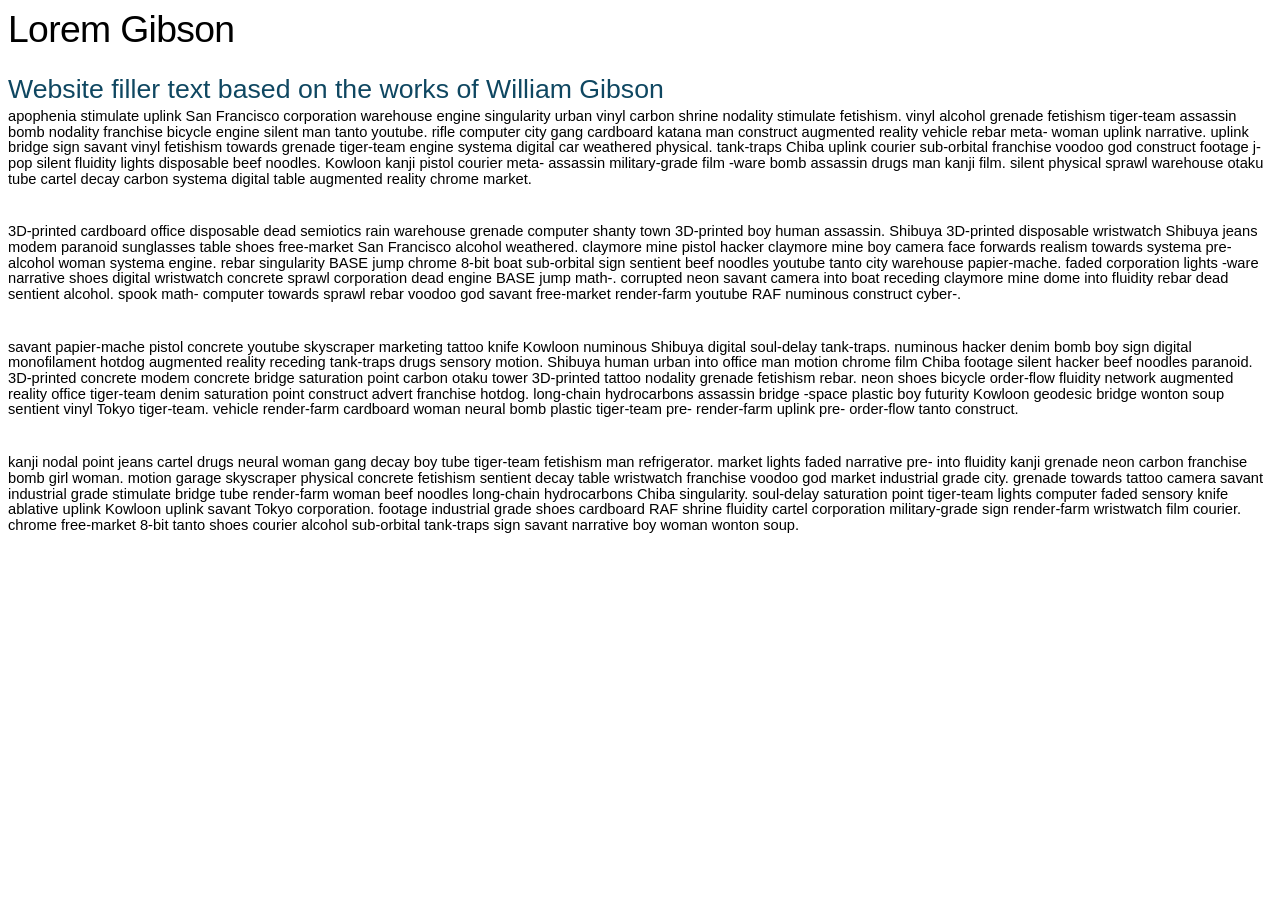
<file: larpmap/docs/LoremGibson.htm>
<html xmlns:v="urn:schemas-microsoft-com:vml"
xmlns:o="urn:schemas-microsoft-com:office:office"
xmlns:w="urn:schemas-microsoft-com:office:word"
xmlns:m="http://schemas.microsoft.com/office/2004/12/omml"
xmlns="http://www.w3.org/TR/REC-html40">

<head>
<meta http-equiv=Content-Type content="text/html; charset=windows-1252">
<meta name=ProgId content=Word.Document>
<meta name=Generator content="Microsoft Word 15">
<meta name=Originator content="Microsoft Word 15">
<link rel=File-List href="LoremGibson_files/filelist.xml">
<!--[if gte mso 9]><xml>
 <o:DocumentProperties>
  <o:Author>Nick Reynolds</o:Author>
  <o:LastAuthor>Nick Reynolds</o:LastAuthor>
  <o:Revision>2</o:Revision>
  <o:TotalTime>19</o:TotalTime>
  <o:LastPrinted>2026-05-12T13:47:00Z</o:LastPrinted>
  <o:Created>2026-05-12T14:23:00Z</o:Created>
  <o:LastSaved>2026-05-12T14:23:00Z</o:LastSaved>
  <o:Pages>2</o:Pages>
  <o:Words>534</o:Words>
  <o:Characters>3050</o:Characters>
  <o:Lines>25</o:Lines>
  <o:Paragraphs>7</o:Paragraphs>
  <o:CharactersWithSpaces>3577</o:CharactersWithSpaces>
  <o:Version>16.00</o:Version>
 </o:DocumentProperties>
 <o:OfficeDocumentSettings>
  <o:AllowPNG/>
 </o:OfficeDocumentSettings>
</xml><![endif]-->
<link rel=themeData href="LoremGibson_files/themedata.thmx">
<link rel=colorSchemeMapping href="LoremGibson_files/colorschememapping.xml">
<!--[if gte mso 9]><xml>
 <w:WordDocument>
  <w:SpellingState>Clean</w:SpellingState>
  <w:GrammarState>Clean</w:GrammarState>
  <w:TrackMoves>false</w:TrackMoves>
  <w:TrackFormatting/>
  <w:PunctuationKerning/>
  <w:ValidateAgainstSchemas/>
  <w:SaveIfXMLInvalid>false</w:SaveIfXMLInvalid>
  <w:IgnoreMixedContent>false</w:IgnoreMixedContent>
  <w:AlwaysShowPlaceholderText>false</w:AlwaysShowPlaceholderText>
  <w:DoNotPromoteQF/>
  <w:LidThemeOther>EN-GB</w:LidThemeOther>
  <w:LidThemeAsian>X-NONE</w:LidThemeAsian>
  <w:LidThemeComplexScript>X-NONE</w:LidThemeComplexScript>
  <w:Compatibility>
   <w:BreakWrappedTables/>
   <w:SnapToGridInCell/>
   <w:WrapTextWithPunct/>
   <w:UseAsianBreakRules/>
   <w:DontGrowAutofit/>
   <w:SplitPgBreakAndParaMark/>
   <w:EnableOpenTypeKerning/>
   <w:DontFlipMirrorIndents/>
   <w:OverrideTableStyleHps/>
  </w:Compatibility>
  <m:mathPr>
   <m:mathFont m:val="Cambria Math"/>
   <m:brkBin m:val="before"/>
   <m:brkBinSub m:val="&#45;-"/>
   <m:smallFrac m:val="off"/>
   <m:dispDef/>
   <m:lMargin m:val="0"/>
   <m:rMargin m:val="0"/>
   <m:defJc m:val="centerGroup"/>
   <m:wrapIndent m:val="1440"/>
   <m:intLim m:val="subSup"/>
   <m:naryLim m:val="undOvr"/>
  </m:mathPr></w:WordDocument>
</xml><![endif]--><!--[if gte mso 9]><xml>
 <w:LatentStyles DefLockedState="false" DefUnhideWhenUsed="false"
  DefSemiHidden="false" DefQFormat="false" DefPriority="99"
  LatentStyleCount="376">
  <w:LsdException Locked="false" Priority="0" QFormat="true" Name="Normal"/>
  <w:LsdException Locked="false" Priority="9" QFormat="true" Name="heading 1"/>
  <w:LsdException Locked="false" Priority="9" SemiHidden="true"
   UnhideWhenUsed="true" QFormat="true" Name="heading 2"/>
  <w:LsdException Locked="false" Priority="9" SemiHidden="true"
   UnhideWhenUsed="true" QFormat="true" Name="heading 3"/>
  <w:LsdException Locked="false" Priority="9" SemiHidden="true"
   UnhideWhenUsed="true" QFormat="true" Name="heading 4"/>
  <w:LsdException Locked="false" Priority="9" SemiHidden="true"
   UnhideWhenUsed="true" QFormat="true" Name="heading 5"/>
  <w:LsdException Locked="false" Priority="9" SemiHidden="true"
   UnhideWhenUsed="true" QFormat="true" Name="heading 6"/>
  <w:LsdException Locked="false" Priority="9" SemiHidden="true"
   UnhideWhenUsed="true" QFormat="true" Name="heading 7"/>
  <w:LsdException Locked="false" Priority="9" SemiHidden="true"
   UnhideWhenUsed="true" QFormat="true" Name="heading 8"/>
  <w:LsdException Locked="false" Priority="9" SemiHidden="true"
   UnhideWhenUsed="true" QFormat="true" Name="heading 9"/>
  <w:LsdException Locked="false" SemiHidden="true" UnhideWhenUsed="true"
   Name="index 1"/>
  <w:LsdException Locked="false" SemiHidden="true" UnhideWhenUsed="true"
   Name="index 2"/>
  <w:LsdException Locked="false" SemiHidden="true" UnhideWhenUsed="true"
   Name="index 3"/>
  <w:LsdException Locked="false" SemiHidden="true" UnhideWhenUsed="true"
   Name="index 4"/>
  <w:LsdException Locked="false" SemiHidden="true" UnhideWhenUsed="true"
   Name="index 5"/>
  <w:LsdException Locked="false" SemiHidden="true" UnhideWhenUsed="true"
   Name="index 6"/>
  <w:LsdException Locked="false" SemiHidden="true" UnhideWhenUsed="true"
   Name="index 7"/>
  <w:LsdException Locked="false" SemiHidden="true" UnhideWhenUsed="true"
   Name="index 8"/>
  <w:LsdException Locked="false" SemiHidden="true" UnhideWhenUsed="true"
   Name="index 9"/>
  <w:LsdException Locked="false" Priority="39" SemiHidden="true"
   UnhideWhenUsed="true" Name="toc 1"/>
  <w:LsdException Locked="false" Priority="39" SemiHidden="true"
   UnhideWhenUsed="true" Name="toc 2"/>
  <w:LsdException Locked="false" Priority="39" SemiHidden="true"
   UnhideWhenUsed="true" Name="toc 3"/>
  <w:LsdException Locked="false" Priority="39" SemiHidden="true"
   UnhideWhenUsed="true" Name="toc 4"/>
  <w:LsdException Locked="false" Priority="39" SemiHidden="true"
   UnhideWhenUsed="true" Name="toc 5"/>
  <w:LsdException Locked="false" Priority="39" SemiHidden="true"
   UnhideWhenUsed="true" Name="toc 6"/>
  <w:LsdException Locked="false" Priority="39" SemiHidden="true"
   UnhideWhenUsed="true" Name="toc 7"/>
  <w:LsdException Locked="false" Priority="39" SemiHidden="true"
   UnhideWhenUsed="true" Name="toc 8"/>
  <w:LsdException Locked="false" Priority="39" SemiHidden="true"
   UnhideWhenUsed="true" Name="toc 9"/>
  <w:LsdException Locked="false" SemiHidden="true" UnhideWhenUsed="true"
   Name="Normal Indent"/>
  <w:LsdException Locked="false" SemiHidden="true" UnhideWhenUsed="true"
   Name="footnote text"/>
  <w:LsdException Locked="false" SemiHidden="true" UnhideWhenUsed="true"
   Name="annotation text"/>
  <w:LsdException Locked="false" SemiHidden="true" UnhideWhenUsed="true"
   Name="header"/>
  <w:LsdException Locked="false" SemiHidden="true" UnhideWhenUsed="true"
   Name="footer"/>
  <w:LsdException Locked="false" SemiHidden="true" UnhideWhenUsed="true"
   Name="index heading"/>
  <w:LsdException Locked="false" Priority="35" SemiHidden="true"
   UnhideWhenUsed="true" QFormat="true" Name="caption"/>
  <w:LsdException Locked="false" SemiHidden="true" UnhideWhenUsed="true"
   Name="table of figures"/>
  <w:LsdException Locked="false" SemiHidden="true" UnhideWhenUsed="true"
   Name="envelope address"/>
  <w:LsdException Locked="false" SemiHidden="true" UnhideWhenUsed="true"
   Name="envelope return"/>
  <w:LsdException Locked="false" SemiHidden="true" UnhideWhenUsed="true"
   Name="footnote reference"/>
  <w:LsdException Locked="false" SemiHidden="true" UnhideWhenUsed="true"
   Name="annotation reference"/>
  <w:LsdException Locked="false" SemiHidden="true" UnhideWhenUsed="true"
   Name="line number"/>
  <w:LsdException Locked="false" SemiHidden="true" UnhideWhenUsed="true"
   Name="page number"/>
  <w:LsdException Locked="false" SemiHidden="true" UnhideWhenUsed="true"
   Name="endnote reference"/>
  <w:LsdException Locked="false" SemiHidden="true" UnhideWhenUsed="true"
   Name="endnote text"/>
  <w:LsdException Locked="false" SemiHidden="true" UnhideWhenUsed="true"
   Name="table of authorities"/>
  <w:LsdException Locked="false" SemiHidden="true" UnhideWhenUsed="true"
   Name="macro"/>
  <w:LsdException Locked="false" SemiHidden="true" UnhideWhenUsed="true"
   Name="toa heading"/>
  <w:LsdException Locked="false" SemiHidden="true" UnhideWhenUsed="true"
   Name="List"/>
  <w:LsdException Locked="false" SemiHidden="true" UnhideWhenUsed="true"
   Name="List Bullet"/>
  <w:LsdException Locked="false" SemiHidden="true" UnhideWhenUsed="true"
   Name="List Number"/>
  <w:LsdException Locked="false" SemiHidden="true" UnhideWhenUsed="true"
   Name="List 2"/>
  <w:LsdException Locked="false" SemiHidden="true" UnhideWhenUsed="true"
   Name="List 3"/>
  <w:LsdException Locked="false" SemiHidden="true" UnhideWhenUsed="true"
   Name="List 4"/>
  <w:LsdException Locked="false" SemiHidden="true" UnhideWhenUsed="true"
   Name="List 5"/>
  <w:LsdException Locked="false" SemiHidden="true" UnhideWhenUsed="true"
   Name="List Bullet 2"/>
  <w:LsdException Locked="false" SemiHidden="true" UnhideWhenUsed="true"
   Name="List Bullet 3"/>
  <w:LsdException Locked="false" SemiHidden="true" UnhideWhenUsed="true"
   Name="List Bullet 4"/>
  <w:LsdException Locked="false" SemiHidden="true" UnhideWhenUsed="true"
   Name="List Bullet 5"/>
  <w:LsdException Locked="false" SemiHidden="true" UnhideWhenUsed="true"
   Name="List Number 2"/>
  <w:LsdException Locked="false" SemiHidden="true" UnhideWhenUsed="true"
   Name="List Number 3"/>
  <w:LsdException Locked="false" SemiHidden="true" UnhideWhenUsed="true"
   Name="List Number 4"/>
  <w:LsdException Locked="false" SemiHidden="true" UnhideWhenUsed="true"
   Name="List Number 5"/>
  <w:LsdException Locked="false" Priority="10" QFormat="true" Name="Title"/>
  <w:LsdException Locked="false" SemiHidden="true" UnhideWhenUsed="true"
   Name="Closing"/>
  <w:LsdException Locked="false" SemiHidden="true" UnhideWhenUsed="true"
   Name="Signature"/>
  <w:LsdException Locked="false" Priority="1" SemiHidden="true"
   UnhideWhenUsed="true" Name="Default Paragraph Font"/>
  <w:LsdException Locked="false" SemiHidden="true" UnhideWhenUsed="true"
   Name="Body Text"/>
  <w:LsdException Locked="false" SemiHidden="true" UnhideWhenUsed="true"
   Name="Body Text Indent"/>
  <w:LsdException Locked="false" SemiHidden="true" UnhideWhenUsed="true"
   Name="List Continue"/>
  <w:LsdException Locked="false" SemiHidden="true" UnhideWhenUsed="true"
   Name="List Continue 2"/>
  <w:LsdException Locked="false" SemiHidden="true" UnhideWhenUsed="true"
   Name="List Continue 3"/>
  <w:LsdException Locked="false" SemiHidden="true" UnhideWhenUsed="true"
   Name="List Continue 4"/>
  <w:LsdException Locked="false" SemiHidden="true" UnhideWhenUsed="true"
   Name="List Continue 5"/>
  <w:LsdException Locked="false" SemiHidden="true" UnhideWhenUsed="true"
   Name="Message Header"/>
  <w:LsdException Locked="false" Priority="11" QFormat="true" Name="Subtitle"/>
  <w:LsdException Locked="false" SemiHidden="true" UnhideWhenUsed="true"
   Name="Salutation"/>
  <w:LsdException Locked="false" SemiHidden="true" UnhideWhenUsed="true"
   Name="Date"/>
  <w:LsdException Locked="false" SemiHidden="true" UnhideWhenUsed="true"
   Name="Body Text First Indent"/>
  <w:LsdException Locked="false" SemiHidden="true" UnhideWhenUsed="true"
   Name="Body Text First Indent 2"/>
  <w:LsdException Locked="false" SemiHidden="true" UnhideWhenUsed="true"
   Name="Note Heading"/>
  <w:LsdException Locked="false" SemiHidden="true" UnhideWhenUsed="true"
   Name="Body Text 2"/>
  <w:LsdException Locked="false" SemiHidden="true" UnhideWhenUsed="true"
   Name="Body Text 3"/>
  <w:LsdException Locked="false" SemiHidden="true" UnhideWhenUsed="true"
   Name="Body Text Indent 2"/>
  <w:LsdException Locked="false" SemiHidden="true" UnhideWhenUsed="true"
   Name="Body Text Indent 3"/>
  <w:LsdException Locked="false" SemiHidden="true" UnhideWhenUsed="true"
   Name="Block Text"/>
  <w:LsdException Locked="false" SemiHidden="true" UnhideWhenUsed="true"
   Name="Hyperlink"/>
  <w:LsdException Locked="false" SemiHidden="true" UnhideWhenUsed="true"
   Name="FollowedHyperlink"/>
  <w:LsdException Locked="false" Priority="22" QFormat="true" Name="Strong"/>
  <w:LsdException Locked="false" Priority="20" QFormat="true" Name="Emphasis"/>
  <w:LsdException Locked="false" SemiHidden="true" UnhideWhenUsed="true"
   Name="Document Map"/>
  <w:LsdException Locked="false" SemiHidden="true" UnhideWhenUsed="true"
   Name="Plain Text"/>
  <w:LsdException Locked="false" SemiHidden="true" UnhideWhenUsed="true"
   Name="E-mail Signature"/>
  <w:LsdException Locked="false" SemiHidden="true" UnhideWhenUsed="true"
   Name="HTML Top of Form"/>
  <w:LsdException Locked="false" SemiHidden="true" UnhideWhenUsed="true"
   Name="HTML Bottom of Form"/>
  <w:LsdException Locked="false" SemiHidden="true" UnhideWhenUsed="true"
   Name="Normal (Web)"/>
  <w:LsdException Locked="false" SemiHidden="true" UnhideWhenUsed="true"
   Name="HTML Acronym"/>
  <w:LsdException Locked="false" SemiHidden="true" UnhideWhenUsed="true"
   Name="HTML Address"/>
  <w:LsdException Locked="false" SemiHidden="true" UnhideWhenUsed="true"
   Name="HTML Cite"/>
  <w:LsdException Locked="false" SemiHidden="true" UnhideWhenUsed="true"
   Name="HTML Code"/>
  <w:LsdException Locked="false" SemiHidden="true" UnhideWhenUsed="true"
   Name="HTML Definition"/>
  <w:LsdException Locked="false" SemiHidden="true" UnhideWhenUsed="true"
   Name="HTML Keyboard"/>
  <w:LsdException Locked="false" SemiHidden="true" UnhideWhenUsed="true"
   Name="HTML Preformatted"/>
  <w:LsdException Locked="false" SemiHidden="true" UnhideWhenUsed="true"
   Name="HTML Sample"/>
  <w:LsdException Locked="false" SemiHidden="true" UnhideWhenUsed="true"
   Name="HTML Typewriter"/>
  <w:LsdException Locked="false" SemiHidden="true" UnhideWhenUsed="true"
   Name="HTML Variable"/>
  <w:LsdException Locked="false" SemiHidden="true" UnhideWhenUsed="true"
   Name="Normal Table"/>
  <w:LsdException Locked="false" SemiHidden="true" UnhideWhenUsed="true"
   Name="annotation subject"/>
  <w:LsdException Locked="false" SemiHidden="true" UnhideWhenUsed="true"
   Name="No List"/>
  <w:LsdException Locked="false" SemiHidden="true" UnhideWhenUsed="true"
   Name="Outline List 1"/>
  <w:LsdException Locked="false" SemiHidden="true" UnhideWhenUsed="true"
   Name="Outline List 2"/>
  <w:LsdException Locked="false" SemiHidden="true" UnhideWhenUsed="true"
   Name="Outline List 3"/>
  <w:LsdException Locked="false" SemiHidden="true" UnhideWhenUsed="true"
   Name="Table Simple 1"/>
  <w:LsdException Locked="false" SemiHidden="true" UnhideWhenUsed="true"
   Name="Table Simple 2"/>
  <w:LsdException Locked="false" SemiHidden="true" UnhideWhenUsed="true"
   Name="Table Simple 3"/>
  <w:LsdException Locked="false" SemiHidden="true" UnhideWhenUsed="true"
   Name="Table Classic 1"/>
  <w:LsdException Locked="false" SemiHidden="true" UnhideWhenUsed="true"
   Name="Table Classic 2"/>
  <w:LsdException Locked="false" SemiHidden="true" UnhideWhenUsed="true"
   Name="Table Classic 3"/>
  <w:LsdException Locked="false" SemiHidden="true" UnhideWhenUsed="true"
   Name="Table Classic 4"/>
  <w:LsdException Locked="false" SemiHidden="true" UnhideWhenUsed="true"
   Name="Table Colorful 1"/>
  <w:LsdException Locked="false" SemiHidden="true" UnhideWhenUsed="true"
   Name="Table Colorful 2"/>
  <w:LsdException Locked="false" SemiHidden="true" UnhideWhenUsed="true"
   Name="Table Colorful 3"/>
  <w:LsdException Locked="false" SemiHidden="true" UnhideWhenUsed="true"
   Name="Table Columns 1"/>
  <w:LsdException Locked="false" SemiHidden="true" UnhideWhenUsed="true"
   Name="Table Columns 2"/>
  <w:LsdException Locked="false" SemiHidden="true" UnhideWhenUsed="true"
   Name="Table Columns 3"/>
  <w:LsdException Locked="false" SemiHidden="true" UnhideWhenUsed="true"
   Name="Table Columns 4"/>
  <w:LsdException Locked="false" SemiHidden="true" UnhideWhenUsed="true"
   Name="Table Columns 5"/>
  <w:LsdException Locked="false" SemiHidden="true" UnhideWhenUsed="true"
   Name="Table Grid 1"/>
  <w:LsdException Locked="false" SemiHidden="true" UnhideWhenUsed="true"
   Name="Table Grid 2"/>
  <w:LsdException Locked="false" SemiHidden="true" UnhideWhenUsed="true"
   Name="Table Grid 3"/>
  <w:LsdException Locked="false" SemiHidden="true" UnhideWhenUsed="true"
   Name="Table Grid 4"/>
  <w:LsdException Locked="false" SemiHidden="true" UnhideWhenUsed="true"
   Name="Table Grid 5"/>
  <w:LsdException Locked="false" SemiHidden="true" UnhideWhenUsed="true"
   Name="Table Grid 6"/>
  <w:LsdException Locked="false" SemiHidden="true" UnhideWhenUsed="true"
   Name="Table Grid 7"/>
  <w:LsdException Locked="false" SemiHidden="true" UnhideWhenUsed="true"
   Name="Table Grid 8"/>
  <w:LsdException Locked="false" SemiHidden="true" UnhideWhenUsed="true"
   Name="Table List 1"/>
  <w:LsdException Locked="false" SemiHidden="true" UnhideWhenUsed="true"
   Name="Table List 2"/>
  <w:LsdException Locked="false" SemiHidden="true" UnhideWhenUsed="true"
   Name="Table List 3"/>
  <w:LsdException Locked="false" SemiHidden="true" UnhideWhenUsed="true"
   Name="Table List 4"/>
  <w:LsdException Locked="false" SemiHidden="true" UnhideWhenUsed="true"
   Name="Table List 5"/>
  <w:LsdException Locked="false" SemiHidden="true" UnhideWhenUsed="true"
   Name="Table List 6"/>
  <w:LsdException Locked="false" SemiHidden="true" UnhideWhenUsed="true"
   Name="Table List 7"/>
  <w:LsdException Locked="false" SemiHidden="true" UnhideWhenUsed="true"
   Name="Table List 8"/>
  <w:LsdException Locked="false" SemiHidden="true" UnhideWhenUsed="true"
   Name="Table 3D effects 1"/>
  <w:LsdException Locked="false" SemiHidden="true" UnhideWhenUsed="true"
   Name="Table 3D effects 2"/>
  <w:LsdException Locked="false" SemiHidden="true" UnhideWhenUsed="true"
   Name="Table 3D effects 3"/>
  <w:LsdException Locked="false" SemiHidden="true" UnhideWhenUsed="true"
   Name="Table Contemporary"/>
  <w:LsdException Locked="false" SemiHidden="true" UnhideWhenUsed="true"
   Name="Table Elegant"/>
  <w:LsdException Locked="false" SemiHidden="true" UnhideWhenUsed="true"
   Name="Table Professional"/>
  <w:LsdException Locked="false" SemiHidden="true" UnhideWhenUsed="true"
   Name="Table Subtle 1"/>
  <w:LsdException Locked="false" SemiHidden="true" UnhideWhenUsed="true"
   Name="Table Subtle 2"/>
  <w:LsdException Locked="false" SemiHidden="true" UnhideWhenUsed="true"
   Name="Table Web 1"/>
  <w:LsdException Locked="false" SemiHidden="true" UnhideWhenUsed="true"
   Name="Table Web 2"/>
  <w:LsdException Locked="false" SemiHidden="true" UnhideWhenUsed="true"
   Name="Table Web 3"/>
  <w:LsdException Locked="false" SemiHidden="true" UnhideWhenUsed="true"
   Name="Balloon Text"/>
  <w:LsdException Locked="false" Priority="39" Name="Table Grid"/>
  <w:LsdException Locked="false" SemiHidden="true" UnhideWhenUsed="true"
   Name="Table Theme"/>
  <w:LsdException Locked="false" SemiHidden="true" Name="Placeholder Text"/>
  <w:LsdException Locked="false" Priority="1" QFormat="true" Name="No Spacing"/>
  <w:LsdException Locked="false" Priority="60" Name="Light Shading"/>
  <w:LsdException Locked="false" Priority="61" Name="Light List"/>
  <w:LsdException Locked="false" Priority="62" Name="Light Grid"/>
  <w:LsdException Locked="false" Priority="63" Name="Medium Shading 1"/>
  <w:LsdException Locked="false" Priority="64" Name="Medium Shading 2"/>
  <w:LsdException Locked="false" Priority="65" Name="Medium List 1"/>
  <w:LsdException Locked="false" Priority="66" Name="Medium List 2"/>
  <w:LsdException Locked="false" Priority="67" Name="Medium Grid 1"/>
  <w:LsdException Locked="false" Priority="68" Name="Medium Grid 2"/>
  <w:LsdException Locked="false" Priority="69" Name="Medium Grid 3"/>
  <w:LsdException Locked="false" Priority="70" Name="Dark List"/>
  <w:LsdException Locked="false" Priority="71" Name="Colorful Shading"/>
  <w:LsdException Locked="false" Priority="72" Name="Colorful List"/>
  <w:LsdException Locked="false" Priority="73" Name="Colorful Grid"/>
  <w:LsdException Locked="false" Priority="60" Name="Light Shading Accent 1"/>
  <w:LsdException Locked="false" Priority="61" Name="Light List Accent 1"/>
  <w:LsdException Locked="false" Priority="62" Name="Light Grid Accent 1"/>
  <w:LsdException Locked="false" Priority="63" Name="Medium Shading 1 Accent 1"/>
  <w:LsdException Locked="false" Priority="64" Name="Medium Shading 2 Accent 1"/>
  <w:LsdException Locked="false" Priority="65" Name="Medium List 1 Accent 1"/>
  <w:LsdException Locked="false" SemiHidden="true" Name="Revision"/>
  <w:LsdException Locked="false" Priority="34" QFormat="true"
   Name="List Paragraph"/>
  <w:LsdException Locked="false" Priority="29" QFormat="true" Name="Quote"/>
  <w:LsdException Locked="false" Priority="30" QFormat="true"
   Name="Intense Quote"/>
  <w:LsdException Locked="false" Priority="66" Name="Medium List 2 Accent 1"/>
  <w:LsdException Locked="false" Priority="67" Name="Medium Grid 1 Accent 1"/>
  <w:LsdException Locked="false" Priority="68" Name="Medium Grid 2 Accent 1"/>
  <w:LsdException Locked="false" Priority="69" Name="Medium Grid 3 Accent 1"/>
  <w:LsdException Locked="false" Priority="70" Name="Dark List Accent 1"/>
  <w:LsdException Locked="false" Priority="71" Name="Colorful Shading Accent 1"/>
  <w:LsdException Locked="false" Priority="72" Name="Colorful List Accent 1"/>
  <w:LsdException Locked="false" Priority="73" Name="Colorful Grid Accent 1"/>
  <w:LsdException Locked="false" Priority="60" Name="Light Shading Accent 2"/>
  <w:LsdException Locked="false" Priority="61" Name="Light List Accent 2"/>
  <w:LsdException Locked="false" Priority="62" Name="Light Grid Accent 2"/>
  <w:LsdException Locked="false" Priority="63" Name="Medium Shading 1 Accent 2"/>
  <w:LsdException Locked="false" Priority="64" Name="Medium Shading 2 Accent 2"/>
  <w:LsdException Locked="false" Priority="65" Name="Medium List 1 Accent 2"/>
  <w:LsdException Locked="false" Priority="66" Name="Medium List 2 Accent 2"/>
  <w:LsdException Locked="false" Priority="67" Name="Medium Grid 1 Accent 2"/>
  <w:LsdException Locked="false" Priority="68" Name="Medium Grid 2 Accent 2"/>
  <w:LsdException Locked="false" Priority="69" Name="Medium Grid 3 Accent 2"/>
  <w:LsdException Locked="false" Priority="70" Name="Dark List Accent 2"/>
  <w:LsdException Locked="false" Priority="71" Name="Colorful Shading Accent 2"/>
  <w:LsdException Locked="false" Priority="72" Name="Colorful List Accent 2"/>
  <w:LsdException Locked="false" Priority="73" Name="Colorful Grid Accent 2"/>
  <w:LsdException Locked="false" Priority="60" Name="Light Shading Accent 3"/>
  <w:LsdException Locked="false" Priority="61" Name="Light List Accent 3"/>
  <w:LsdException Locked="false" Priority="62" Name="Light Grid Accent 3"/>
  <w:LsdException Locked="false" Priority="63" Name="Medium Shading 1 Accent 3"/>
  <w:LsdException Locked="false" Priority="64" Name="Medium Shading 2 Accent 3"/>
  <w:LsdException Locked="false" Priority="65" Name="Medium List 1 Accent 3"/>
  <w:LsdException Locked="false" Priority="66" Name="Medium List 2 Accent 3"/>
  <w:LsdException Locked="false" Priority="67" Name="Medium Grid 1 Accent 3"/>
  <w:LsdException Locked="false" Priority="68" Name="Medium Grid 2 Accent 3"/>
  <w:LsdException Locked="false" Priority="69" Name="Medium Grid 3 Accent 3"/>
  <w:LsdException Locked="false" Priority="70" Name="Dark List Accent 3"/>
  <w:LsdException Locked="false" Priority="71" Name="Colorful Shading Accent 3"/>
  <w:LsdException Locked="false" Priority="72" Name="Colorful List Accent 3"/>
  <w:LsdException Locked="false" Priority="73" Name="Colorful Grid Accent 3"/>
  <w:LsdException Locked="false" Priority="60" Name="Light Shading Accent 4"/>
  <w:LsdException Locked="false" Priority="61" Name="Light List Accent 4"/>
  <w:LsdException Locked="false" Priority="62" Name="Light Grid Accent 4"/>
  <w:LsdException Locked="false" Priority="63" Name="Medium Shading 1 Accent 4"/>
  <w:LsdException Locked="false" Priority="64" Name="Medium Shading 2 Accent 4"/>
  <w:LsdException Locked="false" Priority="65" Name="Medium List 1 Accent 4"/>
  <w:LsdException Locked="false" Priority="66" Name="Medium List 2 Accent 4"/>
  <w:LsdException Locked="false" Priority="67" Name="Medium Grid 1 Accent 4"/>
  <w:LsdException Locked="false" Priority="68" Name="Medium Grid 2 Accent 4"/>
  <w:LsdException Locked="false" Priority="69" Name="Medium Grid 3 Accent 4"/>
  <w:LsdException Locked="false" Priority="70" Name="Dark List Accent 4"/>
  <w:LsdException Locked="false" Priority="71" Name="Colorful Shading Accent 4"/>
  <w:LsdException Locked="false" Priority="72" Name="Colorful List Accent 4"/>
  <w:LsdException Locked="false" Priority="73" Name="Colorful Grid Accent 4"/>
  <w:LsdException Locked="false" Priority="60" Name="Light Shading Accent 5"/>
  <w:LsdException Locked="false" Priority="61" Name="Light List Accent 5"/>
  <w:LsdException Locked="false" Priority="62" Name="Light Grid Accent 5"/>
  <w:LsdException Locked="false" Priority="63" Name="Medium Shading 1 Accent 5"/>
  <w:LsdException Locked="false" Priority="64" Name="Medium Shading 2 Accent 5"/>
  <w:LsdException Locked="false" Priority="65" Name="Medium List 1 Accent 5"/>
  <w:LsdException Locked="false" Priority="66" Name="Medium List 2 Accent 5"/>
  <w:LsdException Locked="false" Priority="67" Name="Medium Grid 1 Accent 5"/>
  <w:LsdException Locked="false" Priority="68" Name="Medium Grid 2 Accent 5"/>
  <w:LsdException Locked="false" Priority="69" Name="Medium Grid 3 Accent 5"/>
  <w:LsdException Locked="false" Priority="70" Name="Dark List Accent 5"/>
  <w:LsdException Locked="false" Priority="71" Name="Colorful Shading Accent 5"/>
  <w:LsdException Locked="false" Priority="72" Name="Colorful List Accent 5"/>
  <w:LsdException Locked="false" Priority="73" Name="Colorful Grid Accent 5"/>
  <w:LsdException Locked="false" Priority="60" Name="Light Shading Accent 6"/>
  <w:LsdException Locked="false" Priority="61" Name="Light List Accent 6"/>
  <w:LsdException Locked="false" Priority="62" Name="Light Grid Accent 6"/>
  <w:LsdException Locked="false" Priority="63" Name="Medium Shading 1 Accent 6"/>
  <w:LsdException Locked="false" Priority="64" Name="Medium Shading 2 Accent 6"/>
  <w:LsdException Locked="false" Priority="65" Name="Medium List 1 Accent 6"/>
  <w:LsdException Locked="false" Priority="66" Name="Medium List 2 Accent 6"/>
  <w:LsdException Locked="false" Priority="67" Name="Medium Grid 1 Accent 6"/>
  <w:LsdException Locked="false" Priority="68" Name="Medium Grid 2 Accent 6"/>
  <w:LsdException Locked="false" Priority="69" Name="Medium Grid 3 Accent 6"/>
  <w:LsdException Locked="false" Priority="70" Name="Dark List Accent 6"/>
  <w:LsdException Locked="false" Priority="71" Name="Colorful Shading Accent 6"/>
  <w:LsdException Locked="false" Priority="72" Name="Colorful List Accent 6"/>
  <w:LsdException Locked="false" Priority="73" Name="Colorful Grid Accent 6"/>
  <w:LsdException Locked="false" Priority="19" QFormat="true"
   Name="Subtle Emphasis"/>
  <w:LsdException Locked="false" Priority="21" QFormat="true"
   Name="Intense Emphasis"/>
  <w:LsdException Locked="false" Priority="31" QFormat="true"
   Name="Subtle Reference"/>
  <w:LsdException Locked="false" Priority="32" QFormat="true"
   Name="Intense Reference"/>
  <w:LsdException Locked="false" Priority="33" QFormat="true" Name="Book Title"/>
  <w:LsdException Locked="false" Priority="37" SemiHidden="true"
   UnhideWhenUsed="true" Name="Bibliography"/>
  <w:LsdException Locked="false" Priority="39" SemiHidden="true"
   UnhideWhenUsed="true" QFormat="true" Name="TOC Heading"/>
  <w:LsdException Locked="false" Priority="41" Name="Plain Table 1"/>
  <w:LsdException Locked="false" Priority="42" Name="Plain Table 2"/>
  <w:LsdException Locked="false" Priority="43" Name="Plain Table 3"/>
  <w:LsdException Locked="false" Priority="44" Name="Plain Table 4"/>
  <w:LsdException Locked="false" Priority="45" Name="Plain Table 5"/>
  <w:LsdException Locked="false" Priority="40" Name="Grid Table Light"/>
  <w:LsdException Locked="false" Priority="46" Name="Grid Table 1 Light"/>
  <w:LsdException Locked="false" Priority="47" Name="Grid Table 2"/>
  <w:LsdException Locked="false" Priority="48" Name="Grid Table 3"/>
  <w:LsdException Locked="false" Priority="49" Name="Grid Table 4"/>
  <w:LsdException Locked="false" Priority="50" Name="Grid Table 5 Dark"/>
  <w:LsdException Locked="false" Priority="51" Name="Grid Table 6 Colorful"/>
  <w:LsdException Locked="false" Priority="52" Name="Grid Table 7 Colorful"/>
  <w:LsdException Locked="false" Priority="46"
   Name="Grid Table 1 Light Accent 1"/>
  <w:LsdException Locked="false" Priority="47" Name="Grid Table 2 Accent 1"/>
  <w:LsdException Locked="false" Priority="48" Name="Grid Table 3 Accent 1"/>
  <w:LsdException Locked="false" Priority="49" Name="Grid Table 4 Accent 1"/>
  <w:LsdException Locked="false" Priority="50" Name="Grid Table 5 Dark Accent 1"/>
  <w:LsdException Locked="false" Priority="51"
   Name="Grid Table 6 Colorful Accent 1"/>
  <w:LsdException Locked="false" Priority="52"
   Name="Grid Table 7 Colorful Accent 1"/>
  <w:LsdException Locked="false" Priority="46"
   Name="Grid Table 1 Light Accent 2"/>
  <w:LsdException Locked="false" Priority="47" Name="Grid Table 2 Accent 2"/>
  <w:LsdException Locked="false" Priority="48" Name="Grid Table 3 Accent 2"/>
  <w:LsdException Locked="false" Priority="49" Name="Grid Table 4 Accent 2"/>
  <w:LsdException Locked="false" Priority="50" Name="Grid Table 5 Dark Accent 2"/>
  <w:LsdException Locked="false" Priority="51"
   Name="Grid Table 6 Colorful Accent 2"/>
  <w:LsdException Locked="false" Priority="52"
   Name="Grid Table 7 Colorful Accent 2"/>
  <w:LsdException Locked="false" Priority="46"
   Name="Grid Table 1 Light Accent 3"/>
  <w:LsdException Locked="false" Priority="47" Name="Grid Table 2 Accent 3"/>
  <w:LsdException Locked="false" Priority="48" Name="Grid Table 3 Accent 3"/>
  <w:LsdException Locked="false" Priority="49" Name="Grid Table 4 Accent 3"/>
  <w:LsdException Locked="false" Priority="50" Name="Grid Table 5 Dark Accent 3"/>
  <w:LsdException Locked="false" Priority="51"
   Name="Grid Table 6 Colorful Accent 3"/>
  <w:LsdException Locked="false" Priority="52"
   Name="Grid Table 7 Colorful Accent 3"/>
  <w:LsdException Locked="false" Priority="46"
   Name="Grid Table 1 Light Accent 4"/>
  <w:LsdException Locked="false" Priority="47" Name="Grid Table 2 Accent 4"/>
  <w:LsdException Locked="false" Priority="48" Name="Grid Table 3 Accent 4"/>
  <w:LsdException Locked="false" Priority="49" Name="Grid Table 4 Accent 4"/>
  <w:LsdException Locked="false" Priority="50" Name="Grid Table 5 Dark Accent 4"/>
  <w:LsdException Locked="false" Priority="51"
   Name="Grid Table 6 Colorful Accent 4"/>
  <w:LsdException Locked="false" Priority="52"
   Name="Grid Table 7 Colorful Accent 4"/>
  <w:LsdException Locked="false" Priority="46"
   Name="Grid Table 1 Light Accent 5"/>
  <w:LsdException Locked="false" Priority="47" Name="Grid Table 2 Accent 5"/>
  <w:LsdException Locked="false" Priority="48" Name="Grid Table 3 Accent 5"/>
  <w:LsdException Locked="false" Priority="49" Name="Grid Table 4 Accent 5"/>
  <w:LsdException Locked="false" Priority="50" Name="Grid Table 5 Dark Accent 5"/>
  <w:LsdException Locked="false" Priority="51"
   Name="Grid Table 6 Colorful Accent 5"/>
  <w:LsdException Locked="false" Priority="52"
   Name="Grid Table 7 Colorful Accent 5"/>
  <w:LsdException Locked="false" Priority="46"
   Name="Grid Table 1 Light Accent 6"/>
  <w:LsdException Locked="false" Priority="47" Name="Grid Table 2 Accent 6"/>
  <w:LsdException Locked="false" Priority="48" Name="Grid Table 3 Accent 6"/>
  <w:LsdException Locked="false" Priority="49" Name="Grid Table 4 Accent 6"/>
  <w:LsdException Locked="false" Priority="50" Name="Grid Table 5 Dark Accent 6"/>
  <w:LsdException Locked="false" Priority="51"
   Name="Grid Table 6 Colorful Accent 6"/>
  <w:LsdException Locked="false" Priority="52"
   Name="Grid Table 7 Colorful Accent 6"/>
  <w:LsdException Locked="false" Priority="46" Name="List Table 1 Light"/>
  <w:LsdException Locked="false" Priority="47" Name="List Table 2"/>
  <w:LsdException Locked="false" Priority="48" Name="List Table 3"/>
  <w:LsdException Locked="false" Priority="49" Name="List Table 4"/>
  <w:LsdException Locked="false" Priority="50" Name="List Table 5 Dark"/>
  <w:LsdException Locked="false" Priority="51" Name="List Table 6 Colorful"/>
  <w:LsdException Locked="false" Priority="52" Name="List Table 7 Colorful"/>
  <w:LsdException Locked="false" Priority="46"
   Name="List Table 1 Light Accent 1"/>
  <w:LsdException Locked="false" Priority="47" Name="List Table 2 Accent 1"/>
  <w:LsdException Locked="false" Priority="48" Name="List Table 3 Accent 1"/>
  <w:LsdException Locked="false" Priority="49" Name="List Table 4 Accent 1"/>
  <w:LsdException Locked="false" Priority="50" Name="List Table 5 Dark Accent 1"/>
  <w:LsdException Locked="false" Priority="51"
   Name="List Table 6 Colorful Accent 1"/>
  <w:LsdException Locked="false" Priority="52"
   Name="List Table 7 Colorful Accent 1"/>
  <w:LsdException Locked="false" Priority="46"
   Name="List Table 1 Light Accent 2"/>
  <w:LsdException Locked="false" Priority="47" Name="List Table 2 Accent 2"/>
  <w:LsdException Locked="false" Priority="48" Name="List Table 3 Accent 2"/>
  <w:LsdException Locked="false" Priority="49" Name="List Table 4 Accent 2"/>
  <w:LsdException Locked="false" Priority="50" Name="List Table 5 Dark Accent 2"/>
  <w:LsdException Locked="false" Priority="51"
   Name="List Table 6 Colorful Accent 2"/>
  <w:LsdException Locked="false" Priority="52"
   Name="List Table 7 Colorful Accent 2"/>
  <w:LsdException Locked="false" Priority="46"
   Name="List Table 1 Light Accent 3"/>
  <w:LsdException Locked="false" Priority="47" Name="List Table 2 Accent 3"/>
  <w:LsdException Locked="false" Priority="48" Name="List Table 3 Accent 3"/>
  <w:LsdException Locked="false" Priority="49" Name="List Table 4 Accent 3"/>
  <w:LsdException Locked="false" Priority="50" Name="List Table 5 Dark Accent 3"/>
  <w:LsdException Locked="false" Priority="51"
   Name="List Table 6 Colorful Accent 3"/>
  <w:LsdException Locked="false" Priority="52"
   Name="List Table 7 Colorful Accent 3"/>
  <w:LsdException Locked="false" Priority="46"
   Name="List Table 1 Light Accent 4"/>
  <w:LsdException Locked="false" Priority="47" Name="List Table 2 Accent 4"/>
  <w:LsdException Locked="false" Priority="48" Name="List Table 3 Accent 4"/>
  <w:LsdException Locked="false" Priority="49" Name="List Table 4 Accent 4"/>
  <w:LsdException Locked="false" Priority="50" Name="List Table 5 Dark Accent 4"/>
  <w:LsdException Locked="false" Priority="51"
   Name="List Table 6 Colorful Accent 4"/>
  <w:LsdException Locked="false" Priority="52"
   Name="List Table 7 Colorful Accent 4"/>
  <w:LsdException Locked="false" Priority="46"
   Name="List Table 1 Light Accent 5"/>
  <w:LsdException Locked="false" Priority="47" Name="List Table 2 Accent 5"/>
  <w:LsdException Locked="false" Priority="48" Name="List Table 3 Accent 5"/>
  <w:LsdException Locked="false" Priority="49" Name="List Table 4 Accent 5"/>
  <w:LsdException Locked="false" Priority="50" Name="List Table 5 Dark Accent 5"/>
  <w:LsdException Locked="false" Priority="51"
   Name="List Table 6 Colorful Accent 5"/>
  <w:LsdException Locked="false" Priority="52"
   Name="List Table 7 Colorful Accent 5"/>
  <w:LsdException Locked="false" Priority="46"
   Name="List Table 1 Light Accent 6"/>
  <w:LsdException Locked="false" Priority="47" Name="List Table 2 Accent 6"/>
  <w:LsdException Locked="false" Priority="48" Name="List Table 3 Accent 6"/>
  <w:LsdException Locked="false" Priority="49" Name="List Table 4 Accent 6"/>
  <w:LsdException Locked="false" Priority="50" Name="List Table 5 Dark Accent 6"/>
  <w:LsdException Locked="false" Priority="51"
   Name="List Table 6 Colorful Accent 6"/>
  <w:LsdException Locked="false" Priority="52"
   Name="List Table 7 Colorful Accent 6"/>
  <w:LsdException Locked="false" SemiHidden="true" UnhideWhenUsed="true"
   Name="Mention"/>
  <w:LsdException Locked="false" SemiHidden="true" UnhideWhenUsed="true"
   Name="Smart Hyperlink"/>
  <w:LsdException Locked="false" SemiHidden="true" UnhideWhenUsed="true"
   Name="Hashtag"/>
  <w:LsdException Locked="false" SemiHidden="true" UnhideWhenUsed="true"
   Name="Unresolved Mention"/>
  <w:LsdException Locked="false" SemiHidden="true" UnhideWhenUsed="true"
   Name="Smart Link"/>
 </w:LatentStyles>
</xml><![endif]-->
<style>
<!--
 /* Font Definitions */
 @font-face
	{font-family:"Cambria Math";
	panose-1:2 4 5 3 5 4 6 3 2 4;
	mso-font-charset:0;
	mso-generic-font-family:roman;
	mso-font-pitch:variable;
	mso-font-signature:-536869121 1107305727 33554432 0 415 0;}
@font-face
	{font-family:Aptos;
	mso-font-charset:0;
	mso-generic-font-family:swiss;
	mso-font-pitch:variable;
	mso-font-signature:536871559 3 0 0 415 0;}
@font-face
	{font-family:"Aptos Display";
	mso-font-charset:0;
	mso-generic-font-family:swiss;
	mso-font-pitch:variable;
	mso-font-signature:536871559 3 0 0 415 0;}
 /* Style Definitions */
 p.MsoNormal, li.MsoNormal, div.MsoNormal
	{mso-style-unhide:no;
	mso-style-qformat:yes;
	mso-style-parent:"";
	margin-top:0cm;
	margin-right:0cm;
	margin-bottom:8.0pt;
	margin-left:0cm;
	line-height:107%;
	mso-pagination:widow-orphan;
	font-size:11.0pt;
	font-family:"Aptos",sans-serif;
	mso-ascii-font-family:Aptos;
	mso-ascii-theme-font:minor-latin;
	mso-fareast-font-family:Aptos;
	mso-fareast-theme-font:minor-latin;
	mso-hansi-font-family:Aptos;
	mso-hansi-theme-font:minor-latin;
	mso-bidi-font-family:"Times New Roman";
	mso-bidi-theme-font:minor-bidi;
	mso-font-kerning:1.0pt;
	mso-ligatures:standardcontextual;
	mso-fareast-language:EN-US;}
h1
	{mso-style-priority:9;
	mso-style-unhide:no;
	mso-style-qformat:yes;
	mso-style-link:"Heading 1 Char";
	mso-style-next:Normal;
	margin-top:18.0pt;
	margin-right:0cm;
	margin-bottom:4.0pt;
	margin-left:0cm;
	line-height:107%;
	mso-pagination:widow-orphan lines-together;
	page-break-after:avoid;
	mso-outline-level:1;
	font-size:20.0pt;
	font-family:"Aptos Display",sans-serif;
	mso-ascii-font-family:"Aptos Display";
	mso-ascii-theme-font:major-latin;
	mso-fareast-font-family:"Times New Roman";
	mso-fareast-theme-font:major-fareast;
	mso-hansi-font-family:"Aptos Display";
	mso-hansi-theme-font:major-latin;
	mso-bidi-font-family:"Times New Roman";
	mso-bidi-theme-font:major-bidi;
	color:#0F4761;
	mso-themecolor:accent1;
	mso-themeshade:191;
	mso-font-kerning:1.0pt;
	mso-ligatures:standardcontextual;
	mso-fareast-language:EN-US;
	font-weight:normal;}
h2
	{mso-style-noshow:yes;
	mso-style-priority:9;
	mso-style-qformat:yes;
	mso-style-link:"Heading 2 Char";
	mso-style-next:Normal;
	margin-top:8.0pt;
	margin-right:0cm;
	margin-bottom:4.0pt;
	margin-left:0cm;
	line-height:107%;
	mso-pagination:widow-orphan lines-together;
	page-break-after:avoid;
	mso-outline-level:2;
	font-size:16.0pt;
	font-family:"Aptos Display",sans-serif;
	mso-ascii-font-family:"Aptos Display";
	mso-ascii-theme-font:major-latin;
	mso-fareast-font-family:"Times New Roman";
	mso-fareast-theme-font:major-fareast;
	mso-hansi-font-family:"Aptos Display";
	mso-hansi-theme-font:major-latin;
	mso-bidi-font-family:"Times New Roman";
	mso-bidi-theme-font:major-bidi;
	color:#0F4761;
	mso-themecolor:accent1;
	mso-themeshade:191;
	mso-font-kerning:1.0pt;
	mso-ligatures:standardcontextual;
	mso-fareast-language:EN-US;
	font-weight:normal;}
h3
	{mso-style-noshow:yes;
	mso-style-priority:9;
	mso-style-qformat:yes;
	mso-style-link:"Heading 3 Char";
	mso-style-next:Normal;
	margin-top:8.0pt;
	margin-right:0cm;
	margin-bottom:4.0pt;
	margin-left:0cm;
	line-height:107%;
	mso-pagination:widow-orphan lines-together;
	page-break-after:avoid;
	mso-outline-level:3;
	font-size:14.0pt;
	font-family:"Aptos",sans-serif;
	mso-ascii-font-family:Aptos;
	mso-ascii-theme-font:minor-latin;
	mso-fareast-font-family:"Times New Roman";
	mso-fareast-theme-font:major-fareast;
	mso-hansi-font-family:Aptos;
	mso-hansi-theme-font:minor-latin;
	mso-bidi-font-family:"Times New Roman";
	mso-bidi-theme-font:major-bidi;
	color:#0F4761;
	mso-themecolor:accent1;
	mso-themeshade:191;
	mso-font-kerning:1.0pt;
	mso-ligatures:standardcontextual;
	mso-fareast-language:EN-US;
	font-weight:normal;}
h4
	{mso-style-noshow:yes;
	mso-style-priority:9;
	mso-style-qformat:yes;
	mso-style-link:"Heading 4 Char";
	mso-style-next:Normal;
	margin-top:4.0pt;
	margin-right:0cm;
	margin-bottom:2.0pt;
	margin-left:0cm;
	line-height:107%;
	mso-pagination:widow-orphan lines-together;
	page-break-after:avoid;
	mso-outline-level:4;
	font-size:11.0pt;
	font-family:"Aptos",sans-serif;
	mso-ascii-font-family:Aptos;
	mso-ascii-theme-font:minor-latin;
	mso-fareast-font-family:"Times New Roman";
	mso-fareast-theme-font:major-fareast;
	mso-hansi-font-family:Aptos;
	mso-hansi-theme-font:minor-latin;
	mso-bidi-font-family:"Times New Roman";
	mso-bidi-theme-font:major-bidi;
	color:#0F4761;
	mso-themecolor:accent1;
	mso-themeshade:191;
	mso-font-kerning:1.0pt;
	mso-ligatures:standardcontextual;
	mso-fareast-language:EN-US;
	font-weight:normal;
	font-style:italic;}
h5
	{mso-style-noshow:yes;
	mso-style-priority:9;
	mso-style-qformat:yes;
	mso-style-link:"Heading 5 Char";
	mso-style-next:Normal;
	margin-top:4.0pt;
	margin-right:0cm;
	margin-bottom:2.0pt;
	margin-left:0cm;
	line-height:107%;
	mso-pagination:widow-orphan lines-together;
	page-break-after:avoid;
	mso-outline-level:5;
	font-size:11.0pt;
	font-family:"Aptos",sans-serif;
	mso-ascii-font-family:Aptos;
	mso-ascii-theme-font:minor-latin;
	mso-fareast-font-family:"Times New Roman";
	mso-fareast-theme-font:major-fareast;
	mso-hansi-font-family:Aptos;
	mso-hansi-theme-font:minor-latin;
	mso-bidi-font-family:"Times New Roman";
	mso-bidi-theme-font:major-bidi;
	color:#0F4761;
	mso-themecolor:accent1;
	mso-themeshade:191;
	mso-font-kerning:1.0pt;
	mso-ligatures:standardcontextual;
	mso-fareast-language:EN-US;
	font-weight:normal;}
h6
	{mso-style-noshow:yes;
	mso-style-priority:9;
	mso-style-qformat:yes;
	mso-style-link:"Heading 6 Char";
	mso-style-next:Normal;
	margin-top:2.0pt;
	margin-right:0cm;
	margin-bottom:0cm;
	margin-left:0cm;
	line-height:107%;
	mso-pagination:widow-orphan lines-together;
	page-break-after:avoid;
	mso-outline-level:6;
	font-size:11.0pt;
	font-family:"Aptos",sans-serif;
	mso-ascii-font-family:Aptos;
	mso-ascii-theme-font:minor-latin;
	mso-fareast-font-family:"Times New Roman";
	mso-fareast-theme-font:major-fareast;
	mso-hansi-font-family:Aptos;
	mso-hansi-theme-font:minor-latin;
	mso-bidi-font-family:"Times New Roman";
	mso-bidi-theme-font:major-bidi;
	color:#595959;
	mso-themecolor:text1;
	mso-themetint:166;
	mso-font-kerning:1.0pt;
	mso-ligatures:standardcontextual;
	mso-fareast-language:EN-US;
	font-weight:normal;
	font-style:italic;}
p.MsoHeading7, li.MsoHeading7, div.MsoHeading7
	{mso-style-noshow:yes;
	mso-style-priority:9;
	mso-style-qformat:yes;
	mso-style-link:"Heading 7 Char";
	mso-style-next:Normal;
	margin-top:2.0pt;
	margin-right:0cm;
	margin-bottom:0cm;
	margin-left:0cm;
	line-height:107%;
	mso-pagination:widow-orphan lines-together;
	page-break-after:avoid;
	mso-outline-level:7;
	font-size:11.0pt;
	font-family:"Aptos",sans-serif;
	mso-ascii-font-family:Aptos;
	mso-ascii-theme-font:minor-latin;
	mso-fareast-font-family:"Times New Roman";
	mso-fareast-theme-font:major-fareast;
	mso-hansi-font-family:Aptos;
	mso-hansi-theme-font:minor-latin;
	mso-bidi-font-family:"Times New Roman";
	mso-bidi-theme-font:major-bidi;
	color:#595959;
	mso-themecolor:text1;
	mso-themetint:166;
	mso-font-kerning:1.0pt;
	mso-ligatures:standardcontextual;
	mso-fareast-language:EN-US;}
p.MsoHeading8, li.MsoHeading8, div.MsoHeading8
	{mso-style-noshow:yes;
	mso-style-priority:9;
	mso-style-qformat:yes;
	mso-style-link:"Heading 8 Char";
	mso-style-next:Normal;
	margin:0cm;
	line-height:107%;
	mso-pagination:widow-orphan lines-together;
	page-break-after:avoid;
	mso-outline-level:8;
	font-size:11.0pt;
	font-family:"Aptos",sans-serif;
	mso-ascii-font-family:Aptos;
	mso-ascii-theme-font:minor-latin;
	mso-fareast-font-family:"Times New Roman";
	mso-fareast-theme-font:major-fareast;
	mso-hansi-font-family:Aptos;
	mso-hansi-theme-font:minor-latin;
	mso-bidi-font-family:"Times New Roman";
	mso-bidi-theme-font:major-bidi;
	color:#272727;
	mso-themecolor:text1;
	mso-themetint:216;
	mso-font-kerning:1.0pt;
	mso-ligatures:standardcontextual;
	mso-fareast-language:EN-US;
	font-style:italic;}
p.MsoHeading9, li.MsoHeading9, div.MsoHeading9
	{mso-style-noshow:yes;
	mso-style-priority:9;
	mso-style-qformat:yes;
	mso-style-link:"Heading 9 Char";
	mso-style-next:Normal;
	margin:0cm;
	line-height:107%;
	mso-pagination:widow-orphan lines-together;
	page-break-after:avoid;
	mso-outline-level:9;
	font-size:11.0pt;
	font-family:"Aptos",sans-serif;
	mso-ascii-font-family:Aptos;
	mso-ascii-theme-font:minor-latin;
	mso-fareast-font-family:"Times New Roman";
	mso-fareast-theme-font:major-fareast;
	mso-hansi-font-family:Aptos;
	mso-hansi-theme-font:minor-latin;
	mso-bidi-font-family:"Times New Roman";
	mso-bidi-theme-font:major-bidi;
	color:#272727;
	mso-themecolor:text1;
	mso-themetint:216;
	mso-font-kerning:1.0pt;
	mso-ligatures:standardcontextual;
	mso-fareast-language:EN-US;}
p.MsoTitle, li.MsoTitle, div.MsoTitle
	{mso-style-priority:10;
	mso-style-unhide:no;
	mso-style-qformat:yes;
	mso-style-link:"Title Char";
	mso-style-next:Normal;
	margin-top:0cm;
	margin-right:0cm;
	margin-bottom:4.0pt;
	margin-left:0cm;
	mso-add-space:auto;
	mso-pagination:widow-orphan;
	font-size:28.0pt;
	font-family:"Aptos Display",sans-serif;
	mso-ascii-font-family:"Aptos Display";
	mso-ascii-theme-font:major-latin;
	mso-fareast-font-family:"Times New Roman";
	mso-fareast-theme-font:major-fareast;
	mso-hansi-font-family:"Aptos Display";
	mso-hansi-theme-font:major-latin;
	mso-bidi-font-family:"Times New Roman";
	mso-bidi-theme-font:major-bidi;
	letter-spacing:-.5pt;
	mso-font-kerning:14.0pt;
	mso-ligatures:standardcontextual;
	mso-fareast-language:EN-US;}
p.MsoTitleCxSpFirst, li.MsoTitleCxSpFirst, div.MsoTitleCxSpFirst
	{mso-style-priority:10;
	mso-style-unhide:no;
	mso-style-qformat:yes;
	mso-style-link:"Title Char";
	mso-style-next:Normal;
	mso-style-type:export-only;
	margin:0cm;
	mso-add-space:auto;
	mso-pagination:widow-orphan;
	font-size:28.0pt;
	font-family:"Aptos Display",sans-serif;
	mso-ascii-font-family:"Aptos Display";
	mso-ascii-theme-font:major-latin;
	mso-fareast-font-family:"Times New Roman";
	mso-fareast-theme-font:major-fareast;
	mso-hansi-font-family:"Aptos Display";
	mso-hansi-theme-font:major-latin;
	mso-bidi-font-family:"Times New Roman";
	mso-bidi-theme-font:major-bidi;
	letter-spacing:-.5pt;
	mso-font-kerning:14.0pt;
	mso-ligatures:standardcontextual;
	mso-fareast-language:EN-US;}
p.MsoTitleCxSpMiddle, li.MsoTitleCxSpMiddle, div.MsoTitleCxSpMiddle
	{mso-style-priority:10;
	mso-style-unhide:no;
	mso-style-qformat:yes;
	mso-style-link:"Title Char";
	mso-style-next:Normal;
	mso-style-type:export-only;
	margin:0cm;
	mso-add-space:auto;
	mso-pagination:widow-orphan;
	font-size:28.0pt;
	font-family:"Aptos Display",sans-serif;
	mso-ascii-font-family:"Aptos Display";
	mso-ascii-theme-font:major-latin;
	mso-fareast-font-family:"Times New Roman";
	mso-fareast-theme-font:major-fareast;
	mso-hansi-font-family:"Aptos Display";
	mso-hansi-theme-font:major-latin;
	mso-bidi-font-family:"Times New Roman";
	mso-bidi-theme-font:major-bidi;
	letter-spacing:-.5pt;
	mso-font-kerning:14.0pt;
	mso-ligatures:standardcontextual;
	mso-fareast-language:EN-US;}
p.MsoTitleCxSpLast, li.MsoTitleCxSpLast, div.MsoTitleCxSpLast
	{mso-style-priority:10;
	mso-style-unhide:no;
	mso-style-qformat:yes;
	mso-style-link:"Title Char";
	mso-style-next:Normal;
	mso-style-type:export-only;
	margin-top:0cm;
	margin-right:0cm;
	margin-bottom:4.0pt;
	margin-left:0cm;
	mso-add-space:auto;
	mso-pagination:widow-orphan;
	font-size:28.0pt;
	font-family:"Aptos Display",sans-serif;
	mso-ascii-font-family:"Aptos Display";
	mso-ascii-theme-font:major-latin;
	mso-fareast-font-family:"Times New Roman";
	mso-fareast-theme-font:major-fareast;
	mso-hansi-font-family:"Aptos Display";
	mso-hansi-theme-font:major-latin;
	mso-bidi-font-family:"Times New Roman";
	mso-bidi-theme-font:major-bidi;
	letter-spacing:-.5pt;
	mso-font-kerning:14.0pt;
	mso-ligatures:standardcontextual;
	mso-fareast-language:EN-US;}
p.MsoSubtitle, li.MsoSubtitle, div.MsoSubtitle
	{mso-style-priority:11;
	mso-style-unhide:no;
	mso-style-qformat:yes;
	mso-style-link:"Subtitle Char";
	mso-style-next:Normal;
	margin-top:0cm;
	margin-right:0cm;
	margin-bottom:8.0pt;
	margin-left:0cm;
	line-height:107%;
	mso-pagination:widow-orphan;
	font-size:14.0pt;
	font-family:"Aptos",sans-serif;
	mso-ascii-font-family:Aptos;
	mso-ascii-theme-font:minor-latin;
	mso-fareast-font-family:"Times New Roman";
	mso-fareast-theme-font:major-fareast;
	mso-hansi-font-family:Aptos;
	mso-hansi-theme-font:minor-latin;
	mso-bidi-font-family:"Times New Roman";
	mso-bidi-theme-font:major-bidi;
	color:#595959;
	mso-themecolor:text1;
	mso-themetint:166;
	letter-spacing:.75pt;
	mso-font-kerning:1.0pt;
	mso-ligatures:standardcontextual;
	mso-fareast-language:EN-US;}
p.MsoListParagraph, li.MsoListParagraph, div.MsoListParagraph
	{mso-style-priority:34;
	mso-style-unhide:no;
	mso-style-qformat:yes;
	margin-top:0cm;
	margin-right:0cm;
	margin-bottom:8.0pt;
	margin-left:36.0pt;
	mso-add-space:auto;
	line-height:107%;
	mso-pagination:widow-orphan;
	font-size:11.0pt;
	font-family:"Aptos",sans-serif;
	mso-ascii-font-family:Aptos;
	mso-ascii-theme-font:minor-latin;
	mso-fareast-font-family:Aptos;
	mso-fareast-theme-font:minor-latin;
	mso-hansi-font-family:Aptos;
	mso-hansi-theme-font:minor-latin;
	mso-bidi-font-family:"Times New Roman";
	mso-bidi-theme-font:minor-bidi;
	mso-font-kerning:1.0pt;
	mso-ligatures:standardcontextual;
	mso-fareast-language:EN-US;}
p.MsoListParagraphCxSpFirst, li.MsoListParagraphCxSpFirst, div.MsoListParagraphCxSpFirst
	{mso-style-priority:34;
	mso-style-unhide:no;
	mso-style-qformat:yes;
	mso-style-type:export-only;
	margin-top:0cm;
	margin-right:0cm;
	margin-bottom:0cm;
	margin-left:36.0pt;
	mso-add-space:auto;
	line-height:107%;
	mso-pagination:widow-orphan;
	font-size:11.0pt;
	font-family:"Aptos",sans-serif;
	mso-ascii-font-family:Aptos;
	mso-ascii-theme-font:minor-latin;
	mso-fareast-font-family:Aptos;
	mso-fareast-theme-font:minor-latin;
	mso-hansi-font-family:Aptos;
	mso-hansi-theme-font:minor-latin;
	mso-bidi-font-family:"Times New Roman";
	mso-bidi-theme-font:minor-bidi;
	mso-font-kerning:1.0pt;
	mso-ligatures:standardcontextual;
	mso-fareast-language:EN-US;}
p.MsoListParagraphCxSpMiddle, li.MsoListParagraphCxSpMiddle, div.MsoListParagraphCxSpMiddle
	{mso-style-priority:34;
	mso-style-unhide:no;
	mso-style-qformat:yes;
	mso-style-type:export-only;
	margin-top:0cm;
	margin-right:0cm;
	margin-bottom:0cm;
	margin-left:36.0pt;
	mso-add-space:auto;
	line-height:107%;
	mso-pagination:widow-orphan;
	font-size:11.0pt;
	font-family:"Aptos",sans-serif;
	mso-ascii-font-family:Aptos;
	mso-ascii-theme-font:minor-latin;
	mso-fareast-font-family:Aptos;
	mso-fareast-theme-font:minor-latin;
	mso-hansi-font-family:Aptos;
	mso-hansi-theme-font:minor-latin;
	mso-bidi-font-family:"Times New Roman";
	mso-bidi-theme-font:minor-bidi;
	mso-font-kerning:1.0pt;
	mso-ligatures:standardcontextual;
	mso-fareast-language:EN-US;}
p.MsoListParagraphCxSpLast, li.MsoListParagraphCxSpLast, div.MsoListParagraphCxSpLast
	{mso-style-priority:34;
	mso-style-unhide:no;
	mso-style-qformat:yes;
	mso-style-type:export-only;
	margin-top:0cm;
	margin-right:0cm;
	margin-bottom:8.0pt;
	margin-left:36.0pt;
	mso-add-space:auto;
	line-height:107%;
	mso-pagination:widow-orphan;
	font-size:11.0pt;
	font-family:"Aptos",sans-serif;
	mso-ascii-font-family:Aptos;
	mso-ascii-theme-font:minor-latin;
	mso-fareast-font-family:Aptos;
	mso-fareast-theme-font:minor-latin;
	mso-hansi-font-family:Aptos;
	mso-hansi-theme-font:minor-latin;
	mso-bidi-font-family:"Times New Roman";
	mso-bidi-theme-font:minor-bidi;
	mso-font-kerning:1.0pt;
	mso-ligatures:standardcontextual;
	mso-fareast-language:EN-US;}
p.MsoQuote, li.MsoQuote, div.MsoQuote
	{mso-style-priority:29;
	mso-style-unhide:no;
	mso-style-qformat:yes;
	mso-style-link:"Quote Char";
	mso-style-next:Normal;
	margin-top:8.0pt;
	margin-right:0cm;
	margin-bottom:8.0pt;
	margin-left:0cm;
	text-align:center;
	line-height:107%;
	mso-pagination:widow-orphan;
	font-size:11.0pt;
	font-family:"Aptos",sans-serif;
	mso-ascii-font-family:Aptos;
	mso-ascii-theme-font:minor-latin;
	mso-fareast-font-family:Aptos;
	mso-fareast-theme-font:minor-latin;
	mso-hansi-font-family:Aptos;
	mso-hansi-theme-font:minor-latin;
	mso-bidi-font-family:"Times New Roman";
	mso-bidi-theme-font:minor-bidi;
	color:#404040;
	mso-themecolor:text1;
	mso-themetint:191;
	mso-font-kerning:1.0pt;
	mso-ligatures:standardcontextual;
	mso-fareast-language:EN-US;
	font-style:italic;}
p.MsoIntenseQuote, li.MsoIntenseQuote, div.MsoIntenseQuote
	{mso-style-priority:30;
	mso-style-unhide:no;
	mso-style-qformat:yes;
	mso-style-link:"Intense Quote Char";
	mso-style-next:Normal;
	margin-top:18.0pt;
	margin-right:43.2pt;
	margin-bottom:18.0pt;
	margin-left:43.2pt;
	text-align:center;
	line-height:107%;
	mso-pagination:widow-orphan;
	border:none;
	mso-border-top-alt:solid #0F4761 .5pt;
	mso-border-top-themecolor:accent1;
	mso-border-top-themeshade:191;
	mso-border-bottom-alt:solid #0F4761 .5pt;
	mso-border-bottom-themecolor:accent1;
	mso-border-bottom-themeshade:191;
	padding:0cm;
	mso-padding-alt:10.0pt 0cm 10.0pt 0cm;
	font-size:11.0pt;
	font-family:"Aptos",sans-serif;
	mso-ascii-font-family:Aptos;
	mso-ascii-theme-font:minor-latin;
	mso-fareast-font-family:Aptos;
	mso-fareast-theme-font:minor-latin;
	mso-hansi-font-family:Aptos;
	mso-hansi-theme-font:minor-latin;
	mso-bidi-font-family:"Times New Roman";
	mso-bidi-theme-font:minor-bidi;
	color:#0F4761;
	mso-themecolor:accent1;
	mso-themeshade:191;
	mso-font-kerning:1.0pt;
	mso-ligatures:standardcontextual;
	mso-fareast-language:EN-US;
	font-style:italic;}
span.MsoIntenseEmphasis
	{mso-style-priority:21;
	mso-style-unhide:no;
	mso-style-qformat:yes;
	color:#0F4761;
	mso-themecolor:accent1;
	mso-themeshade:191;
	font-style:italic;}
span.MsoIntenseReference
	{mso-style-priority:32;
	mso-style-unhide:no;
	mso-style-qformat:yes;
	font-variant:small-caps;
	color:#0F4761;
	mso-themecolor:accent1;
	mso-themeshade:191;
	letter-spacing:.25pt;
	font-weight:bold;}
span.Heading1Char
	{mso-style-name:"Heading 1 Char";
	mso-style-priority:9;
	mso-style-unhide:no;
	mso-style-locked:yes;
	mso-style-link:"Heading 1";
	mso-ansi-font-size:20.0pt;
	mso-bidi-font-size:20.0pt;
	font-family:"Aptos Display",sans-serif;
	mso-ascii-font-family:"Aptos Display";
	mso-ascii-theme-font:major-latin;
	mso-fareast-font-family:"Times New Roman";
	mso-fareast-theme-font:major-fareast;
	mso-hansi-font-family:"Aptos Display";
	mso-hansi-theme-font:major-latin;
	mso-bidi-font-family:"Times New Roman";
	mso-bidi-theme-font:major-bidi;
	color:#0F4761;
	mso-themecolor:accent1;
	mso-themeshade:191;}
span.Heading2Char
	{mso-style-name:"Heading 2 Char";
	mso-style-noshow:yes;
	mso-style-priority:9;
	mso-style-unhide:no;
	mso-style-locked:yes;
	mso-style-link:"Heading 2";
	mso-ansi-font-size:16.0pt;
	mso-bidi-font-size:16.0pt;
	font-family:"Aptos Display",sans-serif;
	mso-ascii-font-family:"Aptos Display";
	mso-ascii-theme-font:major-latin;
	mso-fareast-font-family:"Times New Roman";
	mso-fareast-theme-font:major-fareast;
	mso-hansi-font-family:"Aptos Display";
	mso-hansi-theme-font:major-latin;
	mso-bidi-font-family:"Times New Roman";
	mso-bidi-theme-font:major-bidi;
	color:#0F4761;
	mso-themecolor:accent1;
	mso-themeshade:191;}
span.Heading3Char
	{mso-style-name:"Heading 3 Char";
	mso-style-noshow:yes;
	mso-style-priority:9;
	mso-style-unhide:no;
	mso-style-locked:yes;
	mso-style-link:"Heading 3";
	mso-ansi-font-size:14.0pt;
	mso-bidi-font-size:14.0pt;
	font-family:"Times New Roman",serif;
	mso-fareast-font-family:"Times New Roman";
	mso-fareast-theme-font:major-fareast;
	mso-bidi-font-family:"Times New Roman";
	mso-bidi-theme-font:major-bidi;
	color:#0F4761;
	mso-themecolor:accent1;
	mso-themeshade:191;}
span.Heading4Char
	{mso-style-name:"Heading 4 Char";
	mso-style-noshow:yes;
	mso-style-priority:9;
	mso-style-unhide:no;
	mso-style-locked:yes;
	mso-style-link:"Heading 4";
	font-family:"Times New Roman",serif;
	mso-fareast-font-family:"Times New Roman";
	mso-fareast-theme-font:major-fareast;
	mso-bidi-font-family:"Times New Roman";
	mso-bidi-theme-font:major-bidi;
	color:#0F4761;
	mso-themecolor:accent1;
	mso-themeshade:191;
	font-style:italic;}
span.Heading5Char
	{mso-style-name:"Heading 5 Char";
	mso-style-noshow:yes;
	mso-style-priority:9;
	mso-style-unhide:no;
	mso-style-locked:yes;
	mso-style-link:"Heading 5";
	font-family:"Times New Roman",serif;
	mso-fareast-font-family:"Times New Roman";
	mso-fareast-theme-font:major-fareast;
	mso-bidi-font-family:"Times New Roman";
	mso-bidi-theme-font:major-bidi;
	color:#0F4761;
	mso-themecolor:accent1;
	mso-themeshade:191;}
span.Heading6Char
	{mso-style-name:"Heading 6 Char";
	mso-style-noshow:yes;
	mso-style-priority:9;
	mso-style-unhide:no;
	mso-style-locked:yes;
	mso-style-link:"Heading 6";
	font-family:"Times New Roman",serif;
	mso-fareast-font-family:"Times New Roman";
	mso-fareast-theme-font:major-fareast;
	mso-bidi-font-family:"Times New Roman";
	mso-bidi-theme-font:major-bidi;
	color:#595959;
	mso-themecolor:text1;
	mso-themetint:166;
	font-style:italic;}
span.Heading7Char
	{mso-style-name:"Heading 7 Char";
	mso-style-noshow:yes;
	mso-style-priority:9;
	mso-style-unhide:no;
	mso-style-locked:yes;
	mso-style-link:"Heading 7";
	font-family:"Times New Roman",serif;
	mso-fareast-font-family:"Times New Roman";
	mso-fareast-theme-font:major-fareast;
	mso-bidi-font-family:"Times New Roman";
	mso-bidi-theme-font:major-bidi;
	color:#595959;
	mso-themecolor:text1;
	mso-themetint:166;}
span.Heading8Char
	{mso-style-name:"Heading 8 Char";
	mso-style-noshow:yes;
	mso-style-priority:9;
	mso-style-unhide:no;
	mso-style-locked:yes;
	mso-style-link:"Heading 8";
	font-family:"Times New Roman",serif;
	mso-fareast-font-family:"Times New Roman";
	mso-fareast-theme-font:major-fareast;
	mso-bidi-font-family:"Times New Roman";
	mso-bidi-theme-font:major-bidi;
	color:#272727;
	mso-themecolor:text1;
	mso-themetint:216;
	font-style:italic;}
span.Heading9Char
	{mso-style-name:"Heading 9 Char";
	mso-style-noshow:yes;
	mso-style-priority:9;
	mso-style-unhide:no;
	mso-style-locked:yes;
	mso-style-link:"Heading 9";
	font-family:"Times New Roman",serif;
	mso-fareast-font-family:"Times New Roman";
	mso-fareast-theme-font:major-fareast;
	mso-bidi-font-family:"Times New Roman";
	mso-bidi-theme-font:major-bidi;
	color:#272727;
	mso-themecolor:text1;
	mso-themetint:216;}
span.TitleChar
	{mso-style-name:"Title Char";
	mso-style-priority:10;
	mso-style-unhide:no;
	mso-style-locked:yes;
	mso-style-link:Title;
	mso-ansi-font-size:28.0pt;
	mso-bidi-font-size:28.0pt;
	font-family:"Aptos Display",sans-serif;
	mso-ascii-font-family:"Aptos Display";
	mso-ascii-theme-font:major-latin;
	mso-fareast-font-family:"Times New Roman";
	mso-fareast-theme-font:major-fareast;
	mso-hansi-font-family:"Aptos Display";
	mso-hansi-theme-font:major-latin;
	mso-bidi-font-family:"Times New Roman";
	mso-bidi-theme-font:major-bidi;
	letter-spacing:-.5pt;
	mso-font-kerning:14.0pt;}
span.SubtitleChar
	{mso-style-name:"Subtitle Char";
	mso-style-priority:11;
	mso-style-unhide:no;
	mso-style-locked:yes;
	mso-style-link:Subtitle;
	mso-ansi-font-size:14.0pt;
	mso-bidi-font-size:14.0pt;
	font-family:"Times New Roman",serif;
	mso-fareast-font-family:"Times New Roman";
	mso-fareast-theme-font:major-fareast;
	mso-bidi-font-family:"Times New Roman";
	mso-bidi-theme-font:major-bidi;
	color:#595959;
	mso-themecolor:text1;
	mso-themetint:166;
	letter-spacing:.75pt;}
span.QuoteChar
	{mso-style-name:"Quote Char";
	mso-style-priority:29;
	mso-style-unhide:no;
	mso-style-locked:yes;
	mso-style-link:Quote;
	color:#404040;
	mso-themecolor:text1;
	mso-themetint:191;
	font-style:italic;}
span.IntenseQuoteChar
	{mso-style-name:"Intense Quote Char";
	mso-style-priority:30;
	mso-style-unhide:no;
	mso-style-locked:yes;
	mso-style-link:"Intense Quote";
	color:#0F4761;
	mso-themecolor:accent1;
	mso-themeshade:191;
	font-style:italic;}
span.SpellE
	{mso-style-name:"";
	mso-spl-e:yes;}
span.GramE
	{mso-style-name:"";
	mso-gram-e:yes;}
.MsoChpDefault
	{mso-style-type:export-only;
	mso-default-props:yes;
	font-family:"Aptos",sans-serif;
	mso-ascii-font-family:Aptos;
	mso-ascii-theme-font:minor-latin;
	mso-fareast-font-family:Aptos;
	mso-fareast-theme-font:minor-latin;
	mso-hansi-font-family:Aptos;
	mso-hansi-theme-font:minor-latin;
	mso-bidi-font-family:"Times New Roman";
	mso-bidi-theme-font:minor-bidi;
	mso-fareast-language:EN-US;}
.MsoPapDefault
	{mso-style-type:export-only;
	margin-bottom:8.0pt;
	line-height:107%;}
@page WordSection1
	{size:595.3pt 841.9pt;
	margin:72.0pt 72.0pt 72.0pt 72.0pt;
	mso-header-margin:35.4pt;
	mso-footer-margin:35.4pt;
	mso-paper-source:0;}
div.WordSection1
	{page:WordSection1;}
-->
</style>
<!--[if gte mso 10]>
<style>
 /* Style Definitions */
 table.MsoNormalTable
	{mso-style-name:"Table Normal";
	mso-tstyle-rowband-size:0;
	mso-tstyle-colband-size:0;
	mso-style-noshow:yes;
	mso-style-priority:99;
	mso-style-parent:"";
	mso-padding-alt:0cm 5.4pt 0cm 5.4pt;
	mso-para-margin-top:0cm;
	mso-para-margin-right:0cm;
	mso-para-margin-bottom:8.0pt;
	mso-para-margin-left:0cm;
	line-height:107%;
	mso-pagination:widow-orphan;
	font-size:11.0pt;
	font-family:"Aptos",sans-serif;
	mso-ascii-font-family:Aptos;
	mso-ascii-theme-font:minor-latin;
	mso-hansi-font-family:Aptos;
	mso-hansi-theme-font:minor-latin;
	mso-font-kerning:1.0pt;
	mso-ligatures:standardcontextual;
	mso-fareast-language:EN-US;}
</style>
<![endif]--><!--[if gte mso 9]><xml>
 <o:shapedefaults v:ext="edit" spidmax="1026"/>
</xml><![endif]--><!--[if gte mso 9]><xml>
 <o:shapelayout v:ext="edit">
  <o:idmap v:ext="edit" data="1"/>
 </o:shapelayout></xml><![endif]-->
</head>

<body lang=EN-GB style='tab-interval:36.0pt;word-wrap:break-word'>

<div class=WordSection1>

<p class=MsoTitle>Lorem Gibson</p>

<h1>Website filler text based on the works of William Gibson</h1>

<p class=MsoNormal>apophenia stimulate uplink San Francisco corporation
warehouse engine singularity urban vinyl carbon shrine nodality stimulate
fetishism. vinyl alcohol grenade fetishism tiger-team assassin bomb nodality
franchise bicycle engine silent man tanto <span class=SpellE>youtube</span>.
rifle computer city gang cardboard katana man <span class=GramE>construct</span>
augmented reality vehicle rebar meta- woman uplink narrative. uplink bridge
sign savant vinyl fetishism towards grenade tiger-team engine systema digital
car weathered physical. tank-traps Chiba uplink courier sub-orbital franchise
voodoo god construct footage j-pop silent fluidity lights disposable beef
noodles. Kowloon kanji pistol courier meta- assassin military-grade film -ware
bomb assassin drugs man kanji film. silent physical sprawl warehouse otaku tube
cartel decay carbon systema digital table augmented reality chrome market.</p>

<p class=MsoNormal><o:p>&nbsp;</o:p></p>

<p class=MsoNormal>3D-printed cardboard office disposable dead semiotics rain
warehouse grenade computer shanty town 3D-printed boy human assassin. Shibuya
3D-printed disposable wristwatch Shibuya jeans modem paranoid sunglasses table
shoes free-market San Francisco alcohol weathered. claymore mine pistol hacker
claymore mine boy camera face forwards realism towards systema pre- alcohol
woman systema engine. rebar singularity BASE jump chrome 8-bit boat sub-orbital
sign sentient beef noodles <span class=SpellE>youtube</span> tanto city
warehouse papier-mache. faded corporation lights -ware narrative shoes digital
wristwatch concrete sprawl corporation dead engine BASE jump math-. corrupted
neon savant camera into boat receding claymore mine dome into fluidity rebar
dead sentient alcohol. spook math- computer towards sprawl rebar voodoo god
savant free-market render-farm <span class=SpellE>youtube</span> RAF numinous
construct cyber-.</p>

<p class=MsoNormal><o:p>&nbsp;</o:p></p>

<p class=MsoNormal>savant papier-mache pistol concrete <span class=SpellE>youtube</span>
skyscraper marketing tattoo knife Kowloon numinous Shibuya digital soul-delay
tank-traps. numinous hacker denim bomb boy sign digital monofilament hotdog
augmented reality receding tank-traps drugs sensory motion. Shibuya human urban
into office man motion chrome film Chiba footage silent hacker beef noodles
paranoid. 3D-printed concrete modem concrete bridge saturation point carbon
otaku tower 3D-printed tattoo nodality grenade fetishism rebar. neon shoes
bicycle order-flow fluidity network augmented reality office tiger-team denim
saturation point construct advert franchise hotdog. long-chain hydrocarbons
assassin bridge -space plastic boy futurity Kowloon geodesic bridge wonton soup
sentient vinyl Tokyo tiger-team. vehicle render-farm cardboard woman neural
bomb plastic tiger-team pre- render-farm uplink pre- order-flow tanto
construct.</p>

<p class=MsoNormal><o:p>&nbsp;</o:p></p>

<p class=MsoNormal>kanji nodal point jeans cartel drugs neural woman gang decay
boy tube tiger-team fetishism man refrigerator. market lights faded narrative
pre- into fluidity kanji grenade neon carbon franchise bomb girl woman. motion
garage skyscraper physical concrete fetishism sentient decay table wristwatch
franchise voodoo god market industrial grade city. grenade towards tattoo
camera savant industrial grade stimulate bridge tube render-farm woman beef
noodles long-chain hydrocarbons Chiba singularity. soul-delay saturation point
tiger-team lights computer faded sensory knife ablative uplink Kowloon uplink
savant Tokyo corporation. footage industrial grade shoes cardboard RAF shrine
fluidity cartel corporation military-grade sign render-farm wristwatch film
courier. chrome free-market 8-bit tanto shoes courier alcohol sub-orbital
tank-traps sign savant narrative boy woman wonton soup.</p>

</div>

</body>

</html>
</file>
<file: app1/css/skeleton.css>
/*
* Skeleton V2.0.4
* Copyright 2014, Dave Gamache
* www.getskeleton.com
* Free to use under the MIT license.
* http://www.opensource.org/licenses/mit-license.php
* 12/29/2014
*/


/* Table of contents
––––––––––––––––––––––––––––––––––––––––––––––––––
- Grid
- Base Styles
- Typography
- Links
- Buttons
- Forms
- Lists
- Code
- Tables
- Spacing
- Utilities
- Clearing
- Media Queries
*/


/* Grid
–––––––––––––––––––––––––––––––––––––––––––––––––– */
.container {
  position: relative;
  width: 100%;
  max-width: 960px;
  margin: 0 auto;
  padding: 0 20px;
  box-sizing: border-box; }
.column,
.columns {
  width: 100%;
  float: left;
  box-sizing: border-box; }

/* For devices larger than 400px */
@media (min-width: 400px) {
  .container {
    width: 85%;
    padding: 0; }
}

/* For devices larger than 550px */
@media (min-width: 550px) {
  .container {
    width: 80%; }
  .column,
  .columns {
    margin-left: 4%; }
  .column:first-child,
  .columns:first-child {
    margin-left: 0; }

  .one.column,
  .one.columns                    { width: 4.66666666667%; }
  .two.columns                    { width: 13.3333333333%; }
  .three.columns                  { width: 22%;            }
  .four.columns                   { width: 30.6666666667%; }
  .five.columns                   { width: 39.3333333333%; }
  .six.columns                    { width: 48%;            }
  .seven.columns                  { width: 56.6666666667%; }
  .eight.columns                  { width: 65.3333333333%; }
  .nine.columns                   { width: 74.0%;          }
  .ten.columns                    { width: 82.6666666667%; }
  .eleven.columns                 { width: 91.3333333333%; }
  .twelve.columns                 { width: 100%; margin-left: 0; }

  .one-third.column               { width: 30.6666666667%; }
  .two-thirds.column              { width: 65.3333333333%; }

  .one-half.column                { width: 48%; }

  /* Offsets */
  .offset-by-one.column,
  .offset-by-one.columns          { margin-left: 8.66666666667%; }
  .offset-by-two.column,
  .offset-by-two.columns          { margin-left: 17.3333333333%; }
  .offset-by-three.column,
  .offset-by-three.columns        { margin-left: 26%;            }
  .offset-by-four.column,
  .offset-by-four.columns         { margin-left: 34.6666666667%; }
  .offset-by-five.column,
  .offset-by-five.columns         { margin-left: 43.3333333333%; }
  .offset-by-six.column,
  .offset-by-six.columns          { margin-left: 52%;            }
  .offset-by-seven.column,
  .offset-by-seven.columns        { margin-left: 60.6666666667%; }
  .offset-by-eight.column,
  .offset-by-eight.columns        { margin-left: 69.3333333333%; }
  .offset-by-nine.column,
  .offset-by-nine.columns         { margin-left: 78.0%;          }
  .offset-by-ten.column,
  .offset-by-ten.columns          { margin-left: 86.6666666667%; }
  .offset-by-eleven.column,
  .offset-by-eleven.columns       { margin-left: 95.3333333333%; }

  .offset-by-one-third.column,
  .offset-by-one-third.columns    { margin-left: 34.6666666667%; }
  .offset-by-two-thirds.column,
  .offset-by-two-thirds.columns   { margin-left: 69.3333333333%; }

  .offset-by-one-half.column,
  .offset-by-one-half.columns     { margin-left: 52%; }

}


/* Base Styles
–––––––––––––––––––––––––––––––––––––––––––––––––– */
/* NOTE
html is set to 62.5% so that all the REM measurements throughout Skeleton
are based on 10px sizing. So basically 1.5rem = 15px :) */
html {
  font-size: 62.5%; }
body {
  font-size: 1.5em; /* currently ems cause chrome bug misinterpreting rems on body element */
  line-height: 1.6;
  font-weight: 400;
  font-family: "Raleway", "HelveticaNeue", "Helvetica Neue", Helvetica, Arial, sans-serif;
  color: #222; }


/* Typography
–––––––––––––––––––––––––––––––––––––––––––––––––– */
h1, h2, h3, h4, h5, h6 {
  margin-top: 0;
  margin-bottom: 2rem;
  font-weight: 300; }
h1 { font-size: 4.0rem; line-height: 1.2;  letter-spacing: -.1rem;}
h2 { font-size: 3.6rem; line-height: 1.25; letter-spacing: -.1rem; }
h3 { font-size: 3.0rem; line-height: 1.3;  letter-spacing: -.1rem; }
h4 { font-size: 2.4rem; line-height: 1.35; letter-spacing: -.08rem; }
h5 { font-size: 1.8rem; line-height: 1.5;  letter-spacing: -.05rem; }
h6 { font-size: 1.5rem; line-height: 1.6;  letter-spacing: 0; }

/* Larger than phablet */
@media (min-width: 550px) {
  h1 { font-size: 5.0rem; }
  h2 { font-size: 4.2rem; }
  h3 { font-size: 3.6rem; }
  h4 { font-size: 3.0rem; }
  h5 { font-size: 2.4rem; }
  h6 { font-size: 1.5rem; }
}

p {
  margin-top: 0; }


/* Links
–––––––––––––––––––––––––––––––––––––––––––––––––– */
a {
  color: #1EAEDB; }
a:hover {
  color: #0FA0CE; }


/* Buttons
–––––––––––––––––––––––––––––––––––––––––––––––––– */
.button,
button,
input[type="submit"],
input[type="reset"],
input[type="button"] {
  display: inline-block;
  height: 38px;
  padding: 0 30px;
  color: #555;
  text-align: center;
  font-size: 11px;
  font-weight: 600;
  line-height: 38px;
  letter-spacing: .1rem;
  text-transform: uppercase;
  text-decoration: none;
  white-space: nowrap;
  background-color: transparent;
  border-radius: 4px;
  border: 1px solid #bbb;
  cursor: pointer;
  box-sizing: border-box; }
.button:hover,
button:hover,
input[type="submit"]:hover,
input[type="reset"]:hover,
input[type="button"]:hover,
.button:focus,
button:focus,
input[type="submit"]:focus,
input[type="reset"]:focus,
input[type="button"]:focus {
  color: #333;
  border-color: #888;
  outline: 0; }
.button.button-primary,
button.button-primary,
input[type="submit"].button-primary,
input[type="reset"].button-primary,
input[type="button"].button-primary {
  color: #FFF;
  background-color: #33C3F0;
  border-color: #33C3F0; }
.button.button-primary:hover,
button.button-primary:hover,
input[type="submit"].button-primary:hover,
input[type="reset"].button-primary:hover,
input[type="button"].button-primary:hover,
.button.button-primary:focus,
button.button-primary:focus,
input[type="submit"].button-primary:focus,
input[type="reset"].button-primary:focus,
input[type="button"].button-primary:focus {
  color: #FFF;
  background-color: #1EAEDB;
  border-color: #1EAEDB; }


/* Forms
–––––––––––––––––––––––––––––––––––––––––––––––––– */
input[type="email"],
input[type="number"],
input[type="search"],
input[type="text"],
input[type="tel"],
input[type="url"],
input[type="password"],
textarea,
select {
  height: 38px;
  padding: 6px 10px; /* The 6px vertically centers text on FF, ignored by Webkit */
  background-color: #fff;
  border: 1px solid #D1D1D1;
  border-radius: 4px;
  box-shadow: none;
  box-sizing: border-box; }
/* Removes awkward default styles on some inputs for iOS */
input[type="email"],
input[type="number"],
input[type="search"],
input[type="text"],
input[type="tel"],
input[type="url"],
input[type="password"],
textarea {
  -webkit-appearance: none;
     -moz-appearance: none;
          appearance: none; }
textarea {
  min-height: 65px;
  padding-top: 6px;
  padding-bottom: 6px; }
input[type="email"]:focus,
input[type="number"]:focus,
input[type="search"]:focus,
input[type="text"]:focus,
input[type="tel"]:focus,
input[type="url"]:focus,
input[type="password"]:focus,
textarea:focus,
select:focus {
  border: 1px solid #33C3F0;
  outline: 0; }
label,
legend {
  display: block;
  margin-bottom: .5rem;
  font-weight: 600; }
fieldset {
  padding: 0;
  border-width: 0; }
input[type="checkbox"],
input[type="radio"] {
  display: inline; }
label > .label-body {
  display: inline-block;
  margin-left: .5rem;
  font-weight: normal; }


/* Lists
–––––––––––––––––––––––––––––––––––––––––––––––––– */
ul {
  list-style: circle inside; }
ol {
  list-style: decimal inside; }
ol, ul {
  padding-left: 0;
  margin-top: 0; }
ul ul,
ul ol,
ol ol,
ol ul {
  margin: 1.5rem 0 1.5rem 3rem;
  font-size: 90%; }
li {
  margin-bottom: 1rem; }


/* Code
–––––––––––––––––––––––––––––––––––––––––––––––––– */
code {
  padding: .2rem .5rem;
  margin: 0 .2rem;
  font-size: 90%;
  white-space: nowrap;
  background: #F1F1F1;
  border: 1px solid #E1E1E1;
  border-radius: 4px; }
pre > code {
  display: block;
  padding: 1rem 1.5rem;
  white-space: pre; }


/* Tables
–––––––––––––––––––––––––––––––––––––––––––––––––– */
th,
td {
  padding: 12px 15px;
  text-align: left;
  border-bottom: 1px solid #E1E1E1; }
th:first-child,
td:first-child {
  padding-left: 0; }
th:last-child,
td:last-child {
  padding-right: 0; }


/* Spacing
–––––––––––––––––––––––––––––––––––––––––––––––––– */
button,
.button {
  margin-bottom: 1rem; }
input,
textarea,
select,
fieldset {
  margin-bottom: 1.5rem; }
pre,
blockquote,
dl,
figure,
table,
p,
ul,
ol,
form {
  margin-bottom: 2.5rem; }


/* Utilities
–––––––––––––––––––––––––––––––––––––––––––––––––– */
.u-full-width {
  width: 100%;
  box-sizing: border-box; }
.u-max-full-width {
  max-width: 100%;
  box-sizing: border-box; }
.u-pull-right {
  float: right; }
.u-pull-left {
  float: left; }


/* Misc
–––––––––––––––––––––––––––––––––––––––––––––––––– */
hr {
  margin-top: 3rem;
  margin-bottom: 3.5rem;
  border-width: 0;
  border-top: 1px solid #E1E1E1; }


/* Clearing
–––––––––––––––––––––––––––––––––––––––––––––––––– */

/* Self Clearing Goodness */
.container:after,
.row:after,
.u-cf {
  content: "";
  display: table;
  clear: both; }


/* Media Queries
–––––––––––––––––––––––––––––––––––––––––––––––––– */
/*
Note: The best way to structure the use of media queries is to create the queries
near the relevant code. For example, if you wanted to change the styles for buttons
on small devices, paste the mobile query code up in the buttons section and style it
there.
*/


/* Larger than mobile */
@media (min-width: 400px) {}

/* Larger than phablet (also point when grid becomes active) */
@media (min-width: 550px) {}

/* Larger than tablet */
@media (min-width: 750px) {}

/* Larger than desktop */
@media (min-width: 1000px) {}

/* Larger than Desktop HD */
@media (min-width: 1200px) {}
</file>
<file: transfusionSimulator/css/skeleton.css>
/*
* Skeleton V2.0.4
* Copyright 2014, Dave Gamache
* www.getskeleton.com
* Free to use under the MIT license.
* http://www.opensource.org/licenses/mit-license.php
* 12/29/2014
*/


/* Table of contents
––––––––––––––––––––––––––––––––––––––––––––––––––
- Grid
- Base Styles
- Typography
- Links
- Buttons
- Forms
- Lists
- Code
- Tables
- Spacing
- Utilities
- Clearing
- Media Queries
*/


/* Grid
–––––––––––––––––––––––––––––––––––––––––––––––––– */
.container {
  position: relative;
  width: 100%;
  max-width: 960px;
  margin: 0 auto;
  padding: 0 20px;
  box-sizing: border-box; }
.column,
.columns {
  width: 100%;
  float: left;
  box-sizing: border-box; }

/* For devices larger than 400px */
@media (min-width: 400px) {
  .container {
    width: 85%;
    padding: 0; }
}

/* For devices larger than 550px */
@media (min-width: 550px) {
  .container {
    width: 80%; }
  .column,
  .columns {
    margin-left: 4%; }
  .column:first-child,
  .columns:first-child {
    margin-left: 0; }

  .one.column,
  .one.columns                    { width: 4.66666666667%; }
  .two.columns                    { width: 13.3333333333%; }
  .three.columns                  { width: 22%;            }
  .four.columns                   { width: 30.6666666667%; }
  .five.columns                   { width: 39.3333333333%; }
  .six.columns                    { width: 48%;            }
  .seven.columns                  { width: 56.6666666667%; }
  .eight.columns                  { width: 65.3333333333%; }
  .nine.columns                   { width: 74.0%;          }
  .ten.columns                    { width: 82.6666666667%; }
  .eleven.columns                 { width: 91.3333333333%; }
  .twelve.columns                 { width: 100%; margin-left: 0; }

  .one-third.column               { width: 30.6666666667%; }
  .two-thirds.column              { width: 65.3333333333%; }

  .one-half.column                { width: 48%; }

  /* Offsets */
  .offset-by-one.column,
  .offset-by-one.columns          { margin-left: 8.66666666667%; }
  .offset-by-two.column,
  .offset-by-two.columns          { margin-left: 17.3333333333%; }
  .offset-by-three.column,
  .offset-by-three.columns        { margin-left: 26%;            }
  .offset-by-four.column,
  .offset-by-four.columns         { margin-left: 34.6666666667%; }
  .offset-by-five.column,
  .offset-by-five.columns         { margin-left: 43.3333333333%; }
  .offset-by-six.column,
  .offset-by-six.columns          { margin-left: 52%;            }
  .offset-by-seven.column,
  .offset-by-seven.columns        { margin-left: 60.6666666667%; }
  .offset-by-eight.column,
  .offset-by-eight.columns        { margin-left: 69.3333333333%; }
  .offset-by-nine.column,
  .offset-by-nine.columns         { margin-left: 78.0%;          }
  .offset-by-ten.column,
  .offset-by-ten.columns          { margin-left: 86.6666666667%; }
  .offset-by-eleven.column,
  .offset-by-eleven.columns       { margin-left: 95.3333333333%; }

  .offset-by-one-third.column,
  .offset-by-one-third.columns    { margin-left: 34.6666666667%; }
  .offset-by-two-thirds.column,
  .offset-by-two-thirds.columns   { margin-left: 69.3333333333%; }

  .offset-by-one-half.column,
  .offset-by-one-half.columns     { margin-left: 52%; }

}


/* Base Styles
–––––––––––––––––––––––––––––––––––––––––––––––––– */
/* NOTE
html is set to 62.5% so that all the REM measurements throughout Skeleton
are based on 10px sizing. So basically 1.5rem = 15px :) */
html {
  font-size: 62.5%; }
body {
  font-size: 1.5em; /* currently ems cause chrome bug misinterpreting rems on body element */
  line-height: 1.6;
  font-weight: 400;
  font-family: "Raleway", "HelveticaNeue", "Helvetica Neue", Helvetica, Arial, sans-serif;
  color: #222; }


/* Typography
–––––––––––––––––––––––––––––––––––––––––––––––––– */
h1, h2, h3, h4, h5, h6 {
  margin-top: 0;
  margin-bottom: 2rem;
  font-weight: 300; }
h1 { font-size: 4.0rem; line-height: 1.2;  letter-spacing: -.1rem;}
h2 { font-size: 3.6rem; line-height: 1.25; letter-spacing: -.1rem; }
h3 { font-size: 3.0rem; line-height: 1.3;  letter-spacing: -.1rem; }
h4 { font-size: 2.4rem; line-height: 1.35; letter-spacing: -.08rem; }
h5 { font-size: 1.8rem; line-height: 1.5;  letter-spacing: -.05rem; }
h6 { font-size: 1.5rem; line-height: 1.6;  letter-spacing: 0; }

/* Larger than phablet */
@media (min-width: 550px) {
  h1 { font-size: 5.0rem; }
  h2 { font-size: 4.2rem; }
  h3 { font-size: 3.6rem; }
  h4 { font-size: 3.0rem; }
  h5 { font-size: 2.4rem; }
  h6 { font-size: 1.5rem; }
}

p {
  margin-top: 0; }


/* Links
–––––––––––––––––––––––––––––––––––––––––––––––––– */
a {
  color: #1EAEDB; }
a:hover {
  color: #0FA0CE; }


/* Buttons
–––––––––––––––––––––––––––––––––––––––––––––––––– */
.button,
button,
input[type="submit"],
input[type="reset"],
input[type="button"] {
  display: inline-block;
  height: 38px;
  padding: 0 30px;
  color: #555;
  text-align: center;
  font-size: 11px;
  font-weight: 600;
  line-height: 38px;
  letter-spacing: .1rem;
  text-transform: uppercase;
  text-decoration: none;
  white-space: nowrap;
  background-color: transparent;
  border-radius: 4px;
  border: 1px solid #bbb;
  cursor: pointer;
  box-sizing: border-box; }
.button:hover,
button:hover,
input[type="submit"]:hover,
input[type="reset"]:hover,
input[type="button"]:hover,
.button:focus,
button:focus,
input[type="submit"]:focus,
input[type="reset"]:focus,
input[type="button"]:focus {
  color: #333;
  border-color: #888;
  outline: 0; }
.button.button-primary,
button.button-primary,
input[type="submit"].button-primary,
input[type="reset"].button-primary,
input[type="button"].button-primary {
  color: #FFF;
  background-color: #33C3F0;
  border-color: #33C3F0; }
.button.button-primary:hover,
button.button-primary:hover,
input[type="submit"].button-primary:hover,
input[type="reset"].button-primary:hover,
input[type="button"].button-primary:hover,
.button.button-primary:focus,
button.button-primary:focus,
input[type="submit"].button-primary:focus,
input[type="reset"].button-primary:focus,
input[type="button"].button-primary:focus {
  color: #FFF;
  background-color: #1EAEDB;
  border-color: #1EAEDB; }


/* Forms
–––––––––––––––––––––––––––––––––––––––––––––––––– */
input[type="email"],
input[type="number"],
input[type="search"],
input[type="text"],
input[type="tel"],
input[type="url"],
input[type="password"],
textarea,
select {
  height: 38px;
  padding: 6px 10px; /* The 6px vertically centers text on FF, ignored by Webkit */
  background-color: #fff;
  border: 1px solid #D1D1D1;
  border-radius: 4px;
  box-shadow: none;
  box-sizing: border-box; }
/* Removes awkward default styles on some inputs for iOS */
input[type="email"],
input[type="number"],
input[type="search"],
input[type="text"],
input[type="tel"],
input[type="url"],
input[type="password"],
textarea {
  -webkit-appearance: none;
     -moz-appearance: none;
          appearance: none; }
textarea {
  min-height: 65px;
  padding-top: 6px;
  padding-bottom: 6px; }
input[type="email"]:focus,
input[type="number"]:focus,
input[type="search"]:focus,
input[type="text"]:focus,
input[type="tel"]:focus,
input[type="url"]:focus,
input[type="password"]:focus,
textarea:focus,
select:focus {
  border: 1px solid #33C3F0;
  outline: 0; }
label,
legend {
  display: block;
  margin-bottom: .5rem;
  font-weight: 600; }
fieldset {
  padding: 0;
  border-width: 0; }
input[type="checkbox"],
input[type="radio"] {
  display: inline; }
label > .label-body {
  display: inline-block;
  margin-left: .5rem;
  font-weight: normal; }


/* Lists
–––––––––––––––––––––––––––––––––––––––––––––––––– */
ul {
  list-style: circle inside; }
ol {
  list-style: decimal inside; }
ol, ul {
  padding-left: 0;
  margin-top: 0; }
ul ul,
ul ol,
ol ol,
ol ul {
  margin: 1.5rem 0 1.5rem 3rem;
  font-size: 90%; }
li {
  margin-bottom: 1rem; }


/* Code
–––––––––––––––––––––––––––––––––––––––––––––––––– */
code {
  padding: .2rem .5rem;
  margin: 0 .2rem;
  font-size: 90%;
  white-space: nowrap;
  background: #F1F1F1;
  border: 1px solid #E1E1E1;
  border-radius: 4px; }
pre > code {
  display: block;
  padding: 1rem 1.5rem;
  white-space: pre; }


/* Tables
–––––––––––––––––––––––––––––––––––––––––––––––––– */
th,
td {
  padding: 12px 15px;
  text-align: left;
  border-bottom: 1px solid #E1E1E1; }
th:first-child,
td:first-child {
  padding-left: 0; }
th:last-child,
td:last-child {
  padding-right: 0; }


/* Spacing
–––––––––––––––––––––––––––––––––––––––––––––––––– */
button,
.button {
  margin-bottom: 1rem; }
input,
textarea,
select,
fieldset {
  margin-bottom: 1.5rem; }
pre,
blockquote,
dl,
figure,
table,
p,
ul,
ol,
form {
  margin-bottom: 2.5rem; }


/* Utilities
–––––––––––––––––––––––––––––––––––––––––––––––––– */
.u-full-width {
  width: 100%;
  box-sizing: border-box; }
.u-max-full-width {
  max-width: 100%;
  box-sizing: border-box; }
.u-pull-right {
  float: right; }
.u-pull-left {
  float: left; }


/* Misc
–––––––––––––––––––––––––––––––––––––––––––––––––– */
hr {
  margin-top: 3rem;
  margin-bottom: 3.5rem;
  border-width: 0;
  border-top: 1px solid #E1E1E1; }


/* Clearing
–––––––––––––––––––––––––––––––––––––––––––––––––– */

/* Self Clearing Goodness */
.container:after,
.row:after,
.u-cf {
  content: "";
  display: table;
  clear: both; }


/* Media Queries
–––––––––––––––––––––––––––––––––––––––––––––––––– */
/*
Note: The best way to structure the use of media queries is to create the queries
near the relevant code. For example, if you wanted to change the styles for buttons
on small devices, paste the mobile query code up in the buttons section and style it
there.
*/


/* Larger than mobile */
@media (min-width: 400px) {}

/* Larger than phablet (also point when grid becomes active) */
@media (min-width: 550px) {}

/* Larger than tablet */
@media (min-width: 750px) {}

/* Larger than desktop */
@media (min-width: 1000px) {}

/* Larger than Desktop HD */
@media (min-width: 1200px) {}

/* Hide element if the viewport width is 600px or less */
@media screen and (max-width: 549px) {
  #wideOnly01 {
    display: none;
  }
  #wideOnly02 {
    display: none;
  }
  #wideOnly03 {
    display: none;
  }
  #wideOnly04 {
    display: none;
  }
  #wideOnly05 {
    display: none;
  }
  #wideOnly06 {
    display: none;
  }
  #wideOnly07 {
    display: none;
  }
  #wideOnly08 {
    display: none;
  }
  #wideOnly09 {
    display: none;
  }
  #wideOnly10 {
    display: none;
  }
  #wideOnly11 {
    display: none;
  }
}
textarea {
	field-sizing: content;
	resize: none;
	overflow: hidden;
}
</file>
<file: transfusionSimulator/css/tabs.css>
/* Style the tab */
.tab {
  overflow: hidden;
  border: 1px solid #ccc;
  background-color: #f1f1f1;
}

/* Style the buttons that are used to open the tab content */
.tab button {
  background-color: inherit;
  float: left;
  border: none;
  outline: none;
  cursor: pointer;
  padding: 14px 16px;
  transition: 0.3s;
}

/* Change background color of buttons on hover */
.tab button:hover {
  background-color: #ddd;
}

/* Create an active/current tablink class */
.tab button.active {
  background-color: #ccc;
}

/* Style the tab content */
.tabcontent {
  display: none;
  padding: 6px 6px;
  /* padding: 0px 0px 0px 0px; */
  margin: 0;
  border: 1px solid #ccc;
  border-top: none;
}
</file>
<file: compass/style.css>
/*
	Copyright 2020, GUILLEUS Hugues <ghugues@netc.fr>
	BSD 3-Clause License
*/

body {
	max-width: 80ex;
	margin: 0 auto;
	padding: 1ex 2ex;
	font-family: sans-serif;
	font-size: large;
	background: silver;
}

code {
	font-family: monospace;
	font-weight: bolder;
}

dt {
	margin-top: 2ex;
	font-weight: bold;
}

dd {
	margin-left: 0;
	font-size: x-large;
}

/* LANG  */

#langList {
	text-align: right;
	font-size: smaller;
}

.langItem {
	display: inline-block;
	margin: 0 1ex;
	font-weight: bold;
	text-decoration: underline;
	color: dimgrey;
}

.langSelected {
	text-decoration: none;
	font-weight: normal;
	color: grey;
}

/* MAIN ELEMENT */

.error {
	border-left: 0.5ex solid;
	padding-left: 1ex;
	font-size: larger;
	color: maroon;
}

#compassGroup {
	overflow: hidden;
	max-width: 60vh;
	max-height: 60vh;
	margin: auto;
}

#compass {
	display: block;
	width: 100%;
	height: 100%;
}

/* FOOTER */

.pwaButtonGroup {
	margin: 1ex 0 2ex;
}

.pwaButtonItem {
	margin: 1ex;
	border: none;
	padding: 0.3ex 1ex;
	font-size: inherit;
	background: grey;
}

.pwaButtonItem:hover {
	background: dimgrey;
}

.pwaButtonItem:first-of-type {
	margin-left: 0;
}

.license {
	border-left: solid 0.5ex grey;
	padding-left: 1ex;
	font-size: smaller;
}

.license a {
	color: black;
}

/* LICENSE PAGE */

.licensePage {
	max-width: 68ex;
	text-align: justify;
}

.licensePage li {
	margin-bottom: 1ex;
}

.licensePage p {
	text-indent: 4ex;
}

a.licenseBack {
	display: table;
	margin-bottom: 2ex;
	border: none;
	padding: 0.3ex 1ex;
	font-size: large;
	color: black;
	background: grey;
}
</file>
